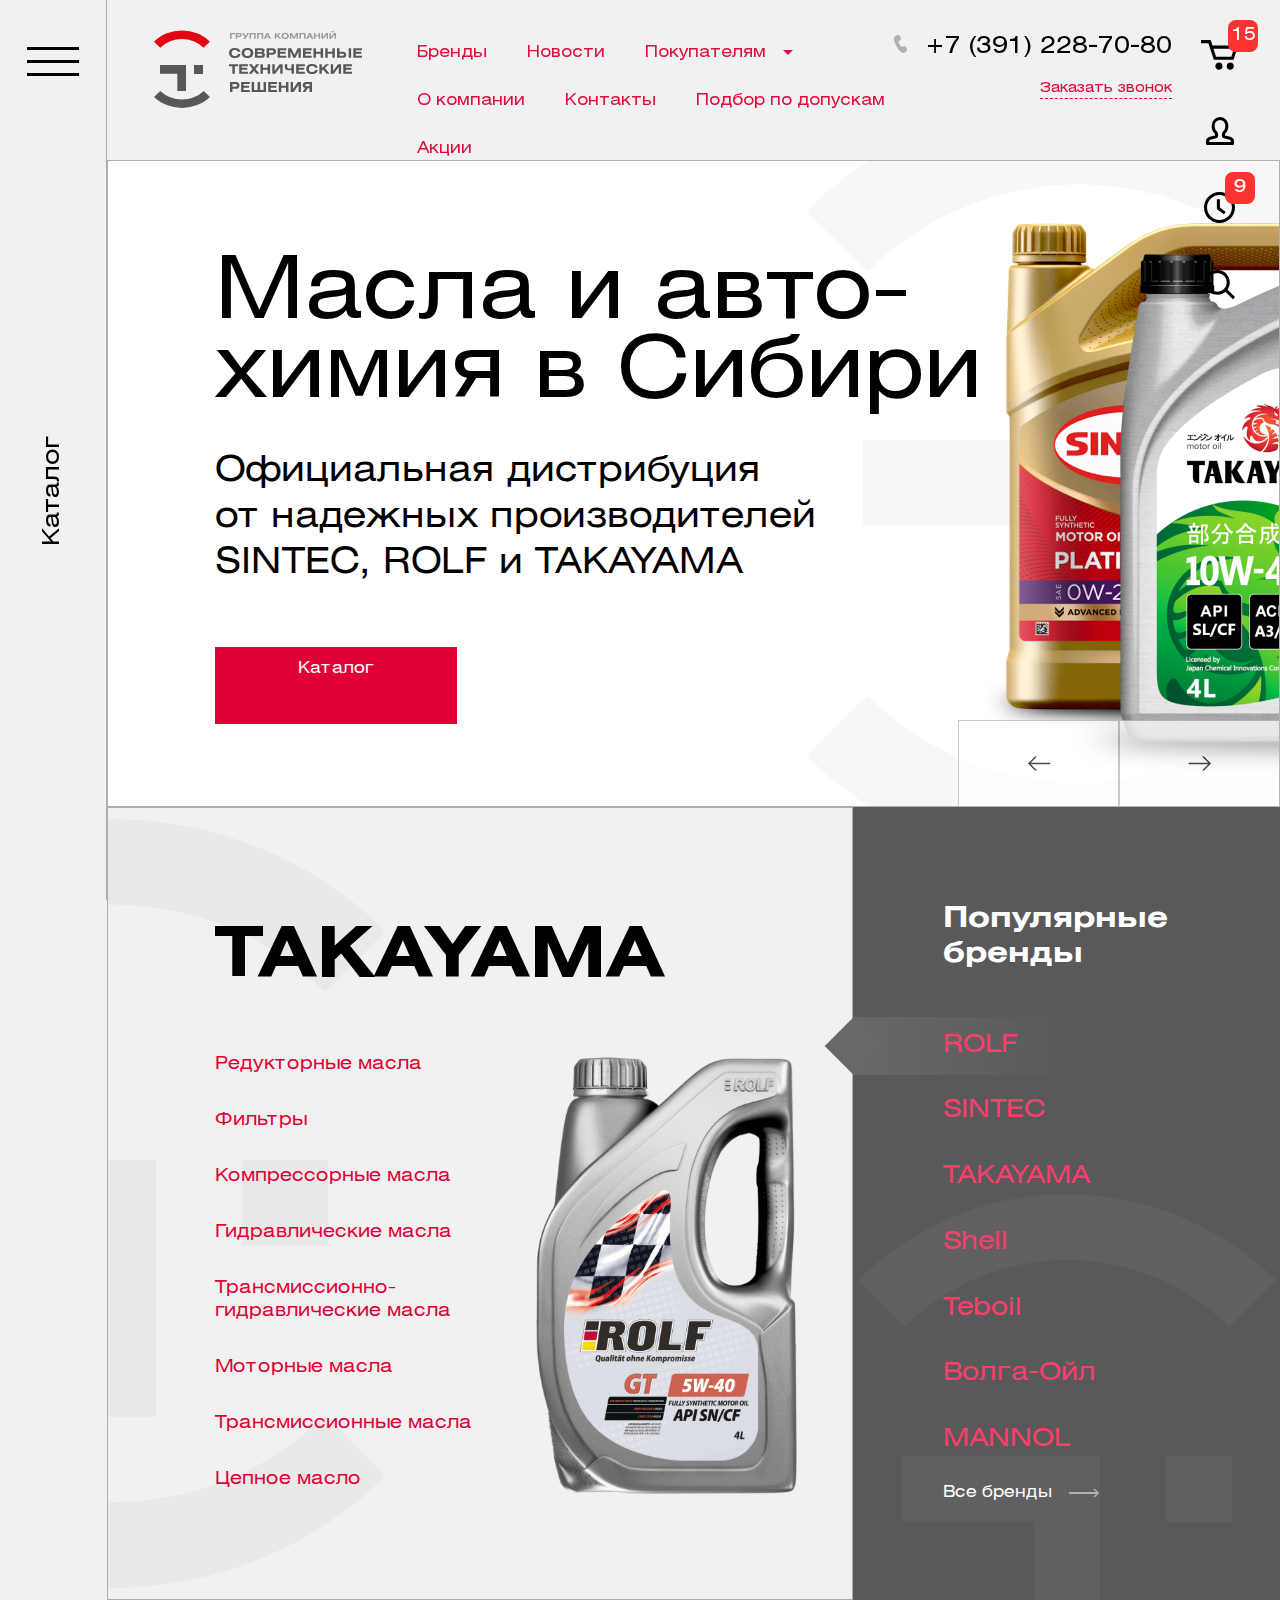
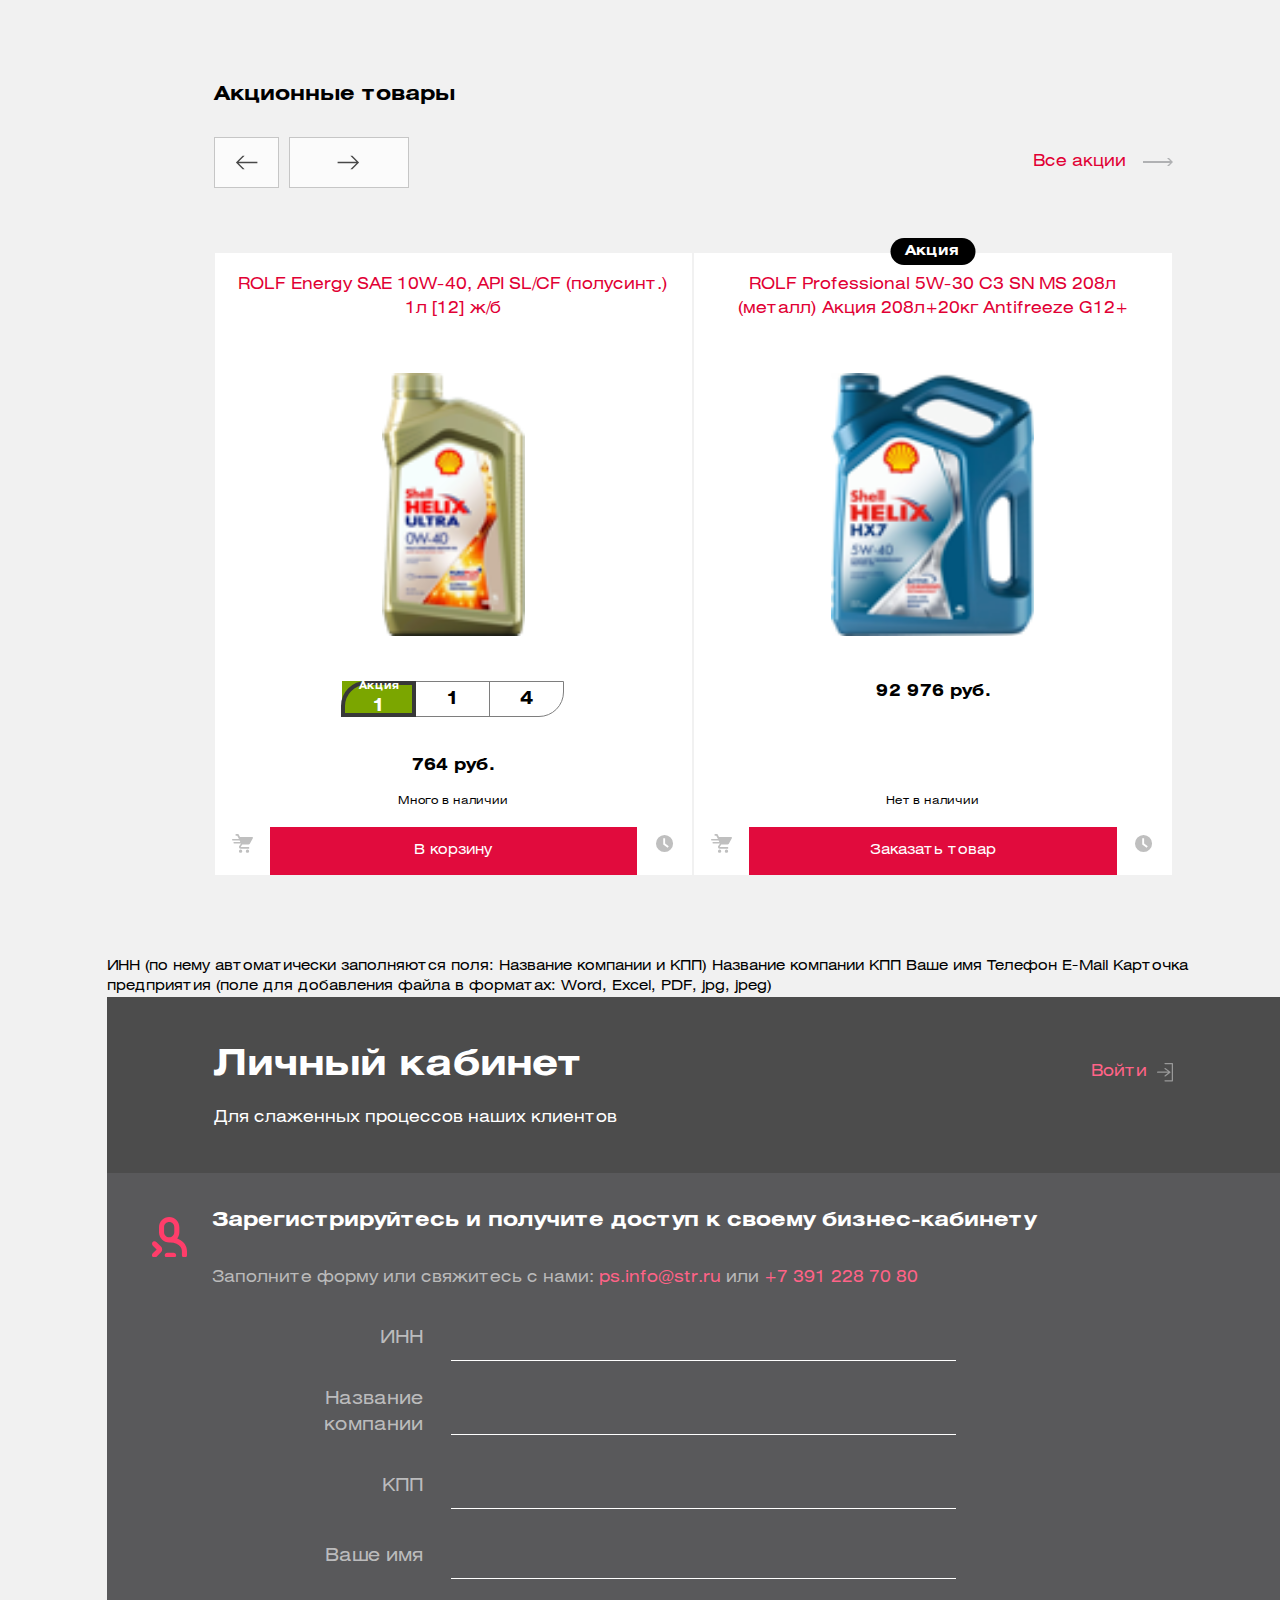
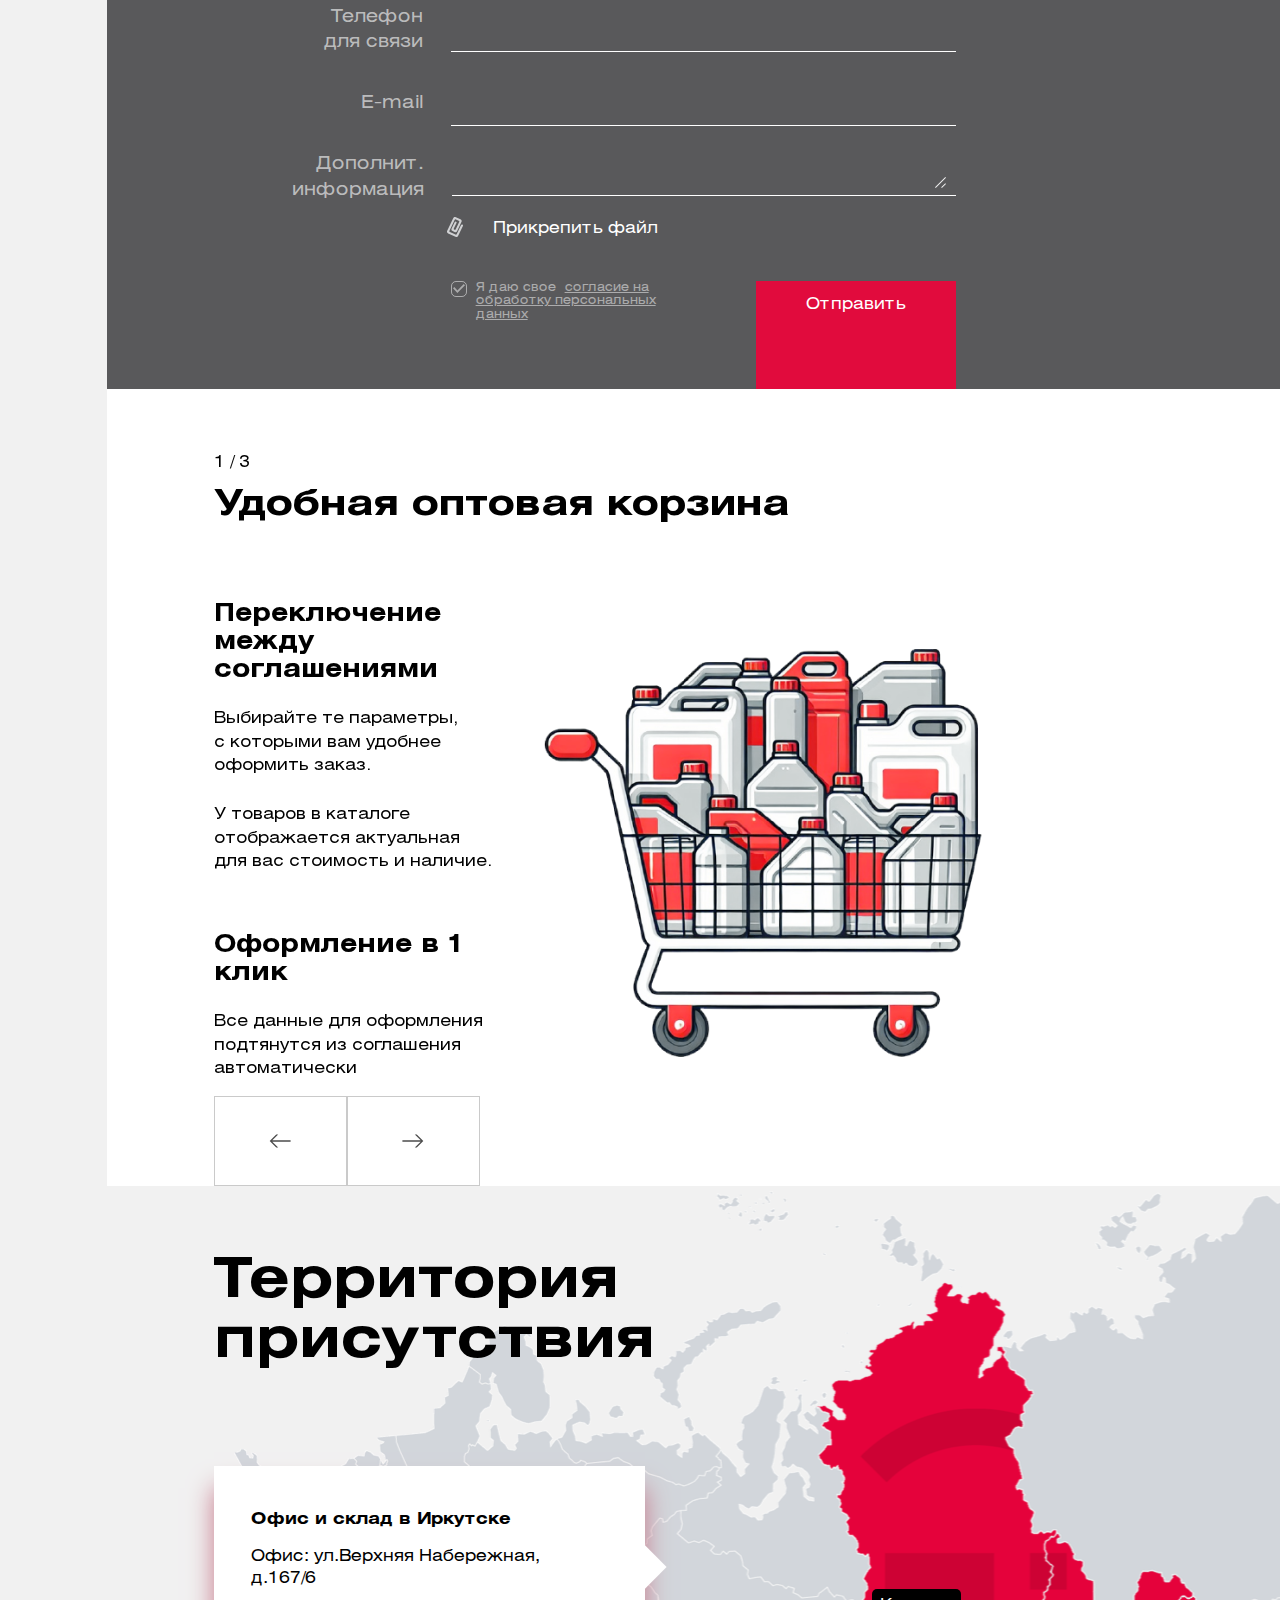
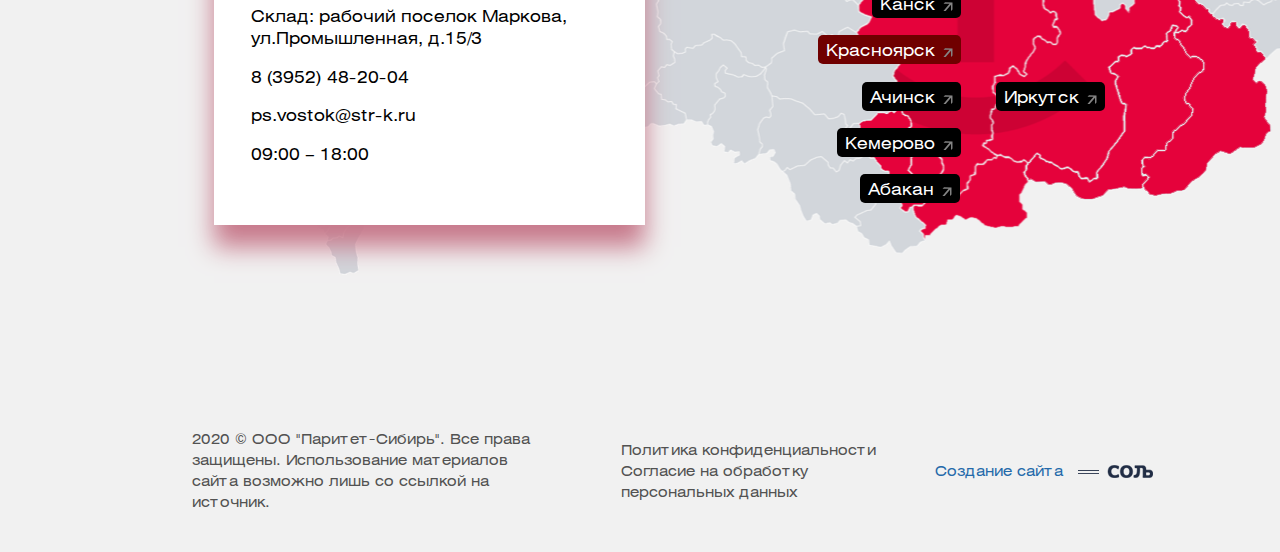
<file: index.html>
<!DOCTYPE html>
<html lang="ru">

<head>
   <meta charset="UTF-8">
   <meta http-equiv="X-UA-Compatible" content="IE=edge">
   <meta name="viewport" content="width=device-width, initial-scale=1.0">
   <link href="css/bootstrap.min.css" type="text/css" rel="stylesheet">
   <link rel="stylesheet" href="css/style.css">
   <link rel="stylesheet" href="css/main.css">
   <link href="https://fonts.googleapis.com/css?family=Marmelad&amp;display=swap&amp;subset=cyrillic" rel="stylesheet">
   <link href="https://fonts.googleapis.com/css?family=Montserrat:400,700&amp;display=swap&amp;subset=cyrillic" rel="stylesheet">
   <title>Document</title>
   <!-- новые стили -->
   <link rel="stylesheet" href="https://cdn.jsdelivr.net/npm/swiper@11/swiper-bundle.min.css" />
   <link rel="stylesheet" href="css/index-page.css">
</head>

<body>
   <header id="header">
      <div class="wrapper ">
         <div class="header header_page">
            <a class="menu_mobile js-catalog-open" id="menu_mobile" data-fancybox="" data-src="#catalog-modal" href="javascript:;">
               <div class="needtohide">
                  <svg xmlns="http://www.w3.org/2000/svg" width="52" height="29" viewBox="0 0 52 29">
                     <path fill="#000" fill-rule="nonzero" d="M0 0h52v3H0V0zm0 13h52v3H0v-3zm0 13h52v3H0v-3z"></path>
                  </svg>
               </div>
            </a>

            <!-- logo -->
            <a class="logo" id="logo" href="/">
               <img class="logo_media" src="img/logo-grey.svg" alt="" title="">
               <img class="logo_search" src="img/logo.svg" alt="" title="">
            </a>

            <!-- menu top -->

            <div class="nav nav_desktop nav_page" id="nav">
               <ul>
                  <li class="nav_block">
                     <a class="nav_link" href="/brends/">Бренды</a>
                  </li>
                  <li class="nav_block">
                     <a class="nav_link" href="/news/">Новости</a>
                  </li>
                  <li class="nav_block nav_submenu nav_submenu_hover">
                     <a class="nav_link">Покупателям<i class="icon-triangle"></i></a>
                     <div class="submenu">
                        <ul>
                           <li>
                              <a class="submenu_link" href="/how_to_buy/">Как купить</a>
                           </li>
                           <li>
                              <a class="submenu_link" href="/payment_and_delivery/">Оплата и доставка</a>
                           </li>
                           <li>
                              <a class="submenu_link" href="/articles/">Статьи</a>
                           </li>
                        </ul>
                     </div>
                  </li>
                  <li class="nav_block">
                     <a class="nav_link" href="/about/">О&nbsp;компании</a>
                  </li>
                  <li class="nav_block">
                     <a class="nav_link" href="/contacts/">Контакты</a>
                  </li>
                  <li class="nav_block">
                     <a class="nav_link" href="/tolerances/">Подбор по допускам</a>
                  </li>
                  <li class="nav_block">
                     <a class="nav_link" href="/catalog/sale/">Акции</a>
                  </li>
               </ul>
            </div>

            <!-- phone -->
            <div class="phone_wrapper" id="phone">
               <a class="phone_link" href="tel:+7 (391) 228-70-80">
                  +7 (391) 228-70-80 </a>
               <a class="phone_modal" data-fancybox="" href="#call">Заказать звонок</a>
            </div>
            <a class="main-mobile_phone main-mobile_phone_page" href=""></a>
         </div>
      </div>
   </header>
   <div class="catalog-modal" id="catalog-modal">
      <div class="header header_main">
         <!-- logo grey -->
         <a class="logo" id="logo" href="/">
            <img class="logo_media" src="img/logo-grey.svg" alt="" title="">
            <img class="logo_search" src="img/logo.svg" alt="" title="">
         </a>
         <!-- menu top -->

         <div class="nav nav_desktop ">
            <ul>
               <li class="nav_block">
                  <a class="nav_link" href="/brends/">Бренды</a>
               </li>
               <li class="nav_block">
                  <a class="nav_link" href="/news/">Новости</a>
               </li>
               <li class="nav_block nav_submenu nav_submenu_hover">
                  <a class="nav_link">Покупателям<i class="icon-triangle"></i></a>
                  <div class="submenu">
                     <ul>
                        <li>
                           <a class="submenu_link" href="/how_to_buy/">Как купить</a>
                        </li>
                        <li>
                           <a class="submenu_link" href="/payment_and_delivery/">Оплата и доставка</a>
                        </li>
                        <li>
                           <a class="submenu_link" href="/articles/">Статьи</a>
                        </li>
                     </ul>
                  </div>
               </li>
               <li class="nav_block">
                  <a class="nav_link" href="/about/">О&nbsp;компании</a>
               </li>
               <li class="nav_block">
                  <a class="nav_link" href="/contacts/">Контакты</a>
               </li>
               <li class="nav_block">
                  <a class="nav_link" href="/tolerances/">Подбор по допускам</a>
               </li>
               <li class="nav_block">
                  <a class="nav_link" href="/catalog/sale/">Акции</a>
               </li>
            </ul>
         </div>
         <div class="phone_wrapper" id="phone">
            <a class="phone_link" href="tel:+7 (391) 228-70-80">
               +7 (391) 228-70-80 </a>
            <a class="phone_modal" href="">Заказать звонок</a>
         </div>
         <!-- menu right -->
      </div>

      <a class="form_close form_close__left form_close--catalog" id="menuleftClose" data-fancybox-close="" title="Close">
         <div class="catalog-line--left__wrapper catalog-line--left__wrapper__1">
            <div class="needtohide" data-fancybox-close="" title="Close">
               <svg xmlns="http://www.w3.org/2000/svg" width="52" height="29" viewBox="0 0 52 29">
                  <path fill="#000" fill-rule="nonzero" d="M0 0h52v3H0V0zm0 13h52v3H0v-3zm0 13h52v3H0v-3z"></path>
               </svg>
            </div>
         </div>
         <div class="catalog-line--left__wrapper__2">
            <span class="catalog-line--left__text catalog-line--left__text__white">Каталог</span>
         </div>
      </a>
      <div class="form_close form_close__right formCloseRight">
         <a class="form_close--catalog fancybox-close-small" data-fancybox-close="" title="Close">
            <svg xmlns="http://www.w3.org/2000/svg" width="39" height="39" viewBox="0 0 39 39">
               <path fill="#59595B" fill-rule="nonzero" d="M19.5 17.373L36.873 0 39 2.127 21.627 19.5 39 36.873 36.873 39 19.5 21.627 2.127 39 0 36.873 17.373 19.5 0 2.127 2.127 0 19.5 17.373z"></path>
            </svg>
         </a>
      </div>

      <div class="fancy">
         <div class="fancy-inner">
            <div class="catalog-double content custom-scroll--container">
               <div class="catalog-double__left">
                  <div class="catalog-double__list">

                     <div class="modal-catalog" data-simplebar="init">
                        <div class="simplebar-track vertical" style="visibility: hidden;">
                           <div class="simplebar-scrollbar"></div>
                        </div>
                        <div class="simplebar-track horizontal" style="visibility: hidden;">
                           <div class="simplebar-scrollbar"></div>
                        </div>
                        <div class="simplebar-scroll-content" style="padding-right: 17px; margin-bottom: -34px;">
                           <div class="simplebar-content" style="padding-bottom: 17px; margin-right: -17px;">
                              <div class="modal-catalog__item">
                                 <div class="accordion ui-accordion ui-widget ui-helper-reset" id="accordion" role="tablist">
                                    <div class="accordion_label ui-accordion-header ui-corner-top ui-accordion-header-collapsed ui-corner-all ui-state-default ui-accordion-icons" onclick="" role="tab" id="ui-id-1" aria-controls="ui-id-2" aria-selected="false" aria-expanded="false" tabindex="0"><span class="ui-accordion-header-icon ui-icon ui-icon-triangle-1-e"></span>ROLF <div class="accordion_brand" style="background-image: url('/upload/iblock/e63/bzl72766vr70h9r8qvvwmvlaq57qu34h.png');"></div>
                                       <!--  background-position: 95px 90px; width: 250px; height: 180px; background-size: contain; -->
                                    </div>
                                    <div class="accordion_block ui-accordion-content ui-corner-bottom ui-helper-reset ui-widget-content" id="ui-id-2" aria-labelledby="ui-id-1" role="tabpanel" aria-hidden="true" style="display: none;">
                                       <ul>
                                          <li><a href="/catalog/rolf/transmissionno-gidravlicheskie-masla/">Трансмиссионно-гидравлические масла (3)</a></li>
                                          <li><a href="/catalog/rolf/motornye-masla/">Моторные масла (47)</a></li>
                                          <li><a href="/catalog/rolf/transmissionnye-masla/">Трансмиссионные масла (30)</a></li>
                                          <li><a href="/catalog/rolf/tsepnoe-maslo/">Цепное масло (2)</a></li>
                                          <li><a href="/catalog/rolf/masla-dlya-dvukhtaktnykh-dvigateley/">Масла для двухтактных двигателей (2)</a></li>
                                          <li><a href="/catalog/rolf/universalnoe-traktornoe-maslo/">Универсальное тракторное масло (1)</a></li>
                                          <li><a href="/catalog/rolf/masla-dlya-tyazhelonagruzhennykh-dizelnykh-dvs/">Масла для тяжелонагруженных дизельных ДВС (15)</a></li>
                                          <li><a href="/catalog/rolf/tormoznye-zhidkosti/">Тормозные жидкости (1)</a></li>
                                          <li><a href="/catalog/rolf/masla-dlya-pnevmoinstrumenta/">Масла для пневмоинструмента (1)</a></li>
                                          <li><a href="/catalog/rolf/smazki-plastichnye/">Смазки пластичные (25)</a></li>
                                          <li><a href="/catalog/rolf/okhlazhdayushchie-zhidkosti/">Охлаждающие жидкости (9)</a></li>
                                          <li><a href="/catalog/rolf/reduktornye-masla/">Редукторные масла (5)</a></li>
                                          <li><a href="/catalog/rolf/filtry/">Фильтры (40)</a></li>
                                          <li><a href="/catalog/rolf/kompressornye-masla/">Компрессорные масла (11)</a></li>
                                          <li><a href="/catalog/rolf/gidravlicheskie-masla/">Гидравлические масла (16)</a></li>
                                       </ul>
                                       <!-- background-position: 95px 90px; width: 250px; height: 180px; background-size: contain; -->
                                       <div class="accordion_brand" style="background-image: url('/upload/iblock/e63/bzl72766vr70h9r8qvvwmvlaq57qu34h.png');"></div>
                                    </div>
                                    <div class="accordion_label ui-accordion-header ui-corner-top ui-accordion-header-collapsed ui-corner-all ui-state-default ui-accordion-icons" onclick="" role="tab" id="ui-id-3" aria-controls="ui-id-4" aria-selected="false" aria-expanded="false" tabindex="-1"><span class="ui-accordion-header-icon ui-icon ui-icon-triangle-1-e"></span>SINTEC <div class="accordion_brand" style="background-image: url('/upload/iblock/61f/c34vgbc39ecd5adfi72d6p9bfgqpu0je.png');"></div>
                                       <!--  background-position: 95px 90px; width: 250px; height: 180px; background-size: contain; -->
                                    </div>
                                    <div class="accordion_block ui-accordion-content ui-corner-bottom ui-helper-reset ui-widget-content" id="ui-id-4" aria-labelledby="ui-id-3" role="tabpanel" aria-hidden="true" style="display: none;">
                                       <ul>
                                          <li><a href="/catalog/sintec/tormoznye-zhidkosti/">Тормозные жидкости (3)</a></li>
                                          <li><a href="/catalog/sintec/zhidkosti-spetsialnye-adblue/">Жидкости специальные AdBlue (1)</a></li>
                                          <li><a href="/catalog/sintec/okhlazhdayushchie-zhidkosti/">Охлаждающие жидкости (21)</a></li>
                                          <li><a href="/catalog/sintec/prochee/">Прочее (6)</a></li>
                                          <li><a href="/catalog/sintec/gidravlicheskie-masla/">Гидравлические масла (10)</a></li>
                                          <li><a href="/catalog/sintec/masla-dlya-dvukhtaktnykh-dvigateley/">Масла для двухтактных двигателей (3)</a></li>
                                          <li><a href="/catalog/sintec/smazki-plastichnye/">Смазки пластичные (19)</a></li>
                                          <li><a href="/catalog/sintec/avtokhimiya/">Автохимия (1)</a></li>
                                          <li><a href="/catalog/sintec/promyvochnye-zhidkosti/">Промывочные жидкости (3)</a></li>
                                          <li><a href="/catalog/sintec/transmissionnye-masla/">Трансмиссионные масла (11)</a></li>
                                          <li><a href="/catalog/sintec/motornye-masla/">Моторные масла (59)</a></li>
                                          <li><a href="/catalog/sintec/omyvateli-stekol/">Омыватели стекол (7)</a></li>
                                          <li><a href="/catalog/sintec/leto/">Лето (2)</a></li>
                                       </ul>
                                       <!-- background-position: 95px 90px; width: 250px; height: 180px; background-size: contain; -->
                                       <div class="accordion_brand" style="background-image: url('/upload/iblock/61f/c34vgbc39ecd5adfi72d6p9bfgqpu0je.png');"></div>
                                    </div>
                                    <div class="accordion_label ui-accordion-header ui-corner-top ui-accordion-header-collapsed ui-corner-all ui-state-default ui-accordion-icons" onclick="" role="tab" id="ui-id-5" aria-controls="ui-id-6" aria-selected="false" aria-expanded="false" tabindex="-1"><span class="ui-accordion-header-icon ui-icon ui-icon-triangle-1-e"></span>TAKAYAMA <div class="accordion_brand" style="background-image: url('/upload/iblock/2e7/bnvfd69njkq4ispcstbizs2m6wehlpcd.png');"></div>
                                       <!--  background-position: 95px 90px; width: 250px; height: 180px; background-size: contain; -->
                                    </div>
                                    <div class="accordion_block ui-accordion-content ui-corner-bottom ui-helper-reset ui-widget-content" id="ui-id-6" aria-labelledby="ui-id-5" role="tabpanel" aria-hidden="true" style="display: none;">
                                       <ul>
                                          <li><a href="/catalog/takayama/transmissionnye-masla/">Трансмиссионные масла (12)</a></li>
                                          <li><a href="/catalog/takayama/okhlazhdayushchie-zhidkosti/">Охлаждающие жидкости (3)</a></li>
                                          <li><a href="/catalog/takayama/gidravlicheskie-masla/">Гидравлические масла (1)</a></li>
                                          <li><a href="/catalog/takayama/motornye-masla-dlya-mototekhniki/">Моторные масла для мототехники (6)</a></li>
                                          <li><a href="/catalog/takayama/motornye-masla/">Моторные масла (27)</a></li>
                                       </ul>
                                       <!-- background-position: 95px 90px; width: 250px; height: 180px; background-size: contain; -->
                                       <div class="accordion_brand" style="background-image: url('/upload/iblock/2e7/bnvfd69njkq4ispcstbizs2m6wehlpcd.png');"></div>
                                    </div>
                                    <div class="accordion_label ui-accordion-header ui-corner-top ui-accordion-header-collapsed ui-corner-all ui-state-default ui-accordion-icons" onclick="" role="tab" id="ui-id-7" aria-controls="ui-id-8" aria-selected="false" aria-expanded="false" tabindex="-1"><span class="ui-accordion-header-icon ui-icon ui-icon-triangle-1-e"></span>Shell <div class="accordion_brand" style="background-image: url('/upload/iblock/8c6/tdwxzyimebta3nls9to8oud3n1empjwz.png');"></div>
                                       <!--  background-position: 95px 90px; width: 250px; height: 180px; background-size: contain; -->
                                    </div>
                                    <div class="accordion_block ui-accordion-content ui-corner-bottom ui-helper-reset ui-widget-content" id="ui-id-8" aria-labelledby="ui-id-7" role="tabpanel" aria-hidden="true" style="display: none;">
                                       <ul>
                                          <li><a href="/catalog/shell/motornye-masla/">Моторные масла (38)</a></li>
                                          <li><a href="/catalog/shell/transmissionnye-masla/">Трансмиссионные масла (13)</a></li>
                                          <li><a href="/catalog/shell/smazki-plastichnye/">Смазки пластичные (3)</a></li>
                                       </ul>
                                       <!-- background-position: 95px 90px; width: 250px; height: 180px; background-size: contain; -->
                                       <div class="accordion_brand" style="background-image: url('/upload/iblock/8c6/tdwxzyimebta3nls9to8oud3n1empjwz.png');"></div>
                                    </div>
                                    <div class="accordion_label ui-accordion-header ui-corner-top ui-accordion-header-collapsed ui-corner-all ui-state-default ui-accordion-icons" onclick="" role="tab" id="ui-id-9" aria-controls="ui-id-10" aria-selected="false" aria-expanded="false" tabindex="-1"><span class="ui-accordion-header-icon ui-icon ui-icon-triangle-1-e"></span>Teboil <div class="accordion_brand" style="background-image: url('/upload/iblock/f42/sefpqhua032m9eej0hbwolj9mjkvirb2.jpg');"></div>
                                       <!--  background-position: 95px 90px; width: 250px; height: 180px; background-size: contain; -->
                                    </div>
                                    <div class="accordion_block ui-accordion-content ui-corner-bottom ui-helper-reset ui-widget-content" id="ui-id-10" aria-labelledby="ui-id-9" role="tabpanel" aria-hidden="true" style="display: none;">
                                       <ul>
                                          <li><a href="/catalog/teboil/motornye-masla/">Моторные масла (28)</a></li>
                                          <li><a href="/catalog/teboil/transmissionnye-masla/">Трансмиссионные масла (9)</a></li>
                                          <li><a href="/catalog/teboil/gidravlicheskie-masla/">Гидравлические масла (6)</a></li>
                                       </ul>
                                       <!-- background-position: 95px 90px; width: 250px; height: 180px; background-size: contain; -->
                                       <div class="accordion_brand" style="background-image: url('/upload/iblock/f42/sefpqhua032m9eej0hbwolj9mjkvirb2.jpg');"></div>
                                    </div>
                                    <div class="accordion_label ui-accordion-header ui-corner-top ui-accordion-header-collapsed ui-corner-all ui-state-default ui-accordion-icons" onclick="" role="tab" id="ui-id-11" aria-controls="ui-id-12" aria-selected="false" aria-expanded="false" tabindex="-1"><span class="ui-accordion-header-icon ui-icon ui-icon-triangle-1-e"></span>Волга-Ойл <div class="accordion_brand" style="background-image: url('/upload/iblock/84f/zk16r83cfraciv1bpcyqnx4d2cgxgaog.png');"></div>
                                       <!--  background-position: 95px 90px; width: 250px; height: 180px; background-size: contain; -->
                                    </div>
                                    <div class="accordion_block ui-accordion-content ui-corner-bottom ui-helper-reset ui-widget-content" id="ui-id-12" aria-labelledby="ui-id-11" role="tabpanel" aria-hidden="true" style="display: none;">
                                       <ul>
                                          <li><a href="/catalog/volga-oyl/gidravlicheskie-masla/">Гидравлические масла (3)</a></li>
                                          <li><a href="/catalog/volga-oyl/promyvochnye-masla/">Промывочные масла (1)</a></li>
                                          <li><a href="/catalog/volga-oyl/industrialnye-masla/">Индустриальные масла (2)</a></li>
                                          <li><a href="/catalog/volga-oyl/transmissionnye-masla/">Трансмиссионные масла (2)</a></li>
                                          <li><a href="/catalog/volga-oyl/okhlazhdayushchie-zhidkosti/">Охлаждающие жидкости (1)</a></li>
                                          <li><a href="/catalog/volga-oyl/motornye-masla/">Моторные масла (12)</a></li>
                                       </ul>
                                       <!-- background-position: 95px 90px; width: 250px; height: 180px; background-size: contain; -->
                                       <div class="accordion_brand" style="background-image: url('/upload/iblock/84f/zk16r83cfraciv1bpcyqnx4d2cgxgaog.png');"></div>
                                    </div>
                                    <div class="accordion_label ui-accordion-header ui-corner-top ui-accordion-header-collapsed ui-corner-all ui-state-default ui-accordion-icons" onclick="" role="tab" id="ui-id-13" aria-controls="ui-id-14" aria-selected="false" aria-expanded="false" tabindex="-1"><span class="ui-accordion-header-icon ui-icon ui-icon-triangle-1-e"></span>MANNOL <div class="accordion_brand" style="background-image: url('/upload/iblock/c6f/obeon14c7n074cvjlpaupvo0t5nvx8wi.png');"></div>
                                       <!--  background-position: 95px 90px; width: 250px; height: 180px; background-size: contain; -->
                                    </div>
                                    <div class="accordion_block ui-accordion-content ui-corner-bottom ui-helper-reset ui-widget-content" id="ui-id-14" aria-labelledby="ui-id-13" role="tabpanel" aria-hidden="true" style="display: none;">
                                       <ul>
                                          <li><a href="/catalog/mannol/sct-lampy/">SCT Лампы (34)</a></li>
                                          <li><a href="/catalog/mannol/avtokhimiya-i-avtokosmetika/">Автохимия и автокосметика (88)</a></li>
                                          <li><a href="/catalog/mannol/sct-zapasnye-chasti-i-raskhodnye-materialy/">SCT Запасные части и расходные материалы (20)</a></li>
                                          <li><a href="/catalog/mannol/motornye-masla/">Моторные масла (49)</a></li>
                                          <li><a href="/catalog/mannol/transmissionnye-masla/">Трансмиссионные масла (20)</a></li>
                                          <li><a href="/catalog/mannol/sct-filtr/">SCT фильтр (547)</a></li>
                                       </ul>
                                       <!-- background-position: 95px 90px; width: 250px; height: 180px; background-size: contain; -->
                                       <div class="accordion_brand" style="background-image: url('/upload/iblock/c6f/obeon14c7n074cvjlpaupvo0t5nvx8wi.png');"></div>
                                    </div>
                                    <div class="accordion_label ui-accordion-header ui-corner-top ui-accordion-header-collapsed ui-corner-all ui-state-default ui-accordion-icons" onclick="" role="tab" id="ui-id-15" aria-controls="ui-id-16" aria-selected="false" aria-expanded="false" tabindex="-1"><span class="ui-accordion-header-icon ui-icon ui-icon-triangle-1-e"></span>MIRAX <div class="accordion_brand" style="background-image: url('/upload/iblock/148/7gct3fatzo41shzfzs044ccclivh8uvz.jpg');"></div>
                                       <!--  background-position: 95px 90px; width: 250px; height: 180px; background-size: contain; -->
                                    </div>
                                    <div class="accordion_block ui-accordion-content ui-corner-bottom ui-helper-reset ui-widget-content" id="ui-id-16" aria-labelledby="ui-id-15" role="tabpanel" aria-hidden="true" style="display: none;">
                                       <ul>
                                          <li><a href="/catalog/mirax/motornye-masla/">Моторные масла (9)</a></li>
                                       </ul>
                                       <!-- background-position: 95px 90px; width: 250px; height: 180px; background-size: contain; -->
                                       <div class="accordion_brand" style="background-image: url('/upload/iblock/148/7gct3fatzo41shzfzs044ccclivh8uvz.jpg');"></div>
                                    </div>
                                    <div class="accordion_label ui-accordion-header ui-corner-top ui-accordion-header-collapsed ui-corner-all ui-state-default ui-accordion-icons" onclick="" role="tab" id="ui-id-17" aria-controls="ui-id-18" aria-selected="false" aria-expanded="false" tabindex="-1"><span class="ui-accordion-header-icon ui-icon ui-icon-triangle-1-e"></span>HighWay <div class="accordion_brand" style="background-image: url('/upload/iblock/d45/3vd8dwdhmkyk9ljyp87lz09qsvizmnw3.jpg');"></div>
                                       <!--  background-position: 95px 90px; width: 250px; height: 180px; background-size: contain; -->
                                    </div>
                                    <div class="accordion_block ui-accordion-content ui-corner-bottom ui-helper-reset ui-widget-content" id="ui-id-18" aria-labelledby="ui-id-17" role="tabpanel" aria-hidden="true" style="display: none;">
                                       <ul>
                                          <li><a href="/catalog/highway/transmissionnye-masla/">Трансмиссионные масла (7)</a></li>
                                          <li><a href="/catalog/highway/smazki-i-drugie-zhidkosti/">Смазки и другие жидкости (9)</a></li>
                                          <li><a href="/catalog/highway/motornye-masla/">Моторные масла (20)</a></li>
                                       </ul>
                                       <!-- background-position: 95px 90px; width: 250px; height: 180px; background-size: contain; -->
                                       <div class="accordion_brand" style="background-image: url('/upload/iblock/d45/3vd8dwdhmkyk9ljyp87lz09qsvizmnw3.jpg');"></div>
                                    </div>
                                    <div class="accordion_label ui-accordion-header ui-corner-top ui-accordion-header-collapsed ui-corner-all ui-state-default ui-accordion-icons" onclick="" role="tab" id="ui-id-19" aria-controls="ui-id-20" aria-selected="false" aria-expanded="false" tabindex="-1"><span class="ui-accordion-header-icon ui-icon ui-icon-triangle-1-e"></span>LUXE <div class="accordion_brand" style="background-image: url('/upload/iblock/2ac/2vfnykv7b4dtsetmg3kpiqznhf493ce8.png');"></div>
                                       <!--  background-position: 95px 90px; width: 250px; height: 180px; background-size: contain; -->
                                    </div>
                                    <div class="accordion_block ui-accordion-content ui-corner-bottom ui-helper-reset ui-widget-content" id="ui-id-20" aria-labelledby="ui-id-19" role="tabpanel" aria-hidden="true" style="display: none;">
                                       <ul>
                                          <li><a href="/catalog/luxe/gidravlicheskie-masla/">Гидравлические масла (5)</a></li>
                                          <li><a href="/catalog/luxe/transmissionnye-masla/">Трансмиссионные масла (4)</a></li>
                                          <li><a href="/catalog/luxe/motornye-masla/">Моторные масла (18)</a></li>
                                          <li><a href="/catalog/luxe/okhlazhdayushchie-zhidkosti/">Охлаждающие жидкости (3)</a></li>
                                          <li><a href="/catalog/luxe/smazki-plastichnye/">Смазки пластичные (1)</a></li>
                                          <li><a href="/catalog/luxe/tormoznye-zhidkosti/">Тормозные жидкости (3)</a></li>
                                          <li><a href="/catalog/luxe/spetsialnye-zhidkosti/">Специальные жидкости (3)</a></li>
                                          <li><a href="/catalog/luxe/dizelnye-masla/">Дизельные масла (5)</a></li>
                                       </ul>
                                       <!-- background-position: 95px 90px; width: 250px; height: 180px; background-size: contain; -->
                                       <div class="accordion_brand" style="background-image: url('/upload/iblock/2ac/2vfnykv7b4dtsetmg3kpiqznhf493ce8.png');"></div>
                                    </div>
                                    <div class="accordion_label ui-accordion-header ui-corner-top ui-accordion-header-collapsed ui-corner-all ui-state-default ui-accordion-icons" onclick="" role="tab" id="ui-id-21" aria-controls="ui-id-22" aria-selected="false" aria-expanded="false" tabindex="-1"><span class="ui-accordion-header-icon ui-icon ui-icon-triangle-1-e"></span>COUNTRY <div class="accordion_brand" style="background-image: url('/upload/iblock/36c/lbfogmunmtgbot1bu1zohb0i4lopuubc.png');"></div>
                                       <!--  background-position: 95px 90px; width: 250px; height: 180px; background-size: contain; -->
                                    </div>
                                    <div class="accordion_block ui-accordion-content ui-corner-bottom ui-helper-reset ui-widget-content" id="ui-id-22" aria-labelledby="ui-id-21" role="tabpanel" aria-hidden="true" style="display: none;">
                                       <ul>
                                          <li><a href="/catalog/country/motornye-masla/">Моторные масла (16)</a></li>
                                          <li><a href="/catalog/country/tsepnoe-maslo/">Цепное масло (2)</a></li>
                                       </ul>
                                       <!-- background-position: 95px 90px; width: 250px; height: 180px; background-size: contain; -->
                                       <div class="accordion_brand" style="background-image: url('/upload/iblock/36c/lbfogmunmtgbot1bu1zohb0i4lopuubc.png');"></div>
                                    </div>
                                    <div class="accordion_label ui-accordion-header ui-corner-top ui-accordion-header-collapsed ui-corner-all ui-state-default ui-accordion-icons" onclick="" role="tab" id="ui-id-23" aria-controls="ui-id-24" aria-selected="false" aria-expanded="false" tabindex="-1"><span class="ui-accordion-header-icon ui-icon ui-icon-triangle-1-e"></span>Siboil <div class="accordion_brand" style="background-image: url('/upload/iblock/9f7/857vzfjirfqyn17yepmmbf61pvf20f0x.png');"></div>
                                       <!--  background-position: 95px 90px; width: 250px; height: 180px; background-size: contain; -->
                                    </div>
                                    <div class="accordion_block ui-accordion-content ui-corner-bottom ui-helper-reset ui-widget-content" id="ui-id-24" aria-labelledby="ui-id-23" role="tabpanel" aria-hidden="true" style="display: none;">
                                       <ul>
                                          <li><a href="/catalog/siboil/smazki-plastichnye/">Смазки пластичные (1)</a></li>
                                          <li><a href="/catalog/siboil/gidravlicheskie-masla/">Гидравлические масла (1)</a></li>
                                       </ul>
                                       <!-- background-position: 95px 90px; width: 250px; height: 180px; background-size: contain; -->
                                       <div class="accordion_brand" style="background-image: url('/upload/iblock/9f7/857vzfjirfqyn17yepmmbf61pvf20f0x.png');"></div>
                                    </div>
                                    <div class="accordion_label ui-accordion-header ui-corner-top ui-accordion-header-collapsed ui-corner-all ui-state-default ui-accordion-icons" onclick="" role="tab" id="ui-id-25" aria-controls="ui-id-26" aria-selected="false" aria-expanded="false" tabindex="-1"><span class="ui-accordion-header-icon ui-icon ui-icon-triangle-1-e"></span>SIBIRIA <div class="accordion_brand" style="background-image: url('/upload/iblock/8cc/ophm1fke4g0b67m2q2hj38jlvhz7u98l.png');"></div>
                                       <!--  background-position: 95px 90px; width: 250px; height: 180px; background-size: contain; -->
                                    </div>
                                    <div class="accordion_block ui-accordion-content ui-corner-bottom ui-helper-reset ui-widget-content" id="ui-id-26" aria-labelledby="ui-id-25" role="tabpanel" aria-hidden="true" style="display: none;">
                                       <ul>
                                          <li><a href="/catalog/sibiria/okhlazhdayushchie-zhidkosti/">Охлаждающие жидкости (7)</a></li>
                                          <li><a href="/catalog/sibiria/tormoznye-zhidkosti/">Тормозные жидкости (2)</a></li>
                                       </ul>
                                       <!-- background-position: 95px 90px; width: 250px; height: 180px; background-size: contain; -->
                                       <div class="accordion_brand" style="background-image: url('/upload/iblock/8cc/ophm1fke4g0b67m2q2hj38jlvhz7u98l.png');"></div>
                                    </div>
                                    <div class="accordion_label ui-accordion-header ui-corner-top ui-accordion-header-collapsed ui-corner-all ui-state-default ui-accordion-icons" onclick="" role="tab" id="ui-id-27" aria-controls="ui-id-28" aria-selected="false" aria-expanded="false" tabindex="-1"><span class="ui-accordion-header-icon ui-icon ui-icon-triangle-1-e"></span>Аляска <div class="accordion_brand" style="background-image: url('/upload/iblock/756/sb79k69jng05rpl0ot30gsgzcktp18yk.png');"></div>
                                       <!--  background-position: 95px 90px; width: 250px; height: 180px; background-size: contain; -->
                                    </div>
                                    <div class="accordion_block ui-accordion-content ui-corner-bottom ui-helper-reset ui-widget-content" id="ui-id-28" aria-labelledby="ui-id-27" role="tabpanel" aria-hidden="true" style="display: none;">
                                       <ul>
                                          <li><a href="/catalog/alyaska/okhlazhdayushchie-zhidkosti/">Охлаждающие жидкости (8)</a></li>
                                          <li><a href="/catalog/alyaska/omyvateli-stekol/">Омыватели стекол (2)</a></li>
                                          <li><a href="/catalog/alyaska/spetsialnye-zhidkosti/">Специальные жидкости (2)</a></li>
                                       </ul>
                                       <!-- background-position: 95px 90px; width: 250px; height: 180px; background-size: contain; -->
                                       <div class="accordion_brand" style="background-image: url('/upload/iblock/756/sb79k69jng05rpl0ot30gsgzcktp18yk.png');"></div>
                                    </div>
                                    <div class="accordion_label ui-accordion-header ui-corner-top ui-accordion-header-collapsed ui-corner-all ui-state-default ui-accordion-icons" onclick="" role="tab" id="ui-id-29" aria-controls="ui-id-30" aria-selected="false" aria-expanded="false" tabindex="-1"><span class="ui-accordion-header-icon ui-icon ui-icon-triangle-1-e"></span>ГОСТ <div class="accordion_brand" style="background-image: url('/upload/iblock/c97/vcsq9m1dsq245ty8iizx3175zqlfpsgo.jpg');"></div>
                                       <!--  background-position: 95px 90px; width: 250px; height: 180px; background-size: contain; -->
                                    </div>
                                    <div class="accordion_block ui-accordion-content ui-corner-bottom ui-helper-reset ui-widget-content" id="ui-id-30" aria-labelledby="ui-id-29" role="tabpanel" aria-hidden="true" style="display: none;">
                                       <ul>
                                          <li><a href="/catalog/gost/okhlazhdayushchie-zhidkosti/">Охлаждающие жидкости (3)</a></li>
                                       </ul>
                                       <!-- background-position: 95px 90px; width: 250px; height: 180px; background-size: contain; -->
                                       <div class="accordion_brand" style="background-image: url('/upload/iblock/c97/vcsq9m1dsq245ty8iizx3175zqlfpsgo.jpg');"></div>
                                    </div>
                                    <div class="accordion_label ui-accordion-header ui-corner-top ui-accordion-header-collapsed ui-corner-all ui-state-default ui-accordion-icons" onclick="" role="tab" id="ui-id-31" aria-controls="ui-id-32" aria-selected="false" aria-expanded="false" tabindex="-1"><span class="ui-accordion-header-icon ui-icon ui-icon-triangle-1-e"></span>LUMIX <div class="accordion_brand" style="background-image: url('/upload/iblock/349/33gwi3g2v1rychqh89mbzjmroxhmuurc.jpg');"></div>
                                       <!--  background-position: 95px 90px; width: 250px; height: 180px; background-size: contain; -->
                                    </div>
                                    <div class="accordion_block ui-accordion-content ui-corner-bottom ui-helper-reset ui-widget-content" id="ui-id-32" aria-labelledby="ui-id-31" role="tabpanel" aria-hidden="true" style="display: none;">
                                       <ul>
                                          <li><a href="/catalog/lumix/okhlazhdayushchie-zhidkosti/">Охлаждающие жидкости (2)</a></li>
                                       </ul>
                                       <!-- background-position: 95px 90px; width: 250px; height: 180px; background-size: contain; -->
                                       <div class="accordion_brand" style="background-image: url('/upload/iblock/349/33gwi3g2v1rychqh89mbzjmroxhmuurc.jpg');"></div>
                                    </div>
                                    <div class="accordion_label ui-accordion-header ui-corner-top ui-accordion-header-collapsed ui-corner-all ui-state-default ui-accordion-icons" onclick="" role="tab" id="ui-id-33" aria-controls="ui-id-34" aria-selected="false" aria-expanded="false" tabindex="-1"><span class="ui-accordion-header-icon ui-icon ui-icon-triangle-1-e"></span>Бытовая химия <div class="accordion_brand" style="background-image: url('/upload/iblock/cd3/fkbhrvbplegrn98dku760akx4h8407ck.jpg');"></div>
                                       <!--  background-position: 95px 90px; width: 250px; height: 180px; background-size: contain; -->
                                    </div>
                                    <div class="accordion_block ui-accordion-content ui-corner-bottom ui-helper-reset ui-widget-content" id="ui-id-34" aria-labelledby="ui-id-33" role="tabpanel" aria-hidden="true" style="display: none;">
                                       <ul>
                                          <li><a href="/catalog/bytovaya-khimiya/haus-herz/">Haus Herz (16)</a></li>
                                          <li><a href="/catalog/bytovaya-khimiya/lamm/">Lamm (42)</a></li>
                                       </ul>
                                       <!-- background-position: 95px 90px; width: 250px; height: 180px; background-size: contain; -->
                                       <div class="accordion_brand" style="background-image: url('/upload/iblock/cd3/fkbhrvbplegrn98dku760akx4h8407ck.jpg');"></div>
                                    </div>
                                    <div class="accordion_label ui-accordion-header ui-corner-top ui-accordion-header-collapsed ui-corner-all ui-state-default ui-accordion-icons" onclick="" role="tab" id="ui-id-35" aria-controls="ui-id-36" aria-selected="false" aria-expanded="false" tabindex="-1"><span class="ui-accordion-header-icon ui-icon ui-icon-triangle-1-e"></span>WYNN`S <div class="accordion_brand" style="background-image: url('/upload/iblock/a3c/w3vsxrl7x8b7pidozhh70xyj60yl5000.jpg');"></div>
                                       <!--  background-position: 95px 90px; width: 250px; height: 180px; background-size: contain; -->
                                    </div>
                                    <div class="accordion_block ui-accordion-content ui-corner-bottom ui-helper-reset ui-widget-content" id="ui-id-36" aria-labelledby="ui-id-35" role="tabpanel" aria-hidden="true" style="display: none;">
                                       <ul>
                                          <li><a href="/catalog/wynn-s/khimiya/">Химия (37)</a></li>
                                       </ul>
                                       <!-- background-position: 95px 90px; width: 250px; height: 180px; background-size: contain; -->
                                       <div class="accordion_brand" style="background-image: url('/upload/iblock/a3c/w3vsxrl7x8b7pidozhh70xyj60yl5000.jpg');"></div>
                                    </div>
                                    <div class="accordion_label ui-accordion-header ui-corner-top ui-accordion-header-collapsed ui-corner-all ui-state-default ui-accordion-icons" onclick="" role="tab" id="ui-id-37" aria-controls="ui-id-38" aria-selected="false" aria-expanded="false" tabindex="-1"><span class="ui-accordion-header-icon ui-icon ui-icon-triangle-1-e"></span>Dr. Active <div class="accordion_brand" style="background-image: url('/upload/iblock/370/n44zj8m5pmhxcbisptf4jkayr3q5owpk.jpg');"></div>
                                       <!--  background-position: 95px 90px; width: 250px; height: 180px; background-size: contain; -->
                                    </div>
                                    <div class="accordion_block ui-accordion-content ui-corner-bottom ui-helper-reset ui-widget-content" id="ui-id-38" aria-labelledby="ui-id-37" role="tabpanel" aria-hidden="true" style="display: none;">
                                       <ul>
                                          <li><a href="/catalog/dr-active/avtokosmetika/">Автокосметика (25)</a></li>
                                          <li><a href="/catalog/dr-active/avtokhimiya/">Автохимия (31)</a></li>
                                          <li><a href="/catalog/dr-active/bytovaya-khimiya/">Бытовая Химия (15)</a></li>
                                          <li><a href="/catalog/dr-active/avtoshampuni/">Автошампуни (49)</a></li>
                                       </ul>
                                       <!-- background-position: 95px 90px; width: 250px; height: 180px; background-size: contain; -->
                                       <div class="accordion_brand" style="background-image: url('/upload/iblock/370/n44zj8m5pmhxcbisptf4jkayr3q5owpk.jpg');"></div>
                                    </div>
                                    <div class="accordion_label ui-accordion-header ui-corner-top ui-accordion-header-collapsed ui-corner-all ui-state-default ui-accordion-icons" onclick="" role="tab" id="ui-id-39" aria-controls="ui-id-40" aria-selected="false" aria-expanded="false" tabindex="-1"><span class="ui-accordion-header-icon ui-icon ui-icon-triangle-1-e"></span>3-ton <div class="accordion_brand" style="background-image: url('/upload/iblock/3c9/pfvzkvj7f9n3flgzb2wiavb57tcvudop.png');"></div>
                                       <!--  background-position: 95px 90px; width: 250px; height: 180px; background-size: contain; -->
                                    </div>
                                    <div class="accordion_block ui-accordion-content ui-corner-bottom ui-helper-reset ui-widget-content" id="ui-id-40" aria-labelledby="ui-id-39" role="tabpanel" aria-hidden="true" style="display: none;">
                                       <ul>
                                          <li><a href="/catalog/3-ton/soputstvuyushchie-tovary/">Сопутствующие товары (40)</a></li>
                                          <li><a href="/catalog/3-ton/sredstva-dlya-salona/">Средства для салона (4)</a></li>
                                          <li><a href="/catalog/3-ton/sredstva-dlya-stekol/">Средства для стекол (7)</a></li>
                                          <li><a href="/catalog/3-ton/universalnye-smazki/">Универсальные смазки (11)</a></li>
                                          <li><a href="/catalog/3-ton/kanistry/">Канистры (2)</a></li>
                                          <li><a href="/catalog/3-ton/sredstva-dlya-toplivnoy-sistemy/">Средства для топливной системы (6)</a></li>
                                          <li><a href="/catalog/3-ton/spetsialnye-masla-i-prisadki/">Специальные масла и присадки (6)</a></li>
                                          <li><a href="/catalog/3-ton/sredstva-dlya-kuzova/">Средства для кузова (17)</a></li>
                                          <li><a href="/catalog/3-ton/sredstva-dlya-dvigatelya/">Средства для двигателя (7)</a></li>
                                          <li><a href="/catalog/3-ton/avtokhimiya/">Автохимия (32)</a></li>
                                       </ul>
                                       <!-- background-position: 95px 90px; width: 250px; height: 180px; background-size: contain; -->
                                       <div class="accordion_brand" style="background-image: url('/upload/iblock/3c9/pfvzkvj7f9n3flgzb2wiavb57tcvudop.png');"></div>
                                    </div>
                                    <div class="accordion_label ui-accordion-header ui-corner-top ui-accordion-header-collapsed ui-corner-all ui-state-default ui-accordion-icons" onclick="" role="tab" id="ui-id-41" aria-controls="ui-id-42" aria-selected="false" aria-expanded="false" tabindex="-1"><span class="ui-accordion-header-icon ui-icon ui-icon-triangle-1-e"></span>PHANTOM <div class="accordion_brand" style="background-image: url('/upload/iblock/5f3/rike4rb9g14slnbsb5l87sdrd0r6hmz6.png');"></div>
                                       <!--  background-position: 95px 90px; width: 250px; height: 180px; background-size: contain; -->
                                    </div>
                                    <div class="accordion_block ui-accordion-content ui-corner-bottom ui-helper-reset ui-widget-content" id="ui-id-42" aria-labelledby="ui-id-41" role="tabpanel" aria-hidden="true" style="display: none;">
                                       <ul>
                                          <li><a href="/catalog/phantom/lampy-avtomobilnye/">Лампы автомобильные (10)</a></li>
                                          <li><a href="/catalog/phantom/aromatizatory/">Ароматизаторы (49)</a></li>
                                          <li><a href="/catalog/phantom/shchetki-st-ochistitelya/">Щетки ст/очистителя (41)</a></li>
                                          <li><a href="/catalog/phantom/aksessuary/">Аксессуары (71)</a></li>
                                          <li><a href="/catalog/phantom/avtokhimiya/">Автохимия (21)</a></li>
                                       </ul>
                                       <!-- background-position: 95px 90px; width: 250px; height: 180px; background-size: contain; -->
                                       <div class="accordion_brand" style="background-image: url('/upload/iblock/5f3/rike4rb9g14slnbsb5l87sdrd0r6hmz6.png');"></div>
                                    </div>
                                    <div class="accordion_label ui-accordion-header ui-corner-top ui-accordion-header-collapsed ui-corner-all ui-state-default ui-accordion-icons" onclick="" role="tab" id="ui-id-43" aria-controls="ui-id-44" aria-selected="false" aria-expanded="false" tabindex="-1"><span class="ui-accordion-header-icon ui-icon ui-icon-triangle-1-e"></span>AROMA CAR <div class="accordion_brand" style="background-image: url('/upload/iblock/4b2/u65dnojwtyzc4mkrsx03nxoo30xafuj7.png');"></div>
                                       <!--  background-position: 95px 90px; width: 250px; height: 180px; background-size: contain; -->
                                    </div>
                                    <div class="accordion_block ui-accordion-content ui-corner-bottom ui-helper-reset ui-widget-content" id="ui-id-44" aria-labelledby="ui-id-43" role="tabpanel" aria-hidden="true" style="display: none;">
                                       <ul>
                                          <li><a href="/catalog/aroma-car/aromatizatory/">Ароматизаторы (35)</a></li>
                                       </ul>
                                       <!-- background-position: 95px 90px; width: 250px; height: 180px; background-size: contain; -->
                                       <div class="accordion_brand" style="background-image: url('/upload/iblock/4b2/u65dnojwtyzc4mkrsx03nxoo30xafuj7.png');"></div>
                                    </div>
                                    <div class="accordion_label ui-accordion-header ui-corner-top ui-accordion-header-collapsed ui-corner-all ui-state-default ui-accordion-icons" onclick="" role="tab" id="ui-id-45" aria-controls="ui-id-46" aria-selected="false" aria-expanded="false" tabindex="-1"><span class="ui-accordion-header-icon ui-icon ui-icon-triangle-1-e"></span>MEILLEUR <div class="accordion_brand" style="background-image: url('/upload/iblock/3be/hq8kmwd950cwylfbw5hi17fk26i1tdso.jpg');"></div>
                                       <!--  background-position: 95px 90px; width: 250px; height: 180px; background-size: contain; -->
                                    </div>
                                    <div class="accordion_block ui-accordion-content ui-corner-bottom ui-helper-reset ui-widget-content" id="ui-id-46" aria-labelledby="ui-id-45" role="tabpanel" aria-hidden="true" style="display: none;">
                                       <ul>
                                          <li><a href="/catalog/meilleur/aromatizatory/">Ароматизаторы (21)</a></li>
                                       </ul>
                                       <!-- background-position: 95px 90px; width: 250px; height: 180px; background-size: contain; -->
                                       <div class="accordion_brand" style="background-image: url('/upload/iblock/3be/hq8kmwd950cwylfbw5hi17fk26i1tdso.jpg');"></div>
                                    </div>
                                    <div class="accordion_label ui-accordion-header ui-corner-top ui-accordion-header-collapsed ui-corner-all ui-state-default ui-accordion-icons" onclick="" role="tab" id="ui-id-47" aria-controls="ui-id-48" aria-selected="false" aria-expanded="false" tabindex="-1"><span class="ui-accordion-header-icon ui-icon ui-icon-triangle-1-e"></span>Driver <div class="accordion_brand" style="background-image: url('/upload/iblock/5af/0o4vf963abw0l1q898x4x5jlhlvwt4xr.png');"></div>
                                       <!--  background-position: 95px 90px; width: 250px; height: 180px; background-size: contain; -->
                                    </div>
                                    <div class="accordion_block ui-accordion-content ui-corner-bottom ui-helper-reset ui-widget-content" id="ui-id-48" aria-labelledby="ui-id-47" role="tabpanel" aria-hidden="true" style="display: none;">
                                       <ul>
                                          <li><a href="/catalog/driver/avtooblozhki-portmone-kreditnitsy/">Автообложки, портмоне, кредитницы (24)</a></li>
                                          <li><a href="/catalog/driver/sumki-ryukzaki/">Сумки,рюкзаки (31)</a></li>
                                          <li><a href="/catalog/driver/aksessuary/">Аксессуары (8)</a></li>
                                       </ul>
                                       <!-- background-position: 95px 90px; width: 250px; height: 180px; background-size: contain; -->
                                       <div class="accordion_brand" style="background-image: url('/upload/iblock/5af/0o4vf963abw0l1q898x4x5jlhlvwt4xr.png');"></div>
                                    </div>
                                    <div class="accordion_label ui-accordion-header ui-corner-top ui-accordion-header-collapsed ui-corner-all ui-state-default ui-accordion-icons" onclick="" role="tab" id="ui-id-49" aria-controls="ui-id-50" aria-selected="false" aria-expanded="false" tabindex="-1"><span class="ui-accordion-header-icon ui-icon ui-icon-triangle-1-e"></span>Discovery <div class="accordion_brand" style="background-image: url('/upload/iblock/ee6/xkr7ge14qa6ve40bhq4yz2pdj4qq6sx7.jpg');"></div>
                                       <!--  background-position: 95px 90px; width: 250px; height: 180px; background-size: contain; -->
                                    </div>
                                    <div class="accordion_block ui-accordion-content ui-corner-bottom ui-helper-reset ui-widget-content" id="ui-id-50" aria-labelledby="ui-id-49" role="tabpanel" aria-hidden="true" style="display: none;">
                                       <ul>
                                          <li><a href="/catalog/discovery/avtooblozhki-portmone-kreditnitsy/">Автообложки, портмоне, кредитницы (5)</a></li>
                                          <li><a href="/catalog/discovery/sumki-ryukzaki/">Сумки,рюкзаки (8)</a></li>
                                          <li><a href="/catalog/discovery/ochki-polyarizatsionnye-discovery/">Очки поляризационные Discovery (5)</a></li>
                                       </ul>
                                       <!-- background-position: 95px 90px; width: 250px; height: 180px; background-size: contain; -->
                                       <div class="accordion_brand" style="background-image: url('/upload/iblock/ee6/xkr7ge14qa6ve40bhq4yz2pdj4qq6sx7.jpg');"></div>
                                    </div>
                                    <div class="accordion_label ui-accordion-header ui-corner-top ui-accordion-header-collapsed ui-corner-all ui-state-default ui-accordion-icons" onclick="" role="tab" id="ui-id-51" aria-controls="ui-id-52" aria-selected="false" aria-expanded="false" tabindex="-1"><span class="ui-accordion-header-icon ui-icon ui-icon-triangle-1-e"></span>Очки Cafa France <div class="accordion_brand" style="background-image: url('/upload/iblock/ede/fvmu0eo5g6opoz56g2ziv0ua63fwg3c3.png');"></div>
                                       <!--  background-position: 95px 90px; width: 250px; height: 180px; background-size: contain; -->
                                    </div>
                                    <div class="accordion_block ui-accordion-content ui-corner-bottom ui-helper-reset ui-widget-content" id="ui-id-52" aria-labelledby="ui-id-51" role="tabpanel" aria-hidden="true" style="display: none;">
                                       <ul>
                                          <li><a href="/catalog/ochki-cafa-france/ochki-detskie-kids/">Очки детские Kids (9)</a></li>
                                          <li><a href="/catalog/ochki-cafa-france/derzhatel-dlya-ochkov/">Держатель для очков (2)</a></li>
                                          <li><a href="/catalog/ochki-cafa-france/ochki-polyarizatsionnye-cafa-france/">Очки поляризационные "Cafa France" (64)</a></li>
                                       </ul>
                                       <!-- background-position: 95px 90px; width: 250px; height: 180px; background-size: contain; -->
                                       <div class="accordion_brand" style="background-image: url('/upload/iblock/ede/fvmu0eo5g6opoz56g2ziv0ua63fwg3c3.png');"></div>
                                    </div>
                                    <div class="accordion_label ui-accordion-header ui-corner-top ui-accordion-header-collapsed ui-corner-all ui-state-default ui-accordion-icons" onclick="" role="tab" id="ui-id-53" aria-controls="ui-id-54" aria-selected="false" aria-expanded="false" tabindex="-1"><span class="ui-accordion-header-icon ui-icon ui-icon-triangle-1-e"></span>Прочие продукты <div class="accordion_brand" style="background-image: url('/upload/iblock/c86/6khdn4aie8cv2jbpo49a0jnkfp1toitk.png');"></div>
                                       <!--  background-position: 95px 90px; width: 250px; height: 180px; background-size: contain; -->
                                    </div>
                                    <div class="accordion_block ui-accordion-content ui-corner-bottom ui-helper-reset ui-widget-content" id="ui-id-54" aria-labelledby="ui-id-53" role="tabpanel" aria-hidden="true" style="display: none;">
                                       <ul>
                                          <li><a href="/catalog/prochie-produkty/tormoznye-zhidkosti/">Тормозные жидкости (4)</a></li>
                                       </ul>
                                       <!-- background-position: 95px 90px; width: 250px; height: 180px; background-size: contain; -->
                                       <div class="accordion_brand" style="background-image: url('/upload/iblock/c86/6khdn4aie8cv2jbpo49a0jnkfp1toitk.png');"></div>
                                    </div>
                                    <div class="accordion_label ui-accordion-header ui-corner-top ui-accordion-header-collapsed ui-corner-all ui-state-default ui-accordion-icons" onclick="" role="tab" id="ui-id-55" aria-controls="ui-id-56" aria-selected="false" aria-expanded="false" tabindex="-1"><span class="ui-accordion-header-icon ui-icon ui-icon-triangle-1-e"></span>Стеклоомывающие жидкости <div class="accordion_brand" style="background-image: url('/upload/iblock/ced/odkbow3jud4zm904uyyr2rqo7vbkfhw1.webp');"></div>
                                       <!--  background-position: 95px 90px; width: 250px; height: 180px; background-size: contain; -->
                                    </div>
                                    <div class="accordion_block ui-accordion-content ui-corner-bottom ui-helper-reset ui-widget-content" id="ui-id-56" aria-labelledby="ui-id-55" role="tabpanel" aria-hidden="true" style="display: none;">
                                       <ul>
                                          <li><a href="/catalog/stekloomyvayushchie-zhidkosti/zima/">Зима (8)</a></li>
                                       </ul>
                                       <!-- background-position: 95px 90px; width: 250px; height: 180px; background-size: contain; -->
                                       <div class="accordion_brand" style="background-image: url('/upload/iblock/ced/odkbow3jud4zm904uyyr2rqo7vbkfhw1.webp');"></div>
                                    </div>
                                 </div>
                              </div>
                           </div>
                        </div>
                     </div>

                  </div>
               </div>
               <div class="catalog-double__right">
                  <form class="search-modal search_form" id="form_search" action="/search/" method="get">
                     <div class="search-modal__wrapper">
                        <div class="simplebar-track vertical" style="visibility: hidden;">
                           <div class="simplebar-scrollbar"></div>
                        </div>
                        <div class="simplebar-track horizontal" style="visibility: hidden;">
                           <div class="simplebar-scrollbar"></div>
                        </div>
                        <div class="simplebar-scroll-content" style="padding-right: 17px; margin-bottom: -34px;">
                           <div class="simplebar-content simplebar-content__right" style="padding-bottom: 17px; margin-right: -17px;">
                              <div class="search-modal__item">
                                 <div class="search-modal__tags tags">
                                    <div class="tags__row">
                                       <a href="/search/?q=0w-16&amp;full=Y" class="tags__link">0w-16</a>
                                       <a href="/search/?q=0w-20&amp;full=Y" class="tags__link">0w-20</a>
                                       <a href="/search/?q=0w-30&amp;full=Y" class="tags__link">0w-30</a>
                                       <a href="/search/?q=0w-40&amp;full=Y" class="tags__link">0w-40</a>
                                       <a href="/search/?q=5w-20&amp;full=Y" class="tags__link">5w-20</a>
                                       <a href="/search/?q=5w-30&amp;full=Y" class="tags__link">5w-30</a>
                                       <a href="/search/?q=5w-40&amp;full=Y" class="tags__link">5w-40</a>
                                       <a href="/search/?q=10w-30&amp;full=Y" class="tags__link">10w-30</a>
                                       <a href="/search/?q=10w-40&amp;full=Y" class="tags__link">10w-40</a>
                                       <a href="/search/?q=10w-60&amp;full=Y" class="tags__link">10w-60</a>
                                       <a href="/search/?q=15w-40&amp;full=Y" class="tags__link">15w-40</a>
                                       <a href="/search/?q=20w-20&amp;full=Y" class="tags__link">20w-20</a>
                                       <a href="/search/?q=20w-50&amp;full=Y" class="tags__link">20w-50</a>
                                       <a href="/search/?q=75w-80&amp;full=Y" class="tags__link">75w-80</a>
                                       <a href="/search/?q=75w-85&amp;full=Y" class="tags__link">75w-85</a>
                                       <a href="/search/?q=75w-90&amp;full=Y" class="tags__link">75w-90</a>
                                       <a href="/search/?q=75w-140&amp;full=Y" class="tags__link">75w-140</a>
                                       <a href="/search/?q=80w-85&amp;full=Y" class="tags__link">80w-85</a>
                                       <a href="/search/?q=80w-90&amp;full=Y" class="tags__link">80w-90</a>
                                       <a href="/search/?q=80w-140&amp;full=Y" class="tags__link">80w-140</a>
                                       <a href="/search/?q=85w-140&amp;full=Y" class="tags__link">85w-140</a>
                                       <a href="/search/?q=Моторные+масла&amp;full=Y" class="tags__link">Моторные масла</a>
                                       <a href="/search/?q=Трансмиссионные+масла&amp;full=Y" class="tags__link">Трансмиссионные масла</a>
                                       <a href="/search/?q=Гидравлические+масла&amp;full=Y" class="tags__link">Гидравлические масла</a>
                                       <a href="/search/?q=Охлаждающие+жидкости&amp;full=Y" class="tags__link">Охлаждающие жидкости</a>
                                       <a href="/search/?q=Тормозная+Жидкость&amp;full=Y" class="tags__link">Тормозная Жидкость</a>
                                       <a href="/search/?q=Стеклоомывающие+жидкости&amp;full=Y" class="tags__link">Стеклоомывающие жидкости</a>
                                       <a href="/search/?q=Смазки+пластичные&amp;full=Y" class="tags__link">Смазки пластичные</a>
                                       <a href="/search/?q=Автохимия&amp;full=Y" class="tags__link">Автохимия</a>
                                    </div>
                                 </div>
                                 <h3>Что ищем?</h3>
                                 <div class="search_menuleft">
                                    <label class="txt-input txt-input_search">
                                       <span class="txt-input__wrap">
                                          <input name="q" required="" id="search_input" class="txt-input__field" type="text" placeholder="" autocomplete="off">
                                          <a class="input-clear" href="javascript:void(0);" id="btn_search_delete"></a>
                                       </span>
                                    </label>
                                 </div>
                                 <div class="resalt_wrapper" id="resalt" style="display: none;">
                                 </div>
                              </div>
                           </div>
                        </div>
                     </div>
                     <button class="button button_red"><span>Найти всё</span></button>
                  </form>
               </div>
            </div>
         </div>
      </div>
   </div>
   <div class="menuleft" id="menulefttrigger">
      <div class="menuleft_page catalog-line--left__link" id="menuleft">
         <a class="js-catalog-open catalog-line--left__wrapper catalog-line--left__wrapper__1" data-touch="false" data-fancybox="" data-src="#catalog-modal" href="javascript:;">
            <div class="needtohide">
               <svg xmlns="http://www.w3.org/2000/svg" width="52" height="29" viewBox="0 0 52 29">
                  <path fill="#000" fill-rule="nonzero" d="M0 0h52v3H0V0zm0 13h52v3H0v-3zm0 13h52v3H0v-3z"></path>
               </svg>
            </div>
         </a>
         <a class="js-catalog-open catalog-line--left__wrapper__2" data-fancybox="" data-src="#catalog-modal" href="javascript:;">
            <span class="catalog-line--left__text catalog-line--left__text__white">Каталог</span>
         </a>
      </div>
   </div>
   <div class="menuright menuright_page" id="menurighttrigger">
      <a class="menuright_link menuright_link_basket" data-fancybox="" href="#basket" data-options="{&quot;touch&quot;:false}">
         <div class="menuright_icon">
            <svg xmlns="http://www.w3.org/2000/svg" width="37" height="30">
               <path d="M7.436 3.137H0V0h9.668l1.808 5.62H37l-4.361 14.25H12.822L7.436 3.137zm7.617 13.596h15.32l2.44-7.976H12.487l2.567 7.976zm2.914 13.073c1.984 0 3.593-1.64 3.593-3.66 0-2.022-1.609-3.661-3.593-3.661-1.985 0-3.594 1.639-3.594 3.66 0 2.022 1.61 3.66 3.594 3.66zm11.293 0c1.985 0 3.593-1.64 3.593-3.66 0-2.022-1.608-3.661-3.593-3.661-1.984 0-3.593 1.639-3.593 3.66 0 2.022 1.609 3.66 3.593 3.66z"></path>
            </svg>
         </div>
         <span class="menuright_count" id="countItems">15</span>
      </a>
      <a class="menuright_link" data-fancybox="" data-src="#form_autorize" href="javascript:;" id="auth_false">
         <div class="menuright_icon">
            <svg xmlns="http://www.w3.org/2000/svg" width="28" height="28">
               <path d="M24.285 19.855A4.904 4.904 0 0 1 28 24.612V26.5a1.5 1.5 0 0 1-1.5 1.5h-25A1.5 1.5 0 0 1 0 26.5v-1.888a4.906 4.906 0 0 1 3.715-4.758l5.364-1.34-.007-.685c-.006-.614-.262-1.226-.727-1.735-1.53-1.678-2.277-3.295-2.52-5.176-.09-.707-.108-1.244-.108-2.458A8.417 8.417 0 0 1 14.027 0c4.604.085 8.256 3.82 8.256 8.461 0 1.214-.017 1.75-.108 2.458-.243 1.88-.99 3.498-2.52 5.176-.465.51-.72 1.121-.727 1.735l-.007.684 5.364 1.34zM25 24.612c0-.873-.595-1.635-1.442-1.847l-5.643-1.41a2.634 2.634 0 0 1-1.997-2.585l.01-.97c.014-1.374.562-2.688 1.51-3.727 1.115-1.222 1.597-2.267 1.761-3.538.07-.537.084-.989.084-2.074 0-3.008-2.345-5.407-5.255-5.461-2.966.054-5.311 2.453-5.311 5.46 0 1.085.014 1.537.084 2.074.164 1.271.646 2.316 1.76 3.538.949 1.04 1.497 2.352 1.51 3.726l.01.97a2.635 2.635 0 0 1-1.996 2.586l-5.642 1.41A1.906 1.906 0 0 0 3 24.612V25h22v-.388z"></path>
            </svg>
         </div>
      </a>
      <a class="menuright_link" href="/favorite/">
         <div class="menuright_icon">
            <svg width="31" height="31" xmlns="http://www.w3.org/2000/svg">
               <path d="M15.5 3.024C8.61 3.024 3.024 8.61 3.024 15.5c0 6.89 5.586 12.476 12.476 12.476 6.89 0 12.476-5.586 12.476-12.476 0-6.89-5.586-12.476-12.476-12.476zM15.5 0C24.06 0 31 6.94 31 15.5 31 24.06 24.06 31 15.5 31 6.94 31 0 24.06 0 15.5 0 6.94 6.94 0 15.5 0zm6.217 19.954l-1.822 2.413-7.013-5.294V7.178h3.024v8.388l5.811 4.388z"></path>
            </svg>
         </div>
         <span class="menuright_count" id="favorite_count" style="">9</span>
      </a>
      <a class="js-catalog-open menuright_link" id="search" data-fancybox="" data-src="#catalog-modal" href="javascript:;">
         <div class="menuright_icon">
            <svg xmlns="http://www.w3.org/2000/svg" width="30" height="30">
               <path d="M12.375 24.75C5.54 24.75 0 19.21 0 12.375S5.54 0 12.375 0 24.75 5.54 24.75 12.375 19.21 24.75 12.375 24.75zm0-3a9.375 9.375 0 1 0 0-18.75 9.375 9.375 0 0 0 0 18.75zm6.375-1.58L20.8 18l9.2 9.08-2.05 2.17-9.2-9.08z"></path>
            </svg>
         </div>
      </a>
   </div>
   <div class="basket" id="basket" style="display: none;">
      <div class="form_close form_close__right formCloseRight">
         <a class="form_close--catalog fancybox-close-small" data-fancybox-close="" title="Close">
            <svg xmlns="http://www.w3.org/2000/svg" width="39" height="39" viewBox="0 0 39 39">
               <path fill="#525252" fill-rule="nonzero" d="M19.5 17.373L36.873 0 39 2.127 21.627 19.5 39 36.873 36.873 39 19.5 21.627 2.127 39 0 36.873 17.373 19.5 0 2.127 2.127 0 19.5 17.373z"></path>
            </svg>
         </a>
      </div>
      <div class="fancy">
         <div class="fancy-inner">
            <div class="catalog-double__left animated slideInLeft fastest media" id="basketquickorderLeft">
               <div id="basketquickorder" style="display: none;">
                  <div class="form_close" id="basketquickorderCloseLeft">
                     <a class="form_close--catalog fancybox-close-small" title="Close">
                        <svg xmlns="http://www.w3.org/2000/svg" width="39" height="39" viewBox="0 0 39 39">
                           <path fill="#ffffff" fill-rule="nonzero" d="M19.5 17.373L36.873 0 39 2.127 21.627 19.5 39 36.873 36.873 39 19.5 21.627 2.127 39 0 36.873 17.373 19.5 0 2.127 2.127 0 19.5 17.373z"></path>
                        </svg>
                     </a>
                  </div>
                  <h3>Оформление заказа</h3>
                  <div class="basket-modal__wrapper">
                     <div class="basket-modal__wrapper__left-bg"></div>
                     <div class="simplebar-track vertical" style="visibility: hidden;">
                        <div class="simplebar-scrollbar"></div>
                     </div>
                     <div class="simplebar-track horizontal" style="visibility: hidden;">
                        <div class="simplebar-scrollbar"></div>
                     </div>
                     <div class="simplebar-scroll-content" style="padding-right: 17px; margin-bottom: -34px;">
                        <div class="simplebar-content">
                           <div class="basketquickorder-modal">
                              <div class="modal_wrapper">
                                 <div class="modal_right">
                                    <div class="modal_content">
                                       <div class="tabs">
                                          <!-- order -->
                                          <div style="display:none">
                                             <div id="sls-51302" class="bx-slst">



                                                <input type="hidden" name="SALE_LOCATION_SELECTOR_RESOURCES" value="" class="bx-ui-slst-target">

                                                <div class="bx-ui-slst-pool">
                                                   <div class="dropdown-block bx-ui-slst-input-block">
                                                      <span class="dropdown-icon"></span>
                                                      <input type="text" name="" value="" autocomplete="off" class="dropdown-field" style="display: none;">
                                                      <div class="bx-ui-combobox-container" style="margin: 0; padding: 0; border: none; position: relative;">
                                                         <input type="text" value="" autocomplete="off" class="bx-ui-combobox-fake" placeholder="Выберите местоположение ...">
                                                      </div>
                                                      <div class="dropdown-fade2white"></div>
                                                      <div class="bx-ui-combobox-loader" data-bx-ui-id="combobox-loader"></div>
                                                      <div class="bx-ui-combobox-toggle" title="Открыть / закрыть" data-bx-ui-id="combobox-toggle"></div>

                                                      <div class="bx-ui-combobox-dropdown" data-bx-ui-id="combobox-dropdown" style="display: none;">

                                                         <div data-bx-ui-id="pager-pane">
                                                            <div style="height: 100px;"></div>
                                                            <div></div>
                                                            <div style="height: 100px;"></div>
                                                         </div>
                                                      </div>
                                                   </div>
                                                </div>

                                                <div data-bx-ui-id="slst-error">
                                                </div>



                                                <div class="bx-ui-slst-loader"></div>
                                             </div>

                                          </div> <noscript>
                                             <div style="color:red">Для оформления заказа необходимо включить JavaScript. По-видимому, JavaScript либо не поддерживается браузером, либо отключен. Измените настройки браузера и затем <a href="">повторите попытку</a>.</div>
                                          </noscript>

                                          <!-- Скидка -->


                                          <form action="/about/" method="POST" name="ORDER_FORM" id="bx-soa-order-form" enctype="multipart/form-data" class="shake_btn_parsley_form" data-parsley-validate="" novalidate="">
                                             <input type="hidden" name="sessid" id="sessid" value="afecac11600cbd727ee1e572a0fbe366"> <input type="hidden" name="soa-action" value="saveOrderAjax">
                                             <input type="hidden" name="location_type" value="code">
                                             <input type="hidden" name="BUYER_STORE" id="BUYER_STORE" value="0">

                                             <input type="hidden" name="PERSON_TYPE" id="PERSON_TYPE" value="1">
                                             <input class="tabs__tab" type="radio" id="tabs__tab1" name="tabstab" checked="checked" data-parsley-multiple="tabstab">

                                             <div id="order_block" class="order_block">
                                                <div id="order_type" class="js_person_type order_type order_person_skip"><a for="tabs__tab2" class="tabs__title tabs__title__right active" data-id="2">Юр. лицо</a><input type="hidden" name="PERSON_TYPE_OLD" value="2"></div>

                                                <div class="form_out" id="order_form">
                                                   <div class="form_out-scroll">
                                                      <div class="js_order_profiles"></div>
                                                      <div class="js_order_props"><label class="txt-input txt-input-hidden "> <span class="placeholder">Договор* </span> <span class="txt-input__wrap"> <input type="hidden" name="ORDER_PROP_12" id="soa_property_CONTRACT" value="" class="txt-input__field " data-parsley-required="true" data-parsley-required-message="Введите Договор" data-parsley-trigger="change" required=""> <span class="txt-input-hidden__value"> </span> </span></label><label class="txt-input txt-input-hidden "> <span class="placeholder">Название компании* </span> <span class="txt-input__wrap"> <input type="hidden" name="ORDER_PROP_5" id="soa_property_COMPANY" value="" class="txt-input__field " data-parsley-required="true" data-parsley-required-message="Введите Название компании" data-parsley-trigger="change"> <span class="txt-input-hidden__value"> </span> </span></label><label class="txt-input txt-input-hidden "> <span class="placeholder">ИНН* </span> <span class="txt-input__wrap"> <input type="hidden" name="ORDER_PROP_6" id="soa_property_INN" value="" class="txt-input__field " data-parsley-required="true" data-parsley-required-message="Введите ИНН" data-parsley-trigger="change"> <span class="txt-input-hidden__value"> </span> </span></label><label class="txt-input txt-input-hidden form_input"> <span class="placeholder">КПП </span> <span class="txt-input__wrap"> <input type="hidden" name="ORDER_PROP_14" id="soa_property_KPP" value="" class="txt-input__field " data-parsley-required-message="Введите КПП" data-parsley-trigger="change" required=""> <span class="txt-input-hidden__value"> </span> </span></label><label class="txt-input txt-input-hidden "> <span class="placeholder">Контактное лицо* </span> <span class="txt-input__wrap"> <input type="hidden" name="ORDER_PROP_7" id="soa_property_CONTACT_PERSON" value="" class="txt-input__field " data-parsley-required="true" data-parsley-required-message="Введите Контактное лицо" data-parsley-trigger="change"> <span class="txt-input-hidden__value"> </span> </span></label><label class="txt-input txt-input-hidden "> <span class="placeholder">E-Mail* </span> <span class="txt-input__wrap"> <input data-parsley-type-message="Некорректный E-mail" type="hidden" name="ORDER_PROP_8" id="soa_property_EMAIL" value="" class="txt-input__field " data-parsley-required="true" data-parsley-required-message="Введите E-Mail" data-parsley-trigger="change" required=""> <span class="txt-input-hidden__value"> </span> </span></label><label class="txt-input txt-input-hidden "> <span class="placeholder">Телефон* </span> <span class="txt-input__wrap"> <input type="hidden" name="ORDER_PROP_9" id="soa_property_PHONE" value="" class="txt-input__field phone" data-parsley-required="true" data-parsley-required-message="Введите Телефон" data-parsley-trigger="change"> <span class="txt-input-hidden__value"> </span> </span></label><label class="txt-input txt-input-hidden "> <span class="placeholder">Город* </span> <span class="txt-input__wrap"> <input type="hidden" name="ORDER_PROP_11" id="soa_property_GOROD" value="" class="txt-input__field " data-parsley-required="true" data-parsley-required-message="Введите Город" data-parsley-trigger="change" required=""> <span class="txt-input-hidden__value"> </span> </span></label><label class="txt-input txt-input-hidden "> <span class="placeholder">Адрес доставки* </span> <span class="txt-input__wrap"> <input type="hidden" name="ORDER_PROP_10" id="soa_property_ADDRESS" value="" class="txt-input__field " data-parsley-required="true" data-parsley-required-message="Введите Адрес доставки" data-parsley-trigger="change" required="">
                                                               <div class="txt-input-hidden__value"> </div>
                                                            </span></label><label class="textarea-input">
                                                            <div class="placeholder">Комментарий </div>
                                                            <div class="txt-input__wrap"> <textarea class="txt-input__textarea txt-input__field auto" type="text" name="ORDER_DESCRIPTION" data-parsley-required-message="Введите ORDER_DESCRIPTION" data-parsley-trigger="change click" style="height: 0px"></textarea>
                                                               <di class="txt-input-hidden__value"> </di> <span class="resize"></span>
                                                            </div>
                                                         </label></div>
                                                      <div class="js_order_selects"><label class="select">
                                                            <div class="placeholder" for="DELIVERY_ID">Способ доставки *</div>
                                                            <div class="select-wrap"> <select class="select__field" data-parsley-required="true" data-parsley-min="1" data-parsley-required-message="Выберите способ Способ доставки *" name="DELIVERY_ID" id="DELIVERY_ID">
                                                                  <option value="0" selected="true" disabled="disabled">Выберите доставку</option>
                                                                  <option value="2">Служба доставки компании</option>
                                                                  <option value="3">Самовывоз</option>
                                                               </select></div>
                                                         </label><label class="select">
                                                            <div class="placeholder" for="PAY_SYSTEM_ID">Способ оплаты *</div>
                                                            <div class="select-wrap"> <select class="select__field" data-parsley-required="true" data-parsley-min="1" data-parsley-required-message="Выберите способ Способ оплаты *" name="PAY_SYSTEM_ID" id="PAY_SYSTEM_ID">
                                                                  <option value="0" selected="true" disabled="disabled">Выберите оплату</option>
                                                                  <option value="2">Наличный расчет</option>
                                                                  <option value="4">Счет на оплату</option>
                                                               </select></div>
                                                         </label></div>
                                                   </div>
                                                   <div class="modal_form-buttons js_order_submit">
                                                      <div class="txt-input__checkbox"> <label class="cb-input cb-input__subscription"> <input class="cb-input__checkbox" type="checkbox" name="policy_accept" checked="" required="" data-parsley-checkmin="1" data-parsley-required="true" data-parsley-required-message="Ничем не можем помочь" data-parsley-multiple="policy_accept"> <span class="cb-input__check"></span> <span class="cb-input__label">Я даю свое<a href="/personal_data/" target="_blank">согласие на обработку персональных данных</a></span> </label></div><button class="button button_red" type="submit" onclick="ym(57229399,'reachGoal','buy')"><span>Подтвердить заказ</span></button>
                                                   </div>
                                                </div>
                                             </div>
                                          </form>





                                       </div>
                                    </div>
                                 </div>
                              </div>
                           </div>
                        </div>
                     </div>
                  </div>
               </div>
            </div>

            <!-- basket items -->
            <div id="bx_basketFKauiI" data-role="basket-item-list" class="catalog-double__right animated slideInLeft fastest media">
               <!--'start_frame_cache_bx_basketFKauiI'-->
               <div class="basket-modal_bg"></div>
               <h3 class="basket-modal_title-right">Корзина</h3>
               <div class="basket-modal__wrapper" data-simplebar="init">
                  <div class="simplebar-track vertical" style="visibility: hidden;">
                     <div class="simplebar-scrollbar"></div>
                  </div>
                  <div class="simplebar-track horizontal" style="visibility: hidden;">
                     <div class="simplebar-scrollbar"></div>
                  </div>
                  <div class="simplebar-scroll-content" style="padding-right: 17px; margin-bottom: -34px;">
                     <div class="simplebar-content simplebar-content__right" style="padding-bottom: 17px; margin-right: -17px;">
                        <div class="basket-modal_item">
                           <div class="basket-modal_form basket-form">
                              <div class="basket-form_row">
                                 <div class="basket-form_col" data-id="451936">
                                    <div class="basket-form_img" style="background-image: url('/upload/resize_cache/iblock/aae/104_104_1/v6o88lx2fdid8cl14cb7yi1ec2iklfcy.jpeg');"></div>

                                    <div class="bascet-form_content">
                                       <div class="basket-form_title"><a href="/catalog/sintec/motornye-masla/sintec-platinum-7000-0w-20-gf-6a-4l/">SINTEC PLATINUM 7000 0W-20 GF-6A SP 5л Акция 5л по цене 4л</a></div>
                                       <div class="basket-form_price-block">
                                          <!-- offers -->
                                          <div class="radio_row">
                                             <label class="radio_col radio_col_left">
                                                <input class="radio_input" type="radio" name="liter67289">
                                                <span class="radio_span" data-id_delete="67289" data-id_add="451935">4</span>
                                             </label>
                                             <label class="radio_col radio_col_left">
                                                <input class="radio_input" type="radio" name="liter67289">
                                                <span class="radio_span" data-id_delete="67289" data-id_add="451937">4</span>
                                             </label>
                                             <label class="radio_col radio_col_left">
                                                <input class="radio_input" type="radio" name="liter67289" checked="checked">
                                                <span class="radio_span" data-id_delete="67289" data-id_add="451936">5</span>
                                             </label>
                                          </div>

                                          <!-- change quantity -->
                                          <div class="controlgroup">
                                             <label class="ui-controlgroup-label ui-controlgroup ui-controlgroup-horizontal ui-helper-clearfix" for="horizontalSpinner1" role="toolbar">
                                                <span class="ui-widget ui-widget-content ui-spinner ui-controlgroup-item" data-small-basket-counter="67289">
                                                   <span class="ui-widget ui-widget-content ui-spinner ui-controlgroup-item"><input class="ui-spinner-input" type="number" name="QUANTITY" value="1" aria-valuenow="1" autocomplete="off" role="spinbutton"><a tabindex="-1" aria-hidden="true" class="ui-button ui-widget ui-spinner-button ui-button-icon-only ui-spinner-up" role="button"><span class="ui-button-icon ui-icon ui-icon-triangle-1-n"></span><span class="ui-button-icon-space"> </span></a><a tabindex="-1" aria-hidden="true" class="ui-button ui-widget ui-spinner-button ui-button-icon-only ui-spinner-down" role="button"><span class="ui-button-icon ui-icon ui-icon-triangle-1-s"></span><span class="ui-button-icon-space"> </span></a></span>
                                                   <a data-quantity="up" aria-hidden="true" class="ui-button ui-widget ui-spinner-button ui-button-icon-only ui-spinner-up" role="button" style="cursor: pointer">
                                                      <span class="ui-button-icon ui-icon ui-icon-triangle-1-n"></span>
                                                      <span class="ui-button-icon-space"></span>
                                                   </a>
                                                   <a data-quantity="down" aria-hidden="true" class="ui-button ui-widget ui-spinner-button ui-button-icon-only ui-spinner-down" role="button" style="cursor: pointer;">
                                                      <span class="ui-button-icon ui-icon ui-icon-triangle-1-s"></span>
                                                      <span class="ui-button-icon-space"></span>
                                                   </a>
                                                </span>
                                             </label>
                                          </div>
                                          <div class="basket-form_price">= 1&nbsp;584 руб.</div>

                                          <div class="basket-availability">
                                             <div class="basket-availability__btn">
                                                Наличие на складах
                                             </div>
                                             <div class="basket-availability__content">
                                                <div class="basket-availability__row " data-store="Канск">
                                                   <span class="basket-availability__city-name">
                                                      Канск </span>
                                                   <span class="basket-availability__number">
                                                      12 шт. </span>
                                                </div>
                                                <div class="basket-availability__row " data-store="Ачинск">
                                                   <span class="basket-availability__city-name">
                                                      Ачинск </span>
                                                   <span class="basket-availability__number">
                                                      26 шт. </span>
                                                </div>
                                                <div class="basket-availability__row " data-store="Абакан">
                                                   <span class="basket-availability__city-name">
                                                      Абакан </span>
                                                   <span class="basket-availability__number">
                                                      Нет в наличии </span>
                                                </div>
                                                <div class="basket-availability__row " data-store="Красноярск">
                                                   <span class="basket-availability__city-name">
                                                      Красноярск </span>
                                                   <span class="basket-availability__number">
                                                      370 шт. </span>
                                                </div>
                                                <div class="basket-availability__row " data-store="Иркутск">
                                                   <span class="basket-availability__city-name">
                                                      Иркутск </span>
                                                   <span class="basket-availability__number">
                                                      469 шт. </span>
                                                </div>
                                             </div>
                                          </div>

                                       </div>
                                    </div>

                                    <div class="basket-form_delete" onclick="bx_basketFKauiI.removeItemFromCart(67289)" style="cursor: pointer">
                                       <span style="background-image: url('img/delete.png');"></span>
                                    </div>
                                 </div>
                                 <div class="basket-form_col" data-id="452011">
                                    <div class="basket-form_img" style="background-image: url('/upload/resize_cache/iblock/4d0/104_104_1/2s29ww4n0ab3jdzaug0bahhnbiqnzywp.png');"></div>

                                    <div class="bascet-form_content">
                                       <div class="basket-form_title"><a href="/catalog/takayama/motornye-masla/takayama-zerotec-0w-20-gf-6a-sp-1l-metall/">TAKAYAMA Zerotec 0W-20 GF-6A SP 4л (металл) Акция 4+1</a></div>
                                       <div class="basket-form_price-block">
                                          <!-- offers -->
                                          <div class="radio_row">
                                             <label class="radio_col radio_col_left">
                                                <input class="radio_input" type="radio" name="liter67510">
                                                <span class="radio_span" data-id_delete="67510" data-id_add="452009">1</span>
                                             </label>
                                             <label class="radio_col radio_col_left">
                                                <input class="radio_input" type="radio" name="liter67510">
                                                <span class="radio_span" data-id_delete="67510" data-id_add="452010">4</span>
                                             </label>
                                             <label class="radio_col radio_col_left">
                                                <input class="radio_input" type="radio" name="liter67510" checked="checked">
                                                <span class="radio_span" data-id_delete="67510" data-id_add="452011">4</span>
                                             </label>
                                          </div>

                                          <!-- change quantity -->
                                          <div class="controlgroup">
                                             <label class="ui-controlgroup-label ui-controlgroup ui-controlgroup-horizontal ui-helper-clearfix" for="horizontalSpinner1" role="toolbar">
                                                <span class="ui-widget ui-widget-content ui-spinner ui-controlgroup-item" data-small-basket-counter="67510">
                                                   <span class="ui-widget ui-widget-content ui-spinner ui-controlgroup-item"><input class="ui-spinner-input" type="number" name="QUANTITY" value="1" aria-valuenow="1" autocomplete="off" role="spinbutton"><a tabindex="-1" aria-hidden="true" class="ui-button ui-widget ui-spinner-button ui-button-icon-only ui-spinner-up" role="button"><span class="ui-button-icon ui-icon ui-icon-triangle-1-n"></span><span class="ui-button-icon-space"> </span></a><a tabindex="-1" aria-hidden="true" class="ui-button ui-widget ui-spinner-button ui-button-icon-only ui-spinner-down" role="button"><span class="ui-button-icon ui-icon ui-icon-triangle-1-s"></span><span class="ui-button-icon-space"> </span></a></span>
                                                   <a data-quantity="up" aria-hidden="true" class="ui-button ui-widget ui-spinner-button ui-button-icon-only ui-spinner-up" role="button" style="cursor: pointer">
                                                      <span class="ui-button-icon ui-icon ui-icon-triangle-1-n"></span>
                                                      <span class="ui-button-icon-space"></span>
                                                   </a>
                                                   <a data-quantity="down" aria-hidden="true" class="ui-button ui-widget ui-spinner-button ui-button-icon-only ui-spinner-down" role="button" style="cursor: pointer;">
                                                      <span class="ui-button-icon ui-icon ui-icon-triangle-1-s"></span>
                                                      <span class="ui-button-icon-space"></span>
                                                   </a>
                                                </span>
                                             </label>
                                          </div>
                                          <div class="basket-form_price">= 2&nbsp;596 руб.</div>

                                          <div class="basket-availability">
                                             <div class="basket-availability__btn">
                                                Наличие на складах
                                             </div>
                                             <div class="basket-availability__content">
                                                <div class="basket-availability__row " data-store="Канск">
                                                   <span class="basket-availability__city-name">
                                                      Канск </span>
                                                   <span class="basket-availability__number">
                                                      9 шт. </span>
                                                </div>
                                                <div class="basket-availability__row " data-store="Ачинск">
                                                   <span class="basket-availability__city-name">
                                                      Ачинск </span>
                                                   <span class="basket-availability__number">
                                                      Нет в наличии </span>
                                                </div>
                                                <div class="basket-availability__row " data-store="Абакан">
                                                   <span class="basket-availability__city-name">
                                                      Абакан </span>
                                                   <span class="basket-availability__number">
                                                      96 шт. </span>
                                                </div>
                                                <div class="basket-availability__row " data-store="Красноярск">
                                                   <span class="basket-availability__city-name">
                                                      Красноярск </span>
                                                   <span class="basket-availability__number">
                                                      Нет в наличии </span>
                                                </div>
                                                <div class="basket-availability__row " data-store="Иркутск">
                                                   <span class="basket-availability__city-name">
                                                      Иркутск </span>
                                                   <span class="basket-availability__number">
                                                      158 шт. </span>
                                                </div>
                                             </div>
                                          </div>

                                       </div>
                                    </div>

                                    <div class="basket-form_delete" onclick="bx_basketFKauiI.removeItemFromCart(67510)" style="cursor: pointer">
                                       <span style="background-image: url('img/delete.png');"></span>
                                    </div>
                                 </div>
                                 <div class="basket-form_col" data-id="452010">
                                    <div class="basket-form_img" style="background-image: url('/upload/resize_cache/iblock/533/104_104_1/m5bv3vvxusbzos7k7esr9ed0cfpkau0d.png');"></div>

                                    <div class="bascet-form_content">
                                       <div class="basket-form_title"><a href="/catalog/takayama/motornye-masla/takayama-zerotec-0w-20-gf-6a-sp-1l-metall/">TAKAYAMA Zerotec 0W-20 GF-6A SP 4л (металл)</a></div>
                                       <div class="basket-form_price-block">
                                          <!-- offers -->
                                          <div class="radio_row">
                                             <label class="radio_col radio_col_left">
                                                <input class="radio_input" type="radio" name="liter67511">
                                                <span class="radio_span" data-id_delete="67511" data-id_add="452009">1</span>
                                             </label>
                                             <label class="radio_col radio_col_left">
                                                <input class="radio_input" type="radio" name="liter67511" checked="checked">
                                                <span class="radio_span" data-id_delete="67511" data-id_add="452010">4</span>
                                             </label>
                                             <label class="radio_col radio_col_left">
                                                <input class="radio_input" type="radio" name="liter67511">
                                                <span class="radio_span" data-id_delete="67511" data-id_add="452011">4</span>
                                             </label>
                                          </div>

                                          <!-- change quantity -->
                                          <div class="controlgroup">
                                             <label class="ui-controlgroup-label ui-controlgroup ui-controlgroup-horizontal ui-helper-clearfix" for="horizontalSpinner1" role="toolbar">
                                                <span class="ui-widget ui-widget-content ui-spinner ui-controlgroup-item" data-small-basket-counter="67511">
                                                   <span class="ui-widget ui-widget-content ui-spinner ui-controlgroup-item"><input class="ui-spinner-input" type="number" name="QUANTITY" value="1" aria-valuenow="1" autocomplete="off" role="spinbutton"><a tabindex="-1" aria-hidden="true" class="ui-button ui-widget ui-spinner-button ui-button-icon-only ui-spinner-up" role="button"><span class="ui-button-icon ui-icon ui-icon-triangle-1-n"></span><span class="ui-button-icon-space"> </span></a><a tabindex="-1" aria-hidden="true" class="ui-button ui-widget ui-spinner-button ui-button-icon-only ui-spinner-down" role="button"><span class="ui-button-icon ui-icon ui-icon-triangle-1-s"></span><span class="ui-button-icon-space"> </span></a></span>
                                                   <a data-quantity="up" aria-hidden="true" class="ui-button ui-widget ui-spinner-button ui-button-icon-only ui-spinner-up" role="button" style="cursor: pointer">
                                                      <span class="ui-button-icon ui-icon ui-icon-triangle-1-n"></span>
                                                      <span class="ui-button-icon-space"></span>
                                                   </a>
                                                   <a data-quantity="down" aria-hidden="true" class="ui-button ui-widget ui-spinner-button ui-button-icon-only ui-spinner-down" role="button" style="cursor: pointer;">
                                                      <span class="ui-button-icon ui-icon ui-icon-triangle-1-s"></span>
                                                      <span class="ui-button-icon-space"></span>
                                                   </a>
                                                </span>
                                             </label>
                                          </div>
                                          <div class="basket-form_price">= 2&nbsp;593 руб.</div>

                                          <div class="basket-availability">
                                             <div class="basket-availability__btn">
                                                Наличие на складах
                                             </div>
                                             <div class="basket-availability__content">
                                                <div class="basket-availability__row " data-store="Канск">
                                                   <span class="basket-availability__city-name">
                                                      Канск </span>
                                                   <span class="basket-availability__number">
                                                      35 шт. </span>
                                                </div>
                                                <div class="basket-availability__row " data-store="Ачинск">
                                                   <span class="basket-availability__city-name">
                                                      Ачинск </span>
                                                   <span class="basket-availability__number">
                                                      15 шт. </span>
                                                </div>
                                                <div class="basket-availability__row " data-store="Абакан">
                                                   <span class="basket-availability__city-name">
                                                      Абакан </span>
                                                   <span class="basket-availability__number">
                                                      38 шт. </span>
                                                </div>
                                                <div class="basket-availability__row " data-store="Красноярск">
                                                   <span class="basket-availability__city-name">
                                                      Красноярск </span>
                                                   <span class="basket-availability__number">
                                                      Нет в наличии </span>
                                                </div>
                                                <div class="basket-availability__row " data-store="Иркутск">
                                                   <span class="basket-availability__city-name">
                                                      Иркутск </span>
                                                   <span class="basket-availability__number">
                                                      Нет в наличии </span>
                                                </div>
                                             </div>
                                          </div>

                                       </div>
                                    </div>

                                    <div class="basket-form_delete" onclick="bx_basketFKauiI.removeItemFromCart(67511)" style="cursor: pointer">
                                       <span style="background-image: url('img/delete.png');"></span>
                                    </div>
                                 </div>
                                 <div class="basket-form_col" data-id="452009">
                                    <div class="basket-form_img" style="background-image: url('/upload/resize_cache/iblock/0d1/104_104_1/o4joyvq3t9x8ewd2lfgq96fexdcd7gk4.png');"></div>

                                    <div class="bascet-form_content">
                                       <div class="basket-form_title"><a href="/catalog/takayama/motornye-masla/takayama-zerotec-0w-20-gf-6a-sp-1l-metall/">TAKAYAMA Zerotec 0W-20 GF-6A SP 1л (металл)</a></div>
                                       <div class="basket-form_price-block">
                                          <!-- offers -->
                                          <div class="radio_row">
                                             <label class="radio_col radio_col_left">
                                                <input class="radio_input" type="radio" name="liter67512" checked="checked">
                                                <span class="radio_span" data-id_delete="67512" data-id_add="452009">1</span>
                                             </label>
                                             <label class="radio_col radio_col_left">
                                                <input class="radio_input" type="radio" name="liter67512">
                                                <span class="radio_span" data-id_delete="67512" data-id_add="452010">4</span>
                                             </label>
                                             <label class="radio_col radio_col_left">
                                                <input class="radio_input" type="radio" name="liter67512">
                                                <span class="radio_span" data-id_delete="67512" data-id_add="452011">4</span>
                                             </label>
                                          </div>

                                          <!-- change quantity -->
                                          <div class="controlgroup">
                                             <label class="ui-controlgroup-label ui-controlgroup ui-controlgroup-horizontal ui-helper-clearfix" for="horizontalSpinner1" role="toolbar">
                                                <span class="ui-widget ui-widget-content ui-spinner ui-controlgroup-item" data-small-basket-counter="67512">
                                                   <span class="ui-widget ui-widget-content ui-spinner ui-controlgroup-item"><input class="ui-spinner-input" type="number" name="QUANTITY" value="1" aria-valuenow="1" autocomplete="off" role="spinbutton"><a tabindex="-1" aria-hidden="true" class="ui-button ui-widget ui-spinner-button ui-button-icon-only ui-spinner-up" role="button"><span class="ui-button-icon ui-icon ui-icon-triangle-1-n"></span><span class="ui-button-icon-space"> </span></a><a tabindex="-1" aria-hidden="true" class="ui-button ui-widget ui-spinner-button ui-button-icon-only ui-spinner-down" role="button"><span class="ui-button-icon ui-icon ui-icon-triangle-1-s"></span><span class="ui-button-icon-space"> </span></a></span>
                                                   <a data-quantity="up" aria-hidden="true" class="ui-button ui-widget ui-spinner-button ui-button-icon-only ui-spinner-up" role="button" style="cursor: pointer">
                                                      <span class="ui-button-icon ui-icon ui-icon-triangle-1-n"></span>
                                                      <span class="ui-button-icon-space"></span>
                                                   </a>
                                                   <a data-quantity="down" aria-hidden="true" class="ui-button ui-widget ui-spinner-button ui-button-icon-only ui-spinner-down" role="button" style="cursor: pointer;">
                                                      <span class="ui-button-icon ui-icon ui-icon-triangle-1-s"></span>
                                                      <span class="ui-button-icon-space"></span>
                                                   </a>
                                                </span>
                                             </label>
                                          </div>
                                          <div class="basket-form_price">= 844 руб.</div>

                                          <div class="basket-availability">
                                             <div class="basket-availability__btn">
                                                Наличие на складах
                                             </div>
                                             <div class="basket-availability__content">
                                                <div class="basket-availability__row " data-store="Канск">
                                                   <span class="basket-availability__city-name">
                                                      Канск </span>
                                                   <span class="basket-availability__number">
                                                      9 шт. </span>
                                                </div>
                                                <div class="basket-availability__row " data-store="Ачинск">
                                                   <span class="basket-availability__city-name">
                                                      Ачинск </span>
                                                   <span class="basket-availability__number">
                                                      Нет в наличии </span>
                                                </div>
                                                <div class="basket-availability__row " data-store="Абакан">
                                                   <span class="basket-availability__city-name">
                                                      Абакан </span>
                                                   <span class="basket-availability__number">
                                                      37 шт. </span>
                                                </div>
                                                <div class="basket-availability__row " data-store="Красноярск">
                                                   <span class="basket-availability__city-name">
                                                      Красноярск </span>
                                                   <span class="basket-availability__number">
                                                      93 шт. </span>
                                                </div>
                                                <div class="basket-availability__row " data-store="Иркутск">
                                                   <span class="basket-availability__city-name">
                                                      Иркутск </span>
                                                   <span class="basket-availability__number">
                                                      50 шт. </span>
                                                </div>
                                             </div>
                                          </div>

                                       </div>
                                    </div>

                                    <div class="basket-form_delete" onclick="bx_basketFKauiI.removeItemFromCart(67512)" style="cursor: pointer">
                                       <span style="background-image: url('img/delete.png');"></span>
                                    </div>
                                 </div>
                                 <div class="basket-form_col" data-id="450243">
                                    <div class="basket-form_img" style="background-image: url('/upload/resize_cache/iblock/2a3/104_104_1/lre67ugg7pn5onc6ezrj139odbbwgvwy.png');"></div>

                                    <div class="bascet-form_content">
                                       <div class="basket-form_title"><a href="/catalog/takayama/motornye-masla/takayama-sae-5w-20-ilsac-gf-5-api-sn-1l-zh-b/">TAKAYAMA SAE 5w-20, ILSAC GF-5, API SN 1л ж/б</a></div>
                                       <div class="basket-form_price-block">
                                          <!-- offers -->
                                          <div class="radio_row">
                                             <label class="radio_col radio_col_left">
                                                <input class="radio_input" type="radio" name="liter67513" checked="checked">
                                                <span class="radio_span" data-id_delete="67513" data-id_add="450243">1</span>
                                             </label>
                                             <label class="radio_col radio_col_left">
                                                <input class="radio_input" type="radio" name="liter67513">
                                                <span class="radio_span" data-id_delete="67513" data-id_add="450244">4</span>
                                             </label>
                                          </div>

                                          <!-- change quantity -->
                                          <div class="controlgroup">
                                             <label class="ui-controlgroup-label ui-controlgroup ui-controlgroup-horizontal ui-helper-clearfix" for="horizontalSpinner1" role="toolbar">
                                                <span class="ui-widget ui-widget-content ui-spinner ui-controlgroup-item" data-small-basket-counter="67513">
                                                   <span class="ui-widget ui-widget-content ui-spinner ui-controlgroup-item"><input class="ui-spinner-input" type="number" name="QUANTITY" value="1" aria-valuenow="1" autocomplete="off" role="spinbutton"><a tabindex="-1" aria-hidden="true" class="ui-button ui-widget ui-spinner-button ui-button-icon-only ui-spinner-up" role="button"><span class="ui-button-icon ui-icon ui-icon-triangle-1-n"></span><span class="ui-button-icon-space"> </span></a><a tabindex="-1" aria-hidden="true" class="ui-button ui-widget ui-spinner-button ui-button-icon-only ui-spinner-down" role="button"><span class="ui-button-icon ui-icon ui-icon-triangle-1-s"></span><span class="ui-button-icon-space"> </span></a></span>
                                                   <a data-quantity="up" aria-hidden="true" class="ui-button ui-widget ui-spinner-button ui-button-icon-only ui-spinner-up" role="button" style="cursor: pointer">
                                                      <span class="ui-button-icon ui-icon ui-icon-triangle-1-n"></span>
                                                      <span class="ui-button-icon-space"></span>
                                                   </a>
                                                   <a data-quantity="down" aria-hidden="true" class="ui-button ui-widget ui-spinner-button ui-button-icon-only ui-spinner-down" role="button" style="cursor: pointer;">
                                                      <span class="ui-button-icon ui-icon ui-icon-triangle-1-s"></span>
                                                      <span class="ui-button-icon-space"></span>
                                                   </a>
                                                </span>
                                             </label>
                                          </div>
                                          <div class="basket-form_price">= 561 руб.</div>

                                          <div class="basket-availability">
                                             <div class="basket-availability__btn">
                                                Наличие на складах
                                             </div>
                                             <div class="basket-availability__content">
                                                <div class="basket-availability__row " data-store="Канск">
                                                   <span class="basket-availability__city-name">
                                                      Канск </span>
                                                   <span class="basket-availability__number">
                                                      Нет в наличии </span>
                                                </div>
                                                <div class="basket-availability__row " data-store="Ачинск">
                                                   <span class="basket-availability__city-name">
                                                      Ачинск </span>
                                                   <span class="basket-availability__number">
                                                      Нет в наличии </span>
                                                </div>
                                                <div class="basket-availability__row " data-store="Абакан">
                                                   <span class="basket-availability__city-name">
                                                      Абакан </span>
                                                   <span class="basket-availability__number">
                                                      8 шт. </span>
                                                </div>
                                                <div class="basket-availability__row " data-store="Красноярск">
                                                   <span class="basket-availability__city-name">
                                                      Красноярск </span>
                                                   <span class="basket-availability__number">
                                                      Нет в наличии </span>
                                                </div>
                                                <div class="basket-availability__row " data-store="Иркутск">
                                                   <span class="basket-availability__city-name">
                                                      Иркутск </span>
                                                   <span class="basket-availability__number">
                                                      Нет в наличии </span>
                                                </div>
                                             </div>
                                          </div>

                                       </div>
                                    </div>

                                    <div class="basket-form_delete" onclick="bx_basketFKauiI.removeItemFromCart(67513)" style="cursor: pointer">
                                       <span style="background-image: url('img/delete.png');"></span>
                                    </div>
                                 </div>
                                 <div class="basket-form_col" data-id="450240">
                                    <div class="basket-form_img" style="background-image: url('/upload/resize_cache/iblock/46e/104_104_1/bb1wgjrbjy0eqqu4pqjjjgl676t8o4i3.png');"></div>

                                    <div class="bascet-form_content">
                                       <div class="basket-form_title"><a href="/catalog/takayama/motornye-masla/takayama-sae-0w-20-ilsac-gf-5-api-sn-1l-zh-b/">TAKAYAMA SAE 0w-20, ILSAC GF-5, API SN, 20л </a></div>
                                       <div class="basket-form_price-block">
                                          <!-- offers -->
                                          <div class="radio_row radio-six">
                                             <label class="radio_col radio_col_left">
                                                <input class="radio_input" type="radio" name="liter67514">
                                                <span class="radio_span" data-id_delete="67514" data-id_add="450236">1</span>
                                             </label>
                                             <label class="radio_col radio_col_left">
                                                <input class="radio_input" type="radio" name="liter67514">
                                                <span class="radio_span" data-id_delete="67514" data-id_add="450238">1</span>
                                             </label>
                                             <label class="radio_col radio_col_left">
                                                <input class="radio_input" type="radio" name="liter67514">
                                                <span class="radio_span" data-id_delete="67514" data-id_add="450237">4</span>
                                             </label>
                                             <label class="radio_col radio_col_left">
                                                <input class="radio_input" type="radio" name="liter67514">
                                                <span class="radio_span" data-id_delete="67514" data-id_add="450239">4</span>
                                             </label>
                                             <label class="radio_col radio_col_left">
                                                <input class="radio_input" type="radio" name="liter67514" checked="checked">
                                                <span class="radio_span" data-id_delete="67514" data-id_add="450240">20</span>
                                             </label>
                                             <label class="radio_col radio_col_left">
                                                <input class="radio_input" type="radio" name="liter67514">
                                                <span class="radio_span" data-id_delete="67514" data-id_add="450241">200</span>
                                             </label>
                                          </div>

                                          <!-- change quantity -->
                                          <div class="controlgroup">
                                             <label class="ui-controlgroup-label ui-controlgroup ui-controlgroup-horizontal ui-helper-clearfix" for="horizontalSpinner1" role="toolbar">
                                                <span class="ui-widget ui-widget-content ui-spinner ui-controlgroup-item" data-small-basket-counter="67514">
                                                   <span class="ui-widget ui-widget-content ui-spinner ui-controlgroup-item"><input class="ui-spinner-input" type="number" name="QUANTITY" value="2" aria-valuenow="2" autocomplete="off" role="spinbutton"><a tabindex="-1" aria-hidden="true" class="ui-button ui-widget ui-spinner-button ui-button-icon-only ui-spinner-up" role="button"><span class="ui-button-icon ui-icon ui-icon-triangle-1-n"></span><span class="ui-button-icon-space"> </span></a><a tabindex="-1" aria-hidden="true" class="ui-button ui-widget ui-spinner-button ui-button-icon-only ui-spinner-down" role="button"><span class="ui-button-icon ui-icon ui-icon-triangle-1-s"></span><span class="ui-button-icon-space"> </span></a></span>
                                                   <a data-quantity="up" aria-hidden="true" class="ui-button ui-widget ui-spinner-button ui-button-icon-only ui-spinner-up" role="button" style="cursor: pointer">
                                                      <span class="ui-button-icon ui-icon ui-icon-triangle-1-n"></span>
                                                      <span class="ui-button-icon-space"></span>
                                                   </a>
                                                   <a data-quantity="down" aria-hidden="true" class="ui-button ui-widget ui-spinner-button ui-button-icon-only ui-spinner-down" role="button" style="cursor: pointer;">
                                                      <span class="ui-button-icon ui-icon ui-icon-triangle-1-s"></span>
                                                      <span class="ui-button-icon-space"></span>
                                                   </a>
                                                </span>
                                             </label>
                                          </div>
                                          <div class="basket-form_price">= 10&nbsp;360 руб.</div>

                                          <div class="basket-availability">
                                             <div class="basket-availability__btn">
                                                Наличие на складах
                                             </div>
                                             <div class="basket-availability__content">
                                                <div class="basket-availability__row " data-store="Канск">
                                                   <span class="basket-availability__city-name">
                                                      Канск </span>
                                                   <span class="basket-availability__number">
                                                      Нет в наличии </span>
                                                </div>
                                                <div class="basket-availability__row " data-store="Ачинск">
                                                   <span class="basket-availability__city-name">
                                                      Ачинск </span>
                                                   <span class="basket-availability__number">
                                                      1 шт. </span>
                                                </div>
                                                <div class="basket-availability__row " data-store="Абакан">
                                                   <span class="basket-availability__city-name">
                                                      Абакан </span>
                                                   <span class="basket-availability__number">
                                                      Нет в наличии </span>
                                                </div>
                                                <div class="basket-availability__row " data-store="Красноярск">
                                                   <span class="basket-availability__city-name">
                                                      Красноярск </span>
                                                   <span class="basket-availability__number">
                                                      1 шт. </span>
                                                </div>
                                                <div class="basket-availability__row " data-store="Иркутск">
                                                   <span class="basket-availability__city-name">
                                                      Иркутск </span>
                                                   <span class="basket-availability__number">
                                                      Нет в наличии </span>
                                                </div>
                                             </div>
                                          </div>

                                       </div>
                                    </div>

                                    <div class="basket-form_delete" onclick="bx_basketFKauiI.removeItemFromCart(67514)" style="cursor: pointer">
                                       <span style="background-image: url('img/delete.png');"></span>
                                    </div>
                                 </div>
                                 <div class="basket-form_col" data-id="451977">
                                    <div class="basket-form_img" style="background-image: url('/upload/resize_cache/iblock/55b/104_104_1/clcvmek7nbch39fqbugirin38whbpn6a.png');"></div>

                                    <div class="bascet-form_content">
                                       <div class="basket-form_title"><a href="/catalog/takayama/transmissionnye-masla/takayama-transmission-atf-multi-4l-metall/">TAKAYAMA Transmission ATF Multi 4л (металл)</a></div>
                                       <div class="basket-form_price-block">
                                          <!-- offers -->

                                          <!-- change quantity -->
                                          <div class="controlgroup">
                                             <label class="ui-controlgroup-label ui-controlgroup ui-controlgroup-horizontal ui-helper-clearfix" for="horizontalSpinner1" role="toolbar">
                                                <span class="ui-widget ui-widget-content ui-spinner ui-controlgroup-item" data-small-basket-counter="69109">
                                                   <span class="ui-widget ui-widget-content ui-spinner ui-controlgroup-item"><input class="ui-spinner-input" type="number" name="QUANTITY" value="1" aria-valuenow="1" autocomplete="off" role="spinbutton"><a tabindex="-1" aria-hidden="true" class="ui-button ui-widget ui-spinner-button ui-button-icon-only ui-spinner-up" role="button"><span class="ui-button-icon ui-icon ui-icon-triangle-1-n"></span><span class="ui-button-icon-space"> </span></a><a tabindex="-1" aria-hidden="true" class="ui-button ui-widget ui-spinner-button ui-button-icon-only ui-spinner-down" role="button"><span class="ui-button-icon ui-icon ui-icon-triangle-1-s"></span><span class="ui-button-icon-space"> </span></a></span>
                                                   <a data-quantity="up" aria-hidden="true" class="ui-button ui-widget ui-spinner-button ui-button-icon-only ui-spinner-up" role="button" style="cursor: pointer">
                                                      <span class="ui-button-icon ui-icon ui-icon-triangle-1-n"></span>
                                                      <span class="ui-button-icon-space"></span>
                                                   </a>
                                                   <a data-quantity="down" aria-hidden="true" class="ui-button ui-widget ui-spinner-button ui-button-icon-only ui-spinner-down" role="button" style="cursor: pointer;">
                                                      <span class="ui-button-icon ui-icon ui-icon-triangle-1-s"></span>
                                                      <span class="ui-button-icon-space"></span>
                                                   </a>
                                                </span>
                                             </label>
                                          </div>
                                          <div class="basket-form_price">= 2&nbsp;487 руб.</div>

                                          <div class="basket-availability">
                                             <div class="basket-availability__btn">
                                                Наличие на складах
                                             </div>
                                             <div class="basket-availability__content">
                                                <div class="basket-availability__row " data-store="Канск">
                                                   <span class="basket-availability__city-name">
                                                      Канск </span>
                                                   <span class="basket-availability__number">
                                                      6 шт. </span>
                                                </div>
                                                <div class="basket-availability__row " data-store="Ачинск">
                                                   <span class="basket-availability__city-name">
                                                      Ачинск </span>
                                                   <span class="basket-availability__number">
                                                      Нет в наличии </span>
                                                </div>
                                                <div class="basket-availability__row " data-store="Абакан">
                                                   <span class="basket-availability__city-name">
                                                      Абакан </span>
                                                   <span class="basket-availability__number">
                                                      7 шт. </span>
                                                </div>
                                                <div class="basket-availability__row " data-store="Красноярск">
                                                   <span class="basket-availability__city-name">
                                                      Красноярск </span>
                                                   <span class="basket-availability__number">
                                                      149 шт. </span>
                                                </div>
                                                <div class="basket-availability__row " data-store="Иркутск">
                                                   <span class="basket-availability__city-name">
                                                      Иркутск </span>
                                                   <span class="basket-availability__number">
                                                      Нет в наличии </span>
                                                </div>
                                             </div>
                                          </div>

                                       </div>
                                    </div>

                                    <div class="basket-form_delete" onclick="bx_basketFKauiI.removeItemFromCart(69109)" style="cursor: pointer">
                                       <span style="background-image: url('img/delete.png');"></span>
                                    </div>
                                 </div>
                                 <div class="basket-form_col" data-id="449312">
                                    <div class="basket-form_img" style="background-image: url('/upload/resize_cache/iblock/b6d/104_104_1/box3e7mq4mkqtq5epa505mw98t84pb4v.jpeg');"></div>

                                    <div class="bascet-form_content">
                                       <div class="basket-form_title"><a href="/catalog/shell/motornye-masla/helix-ultra-racing-10w-60-1l-/">Helix Ultra Racing 10W-60, 1л </a></div>
                                       <div class="basket-form_price-block">
                                          <!-- offers -->
                                          <div class="radio_row">
                                             <label class="radio_col radio_col_left">
                                                <input class="radio_input" type="radio" name="liter69112" checked="checked">
                                                <span class="radio_span" data-id_delete="69112" data-id_add="449312">1</span>
                                             </label>
                                             <label class="radio_col radio_col_left">
                                                <input class="radio_input" type="radio" name="liter69112">
                                                <span class="radio_span" data-id_delete="69112" data-id_add="449311">4</span>
                                             </label>
                                          </div>

                                          <!-- change quantity -->
                                          <div class="controlgroup">
                                             <label class="ui-controlgroup-label ui-controlgroup ui-controlgroup-horizontal ui-helper-clearfix" for="horizontalSpinner1" role="toolbar">
                                                <span class="ui-widget ui-widget-content ui-spinner ui-controlgroup-item" data-small-basket-counter="69112">
                                                   <span class="ui-widget ui-widget-content ui-spinner ui-controlgroup-item"><input class="ui-spinner-input" type="number" name="QUANTITY" value="1" aria-valuenow="1" autocomplete="off" role="spinbutton"><a tabindex="-1" aria-hidden="true" class="ui-button ui-widget ui-spinner-button ui-button-icon-only ui-spinner-up" role="button"><span class="ui-button-icon ui-icon ui-icon-triangle-1-n"></span><span class="ui-button-icon-space"> </span></a><a tabindex="-1" aria-hidden="true" class="ui-button ui-widget ui-spinner-button ui-button-icon-only ui-spinner-down" role="button"><span class="ui-button-icon ui-icon ui-icon-triangle-1-s"></span><span class="ui-button-icon-space"> </span></a></span>
                                                   <a data-quantity="up" aria-hidden="true" class="ui-button ui-widget ui-spinner-button ui-button-icon-only ui-spinner-up" role="button" style="cursor: pointer">
                                                      <span class="ui-button-icon ui-icon ui-icon-triangle-1-n"></span>
                                                      <span class="ui-button-icon-space"></span>
                                                   </a>
                                                   <a data-quantity="down" aria-hidden="true" class="ui-button ui-widget ui-spinner-button ui-button-icon-only ui-spinner-down" role="button" style="cursor: pointer;">
                                                      <span class="ui-button-icon ui-icon ui-icon-triangle-1-s"></span>
                                                      <span class="ui-button-icon-space"></span>
                                                   </a>
                                                </span>
                                             </label>
                                          </div>
                                          <div class="basket-form_price">= 1&nbsp;366 руб.</div>

                                          <div class="basket-availability">
                                             <div class="basket-availability__btn">
                                                Наличие на складах
                                             </div>
                                             <div class="basket-availability__content">
                                                <div class="basket-availability__row " data-store="Канск">
                                                   <span class="basket-availability__city-name">
                                                      Канск </span>
                                                   <span class="basket-availability__number">
                                                      Нет в наличии </span>
                                                </div>
                                                <div class="basket-availability__row " data-store="Ачинск">
                                                   <span class="basket-availability__city-name">
                                                      Ачинск </span>
                                                   <span class="basket-availability__number">
                                                      Нет в наличии </span>
                                                </div>
                                                <div class="basket-availability__row " data-store="Абакан">
                                                   <span class="basket-availability__city-name">
                                                      Абакан </span>
                                                   <span class="basket-availability__number">
                                                      14 шт. </span>
                                                </div>
                                                <div class="basket-availability__row " data-store="Красноярск">
                                                   <span class="basket-availability__city-name">
                                                      Красноярск </span>
                                                   <span class="basket-availability__number">
                                                      16 шт. </span>
                                                </div>
                                                <div class="basket-availability__row " data-store="Иркутск">
                                                   <span class="basket-availability__city-name">
                                                      Иркутск </span>
                                                   <span class="basket-availability__number">
                                                      Нет в наличии </span>
                                                </div>
                                             </div>
                                          </div>

                                       </div>
                                    </div>

                                    <div class="basket-form_delete" onclick="bx_basketFKauiI.removeItemFromCart(69112)" style="cursor: pointer">
                                       <span style="background-image: url('img/delete.png');"></span>
                                    </div>
                                 </div>
                                 <div class="basket-form_col" data-id="453423">
                                    <div class="basket-form_img" style="background-image: url('/upload/resize_cache/iblock/817/104_104_1/kvfrhb63yb65gfwgzt2kw4ivzsa4d18j.jpeg');"></div>

                                    <div class="bascet-form_content">
                                       <div class="basket-form_title"><a href="/catalog/shell/motornye-masla/helix-hx8-5w-30-a5-b5-209l/">Helix HX8 5W-30 A5/B5, 209л</a></div>
                                       <div class="basket-form_price-block">
                                          <!-- offers -->

                                          <!-- change quantity -->
                                          <div class="controlgroup">
                                             <label class="ui-controlgroup-label ui-controlgroup ui-controlgroup-horizontal ui-helper-clearfix" for="horizontalSpinner1" role="toolbar">
                                                <span class="ui-widget ui-widget-content ui-spinner ui-controlgroup-item" data-small-basket-counter="69113">
                                                   <span class="ui-widget ui-widget-content ui-spinner ui-controlgroup-item"><input class="ui-spinner-input" type="number" name="QUANTITY" value="1" aria-valuenow="1" autocomplete="off" role="spinbutton"><a tabindex="-1" aria-hidden="true" class="ui-button ui-widget ui-spinner-button ui-button-icon-only ui-spinner-up" role="button"><span class="ui-button-icon ui-icon ui-icon-triangle-1-n"></span><span class="ui-button-icon-space"> </span></a><a tabindex="-1" aria-hidden="true" class="ui-button ui-widget ui-spinner-button ui-button-icon-only ui-spinner-down" role="button"><span class="ui-button-icon ui-icon ui-icon-triangle-1-s"></span><span class="ui-button-icon-space"> </span></a></span>
                                                   <a data-quantity="up" aria-hidden="true" class="ui-button ui-widget ui-spinner-button ui-button-icon-only ui-spinner-up" role="button" style="cursor: pointer">
                                                      <span class="ui-button-icon ui-icon ui-icon-triangle-1-n"></span>
                                                      <span class="ui-button-icon-space"></span>
                                                   </a>
                                                   <a data-quantity="down" aria-hidden="true" class="ui-button ui-widget ui-spinner-button ui-button-icon-only ui-spinner-down" role="button" style="cursor: pointer;">
                                                      <span class="ui-button-icon ui-icon ui-icon-triangle-1-s"></span>
                                                      <span class="ui-button-icon-space"></span>
                                                   </a>
                                                </span>
                                             </label>
                                          </div>
                                          <div class="basket-form_price">= 151&nbsp;734 руб.</div>

                                          <div class="basket-availability">
                                             <div class="basket-availability__btn">
                                                Наличие на складах
                                             </div>
                                             <div class="basket-availability__content">
                                                <div class="basket-availability__row " data-store="Канск">
                                                   <span class="basket-availability__city-name">
                                                      Канск </span>
                                                   <span class="basket-availability__number">
                                                      Нет в наличии </span>
                                                </div>
                                                <div class="basket-availability__row " data-store="Ачинск">
                                                   <span class="basket-availability__city-name">
                                                      Ачинск </span>
                                                   <span class="basket-availability__number">
                                                      Нет в наличии </span>
                                                </div>
                                                <div class="basket-availability__row " data-store="Абакан">
                                                   <span class="basket-availability__city-name">
                                                      Абакан </span>
                                                   <span class="basket-availability__number">
                                                      Нет в наличии </span>
                                                </div>
                                                <div class="basket-availability__row " data-store="Красноярск">
                                                   <span class="basket-availability__city-name">
                                                      Красноярск </span>
                                                   <span class="basket-availability__number">
                                                      3 шт. </span>
                                                </div>
                                                <div class="basket-availability__row " data-store="Иркутск">
                                                   <span class="basket-availability__city-name">
                                                      Иркутск </span>
                                                   <span class="basket-availability__number">
                                                      Нет в наличии </span>
                                                </div>
                                             </div>
                                          </div>

                                       </div>
                                    </div>

                                    <div class="basket-form_delete" onclick="bx_basketFKauiI.removeItemFromCart(69113)" style="cursor: pointer">
                                       <span style="background-image: url('img/delete.png');"></span>
                                    </div>
                                 </div>
                                 <div class="basket-form_col" data-id="450431">
                                    <div class="basket-form_img" style="background-image: url('/upload/resize_cache/iblock/e83/104_104_1/5t90q4h1yjxq37saggppstjbyfenbadn.jpeg');"></div>

                                    <div class="bascet-form_content">
                                       <div class="basket-form_title"><a href="/catalog/rolf/motornye-masla/rolf-jp-sae-10w-30-ilsac-gf5-api-sn-sint-1l-12-zh-b/">ROLF JP SAE 10W-30 ILSAC GF5/API SN (синт) 1л [12] ж/б</a></div>
                                       <div class="basket-form_price-block">
                                          <!-- offers -->
                                          <div class="radio_row">
                                             <label class="radio_col radio_col_left">
                                                <input class="radio_input" type="radio" name="liter69133" checked="checked">
                                                <span class="radio_span" data-id_delete="69133" data-id_add="450431">1</span>
                                             </label>
                                             <label class="radio_col radio_col_left">
                                                <input class="radio_input" type="radio" name="liter69133">
                                                <span class="radio_span" data-id_delete="69133" data-id_add="450432">4</span>
                                             </label>
                                          </div>

                                          <!-- change quantity -->
                                          <div class="controlgroup">
                                             <label class="ui-controlgroup-label ui-controlgroup ui-controlgroup-horizontal ui-helper-clearfix" for="horizontalSpinner1" role="toolbar">
                                                <span class="ui-widget ui-widget-content ui-spinner ui-controlgroup-item" data-small-basket-counter="69133">
                                                   <span class="ui-widget ui-widget-content ui-spinner ui-controlgroup-item"><input class="ui-spinner-input" type="number" name="QUANTITY" value="1" aria-valuenow="1" autocomplete="off" role="spinbutton"><a tabindex="-1" aria-hidden="true" class="ui-button ui-widget ui-spinner-button ui-button-icon-only ui-spinner-up" role="button"><span class="ui-button-icon ui-icon ui-icon-triangle-1-n"></span><span class="ui-button-icon-space"> </span></a><a tabindex="-1" aria-hidden="true" class="ui-button ui-widget ui-spinner-button ui-button-icon-only ui-spinner-down" role="button"><span class="ui-button-icon ui-icon ui-icon-triangle-1-s"></span><span class="ui-button-icon-space"> </span></a></span>
                                                   <a data-quantity="up" aria-hidden="true" class="ui-button ui-widget ui-spinner-button ui-button-icon-only ui-spinner-up" role="button" style="cursor: pointer">
                                                      <span class="ui-button-icon ui-icon ui-icon-triangle-1-n"></span>
                                                      <span class="ui-button-icon-space"></span>
                                                   </a>
                                                   <a data-quantity="down" aria-hidden="true" class="ui-button ui-widget ui-spinner-button ui-button-icon-only ui-spinner-down" role="button" style="cursor: pointer;">
                                                      <span class="ui-button-icon ui-icon ui-icon-triangle-1-s"></span>
                                                      <span class="ui-button-icon-space"></span>
                                                   </a>
                                                </span>
                                             </label>
                                          </div>
                                          <div class="basket-form_price">= 410 руб.</div>

                                          <div class="basket-availability">
                                             <div class="basket-availability__btn">
                                                Наличие на складах
                                             </div>
                                             <div class="basket-availability__content">
                                                <div class="basket-availability__row " data-store="Канск">
                                                   <span class="basket-availability__city-name">
                                                      Канск </span>
                                                   <span class="basket-availability__number">
                                                      Нет в наличии </span>
                                                </div>
                                                <div class="basket-availability__row " data-store="Ачинск">
                                                   <span class="basket-availability__city-name">
                                                      Ачинск </span>
                                                   <span class="basket-availability__number">
                                                      Нет в наличии </span>
                                                </div>
                                                <div class="basket-availability__row " data-store="Абакан">
                                                   <span class="basket-availability__city-name">
                                                      Абакан </span>
                                                   <span class="basket-availability__number">
                                                      Нет в наличии </span>
                                                </div>
                                                <div class="basket-availability__row " data-store="Красноярск">
                                                   <span class="basket-availability__city-name">
                                                      Красноярск </span>
                                                   <span class="basket-availability__number">
                                                      1 шт. </span>
                                                </div>
                                                <div class="basket-availability__row " data-store="Иркутск">
                                                   <span class="basket-availability__city-name">
                                                      Иркутск </span>
                                                   <span class="basket-availability__number">
                                                      Нет в наличии </span>
                                                </div>
                                             </div>
                                          </div>

                                       </div>
                                    </div>

                                    <div class="basket-form_delete" onclick="bx_basketFKauiI.removeItemFromCart(69133)" style="cursor: pointer">
                                       <span style="background-image: url('img/delete.png');"></span>
                                    </div>
                                 </div>
                                 <div class="basket-form_col" data-id="450423">
                                    <div class="basket-form_img" style="background-image: url('/upload/resize_cache/iblock/1bc/104_104_1/2k8m2ntvuu2gamp16rmuc6pns1z41frb.jpeg');"></div>

                                    <div class="bascet-form_content">
                                       <div class="basket-form_title"><a href="/catalog/rolf/motornye-masla/rolf-gt-sae-0w-40-api-sn-cf-sint-1l-12-zh-b/">ROLF GT SAE 0W-40, API SN/CF (синт.) 1л [12] ж/б</a></div>
                                       <div class="basket-form_price-block">
                                          <!-- offers -->
                                          <div class="radio_row">
                                             <label class="radio_col radio_col_left">
                                                <input class="radio_input" type="radio" name="liter69134" checked="checked">
                                                <span class="radio_span" data-id_delete="69134" data-id_add="450423">1</span>
                                             </label>
                                             <label class="radio_col radio_col_left">
                                                <input class="radio_input" type="radio" name="liter69134">
                                                <span class="radio_span" data-id_delete="69134" data-id_add="450422">4</span>
                                             </label>
                                          </div>

                                          <!-- change quantity -->
                                          <div class="controlgroup">
                                             <label class="ui-controlgroup-label ui-controlgroup ui-controlgroup-horizontal ui-helper-clearfix" for="horizontalSpinner1" role="toolbar">
                                                <span class="ui-widget ui-widget-content ui-spinner ui-controlgroup-item" data-small-basket-counter="69134">
                                                   <span class="ui-widget ui-widget-content ui-spinner ui-controlgroup-item"><input class="ui-spinner-input" type="number" name="QUANTITY" value="1" aria-valuenow="1" autocomplete="off" role="spinbutton"><a tabindex="-1" aria-hidden="true" class="ui-button ui-widget ui-spinner-button ui-button-icon-only ui-spinner-up" role="button"><span class="ui-button-icon ui-icon ui-icon-triangle-1-n"></span><span class="ui-button-icon-space"> </span></a><a tabindex="-1" aria-hidden="true" class="ui-button ui-widget ui-spinner-button ui-button-icon-only ui-spinner-down" role="button"><span class="ui-button-icon ui-icon ui-icon-triangle-1-s"></span><span class="ui-button-icon-space"> </span></a></span>
                                                   <a data-quantity="up" aria-hidden="true" class="ui-button ui-widget ui-spinner-button ui-button-icon-only ui-spinner-up" role="button" style="cursor: pointer">
                                                      <span class="ui-button-icon ui-icon ui-icon-triangle-1-n"></span>
                                                      <span class="ui-button-icon-space"></span>
                                                   </a>
                                                   <a data-quantity="down" aria-hidden="true" class="ui-button ui-widget ui-spinner-button ui-button-icon-only ui-spinner-down" role="button" style="cursor: pointer;">
                                                      <span class="ui-button-icon ui-icon ui-icon-triangle-1-s"></span>
                                                      <span class="ui-button-icon-space"></span>
                                                   </a>
                                                </span>
                                             </label>
                                          </div>
                                          <div class="basket-form_price">= 1&nbsp;118 руб.</div>

                                          <div class="basket-availability">
                                             <div class="basket-availability__btn">
                                                Наличие на складах
                                             </div>
                                             <div class="basket-availability__content">
                                                <div class="basket-availability__row " data-store="Канск">
                                                   <span class="basket-availability__city-name">
                                                      Канск </span>
                                                   <span class="basket-availability__number">
                                                      Нет в наличии </span>
                                                </div>
                                                <div class="basket-availability__row " data-store="Ачинск">
                                                   <span class="basket-availability__city-name">
                                                      Ачинск </span>
                                                   <span class="basket-availability__number">
                                                      5 шт. </span>
                                                </div>
                                                <div class="basket-availability__row " data-store="Абакан">
                                                   <span class="basket-availability__city-name">
                                                      Абакан </span>
                                                   <span class="basket-availability__number">
                                                      Нет в наличии </span>
                                                </div>
                                                <div class="basket-availability__row " data-store="Красноярск">
                                                   <span class="basket-availability__city-name">
                                                      Красноярск </span>
                                                   <span class="basket-availability__number">
                                                      Нет в наличии </span>
                                                </div>
                                                <div class="basket-availability__row " data-store="Иркутск">
                                                   <span class="basket-availability__city-name">
                                                      Иркутск </span>
                                                   <span class="basket-availability__number">
                                                      Нет в наличии </span>
                                                </div>
                                             </div>
                                          </div>

                                       </div>
                                    </div>

                                    <div class="basket-form_delete" onclick="bx_basketFKauiI.removeItemFromCart(69134)" style="cursor: pointer">
                                       <span style="background-image: url('img/delete.png');"></span>
                                    </div>
                                 </div>
                                 <div class="basket-form_col" data-id="450797">
                                    <div class="basket-form_img" style="background-image: url('/upload/resize_cache/iblock/e1a/104_104_1/2edu6gxzzoobdkn62do8uivjqw75jndh.png');"></div>

                                    <div class="bascet-form_content">
                                       <div class="basket-form_title"><a href="/catalog/rolf/motornye-masla/rolf-gt-sae-5w-30-acea-a3-b4-sint-1l-12-zh-b/">ROLF GT SAE 5W-30 ACEA A3/B4 (синт.) 1л [12] ж/б</a></div>
                                       <div class="basket-form_price-block">
                                          <!-- offers -->
                                          <div class="radio_row radio-five">
                                             <label class="radio_col radio_col_left">
                                                <input class="radio_input" type="radio" name="liter69135" checked="checked">
                                                <span class="radio_span" data-id_delete="69135" data-id_add="450797">1</span>
                                             </label>
                                             <label class="radio_col radio_col_left">
                                                <input class="radio_input" type="radio" name="liter69135">
                                                <span class="radio_span" data-id_delete="69135" data-id_add="450800">1</span>
                                             </label>
                                             <label class="radio_col radio_col_left">
                                                <input class="radio_input" type="radio" name="liter69135">
                                                <span class="radio_span" data-id_delete="69135" data-id_add="450798">4</span>
                                             </label>
                                             <label class="radio_col radio_col_left">
                                                <input class="radio_input" type="radio" name="liter69135">
                                                <span class="radio_span" data-id_delete="69135" data-id_add="450799">4</span>
                                             </label>
                                             <label class="radio_col radio_col_left">
                                                <input class="radio_input" type="radio" name="liter69135">
                                                <span class="radio_span" data-id_delete="69135" data-id_add="450801">208</span>
                                             </label>
                                          </div>

                                          <!-- change quantity -->
                                          <div class="controlgroup">
                                             <label class="ui-controlgroup-label ui-controlgroup ui-controlgroup-horizontal ui-helper-clearfix" for="horizontalSpinner1" role="toolbar">
                                                <span class="ui-widget ui-widget-content ui-spinner ui-controlgroup-item" data-small-basket-counter="69135">
                                                   <span class="ui-widget ui-widget-content ui-spinner ui-controlgroup-item"><input class="ui-spinner-input" type="number" name="QUANTITY" value="1" aria-valuenow="1" autocomplete="off" role="spinbutton"><a tabindex="-1" aria-hidden="true" class="ui-button ui-widget ui-spinner-button ui-button-icon-only ui-spinner-up" role="button"><span class="ui-button-icon ui-icon ui-icon-triangle-1-n"></span><span class="ui-button-icon-space"> </span></a><a tabindex="-1" aria-hidden="true" class="ui-button ui-widget ui-spinner-button ui-button-icon-only ui-spinner-down" role="button"><span class="ui-button-icon ui-icon ui-icon-triangle-1-s"></span><span class="ui-button-icon-space"> </span></a></span>
                                                   <a data-quantity="up" aria-hidden="true" class="ui-button ui-widget ui-spinner-button ui-button-icon-only ui-spinner-up" role="button" style="cursor: pointer">
                                                      <span class="ui-button-icon ui-icon ui-icon-triangle-1-n"></span>
                                                      <span class="ui-button-icon-space"></span>
                                                   </a>
                                                   <a data-quantity="down" aria-hidden="true" class="ui-button ui-widget ui-spinner-button ui-button-icon-only ui-spinner-down" role="button" style="cursor: pointer;">
                                                      <span class="ui-button-icon ui-icon ui-icon-triangle-1-s"></span>
                                                      <span class="ui-button-icon-space"></span>
                                                   </a>
                                                </span>
                                             </label>
                                          </div>
                                          <div class="basket-form_price">= 726 руб.</div>

                                          <div class="basket-availability">
                                             <div class="basket-availability__btn">
                                                Наличие на складах
                                             </div>
                                             <div class="basket-availability__content">
                                                <div class="basket-availability__row " data-store="Канск">
                                                   <span class="basket-availability__city-name">
                                                      Канск </span>
                                                   <span class="basket-availability__number">
                                                      36 шт. </span>
                                                </div>
                                                <div class="basket-availability__row " data-store="Ачинск">
                                                   <span class="basket-availability__city-name">
                                                      Ачинск </span>
                                                   <span class="basket-availability__number">
                                                      Нет в наличии </span>
                                                </div>
                                                <div class="basket-availability__row " data-store="Абакан">
                                                   <span class="basket-availability__city-name">
                                                      Абакан </span>
                                                   <span class="basket-availability__number">
                                                      23 шт. </span>
                                                </div>
                                                <div class="basket-availability__row " data-store="Красноярск">
                                                   <span class="basket-availability__city-name">
                                                      Красноярск </span>
                                                   <span class="basket-availability__number">
                                                      376 шт. </span>
                                                </div>
                                                <div class="basket-availability__row " data-store="Иркутск">
                                                   <span class="basket-availability__city-name">
                                                      Иркутск </span>
                                                   <span class="basket-availability__number">
                                                      95 шт. </span>
                                                </div>
                                             </div>
                                          </div>

                                       </div>
                                    </div>

                                    <div class="basket-form_delete" onclick="bx_basketFKauiI.removeItemFromCart(69135)" style="cursor: pointer">
                                       <span style="background-image: url('img/delete.png');"></span>
                                    </div>
                                 </div>
                                 <div class="basket-form_col" data-id="450800">
                                    <div class="basket-form_img" style="background-image: url('/upload/resize_cache/iblock/68c/104_104_1/ubu6pbn56gec0seegnzo7eb9ihf47j6u.jpeg');"></div>

                                    <div class="bascet-form_content">
                                       <div class="basket-form_title"><a href="/catalog/rolf/motornye-masla/rolf-gt-sae-5w-30-acea-a3-b4-sint-1l-12-zh-b/">ROLF GT SAE 5W-30 ACEA A3/B4 1л пластик</a></div>
                                       <div class="basket-form_price-block">
                                          <!-- offers -->
                                          <div class="radio_row radio-five">
                                             <label class="radio_col radio_col_left">
                                                <input class="radio_input" type="radio" name="liter69136">
                                                <span class="radio_span" data-id_delete="69136" data-id_add="450797">1</span>
                                             </label>
                                             <label class="radio_col radio_col_left">
                                                <input class="radio_input" type="radio" name="liter69136" checked="checked">
                                                <span class="radio_span" data-id_delete="69136" data-id_add="450800">1</span>
                                             </label>
                                             <label class="radio_col radio_col_left">
                                                <input class="radio_input" type="radio" name="liter69136">
                                                <span class="radio_span" data-id_delete="69136" data-id_add="450798">4</span>
                                             </label>
                                             <label class="radio_col radio_col_left">
                                                <input class="radio_input" type="radio" name="liter69136">
                                                <span class="radio_span" data-id_delete="69136" data-id_add="450799">4</span>
                                             </label>
                                             <label class="radio_col radio_col_left">
                                                <input class="radio_input" type="radio" name="liter69136">
                                                <span class="radio_span" data-id_delete="69136" data-id_add="450801">208</span>
                                             </label>
                                          </div>

                                          <!-- change quantity -->
                                          <div class="controlgroup">
                                             <label class="ui-controlgroup-label ui-controlgroup ui-controlgroup-horizontal ui-helper-clearfix" for="horizontalSpinner1" role="toolbar">
                                                <span class="ui-widget ui-widget-content ui-spinner ui-controlgroup-item" data-small-basket-counter="69136">
                                                   <span class="ui-widget ui-widget-content ui-spinner ui-controlgroup-item"><input class="ui-spinner-input" type="number" name="QUANTITY" value="1" aria-valuenow="1" autocomplete="off" role="spinbutton"><a tabindex="-1" aria-hidden="true" class="ui-button ui-widget ui-spinner-button ui-button-icon-only ui-spinner-up" role="button"><span class="ui-button-icon ui-icon ui-icon-triangle-1-n"></span><span class="ui-button-icon-space"> </span></a><a tabindex="-1" aria-hidden="true" class="ui-button ui-widget ui-spinner-button ui-button-icon-only ui-spinner-down" role="button"><span class="ui-button-icon ui-icon ui-icon-triangle-1-s"></span><span class="ui-button-icon-space"> </span></a></span>
                                                   <a data-quantity="up" aria-hidden="true" class="ui-button ui-widget ui-spinner-button ui-button-icon-only ui-spinner-up" role="button" style="cursor: pointer">
                                                      <span class="ui-button-icon ui-icon ui-icon-triangle-1-n"></span>
                                                      <span class="ui-button-icon-space"></span>
                                                   </a>
                                                   <a data-quantity="down" aria-hidden="true" class="ui-button ui-widget ui-spinner-button ui-button-icon-only ui-spinner-down" role="button" style="cursor: pointer;">
                                                      <span class="ui-button-icon ui-icon ui-icon-triangle-1-s"></span>
                                                      <span class="ui-button-icon-space"></span>
                                                   </a>
                                                </span>
                                             </label>
                                          </div>
                                          <div class="basket-form_price">= 593 руб.</div>

                                          <div class="basket-availability">
                                             <div class="basket-availability__btn">
                                                Наличие на складах
                                             </div>
                                             <div class="basket-availability__content">
                                                <div class="basket-availability__row " data-store="Канск">
                                                   <span class="basket-availability__city-name">
                                                      Канск </span>
                                                   <span class="basket-availability__number">
                                                      Нет в наличии </span>
                                                </div>
                                                <div class="basket-availability__row " data-store="Ачинск">
                                                   <span class="basket-availability__city-name">
                                                      Ачинск </span>
                                                   <span class="basket-availability__number">
                                                      Нет в наличии </span>
                                                </div>
                                                <div class="basket-availability__row " data-store="Абакан">
                                                   <span class="basket-availability__city-name">
                                                      Абакан </span>
                                                   <span class="basket-availability__number">
                                                      Нет в наличии </span>
                                                </div>
                                                <div class="basket-availability__row " data-store="Красноярск">
                                                   <span class="basket-availability__city-name">
                                                      Красноярск </span>
                                                   <span class="basket-availability__number">
                                                      59 шт. </span>
                                                </div>
                                                <div class="basket-availability__row " data-store="Иркутск">
                                                   <span class="basket-availability__city-name">
                                                      Иркутск </span>
                                                   <span class="basket-availability__number">
                                                      12 шт. </span>
                                                </div>
                                             </div>
                                          </div>

                                       </div>
                                    </div>

                                    <div class="basket-form_delete" onclick="bx_basketFKauiI.removeItemFromCart(69136)" style="cursor: pointer">
                                       <span style="background-image: url('img/delete.png');"></span>
                                    </div>
                                 </div>
                                 <div class="basket-form_col" data-id="450801">
                                    <div class="basket-form_img" style="background-image: url('/upload/resize_cache/iblock/7be/104_104_1/tt286x5ln4srx2u424mb7qo7nd932i5m.png');"></div>

                                    <div class="bascet-form_content">
                                       <div class="basket-form_title"><a href="/catalog/rolf/motornye-masla/rolf-gt-sae-5w-30-acea-a3-b4-sint-1l-12-zh-b/">ROLF GT SAE 5W-30 ACEA A3/B4 (синт.) 208л </a></div>
                                       <div class="basket-form_price-block">
                                          <!-- offers -->
                                          <div class="radio_row radio-five">
                                             <label class="radio_col radio_col_left">
                                                <input class="radio_input" type="radio" name="liter69137">
                                                <span class="radio_span" data-id_delete="69137" data-id_add="450797">1</span>
                                             </label>
                                             <label class="radio_col radio_col_left">
                                                <input class="radio_input" type="radio" name="liter69137">
                                                <span class="radio_span" data-id_delete="69137" data-id_add="450800">1</span>
                                             </label>
                                             <label class="radio_col radio_col_left">
                                                <input class="radio_input" type="radio" name="liter69137">
                                                <span class="radio_span" data-id_delete="69137" data-id_add="450798">4</span>
                                             </label>
                                             <label class="radio_col radio_col_left">
                                                <input class="radio_input" type="radio" name="liter69137">
                                                <span class="radio_span" data-id_delete="69137" data-id_add="450799">4</span>
                                             </label>
                                             <label class="radio_col radio_col_left">
                                                <input class="radio_input" type="radio" name="liter69137" checked="checked">
                                                <span class="radio_span" data-id_delete="69137" data-id_add="450801">208</span>
                                             </label>
                                          </div>

                                          <!-- change quantity -->
                                          <div class="controlgroup">
                                             <label class="ui-controlgroup-label ui-controlgroup ui-controlgroup-horizontal ui-helper-clearfix" for="horizontalSpinner1" role="toolbar">
                                                <span class="ui-widget ui-widget-content ui-spinner ui-controlgroup-item" data-small-basket-counter="69137">
                                                   <span class="ui-widget ui-widget-content ui-spinner ui-controlgroup-item"><input class="ui-spinner-input" type="number" name="QUANTITY" value="1" aria-valuenow="1" autocomplete="off" role="spinbutton"><a tabindex="-1" aria-hidden="true" class="ui-button ui-widget ui-spinner-button ui-button-icon-only ui-spinner-up" role="button"><span class="ui-button-icon ui-icon ui-icon-triangle-1-n"></span><span class="ui-button-icon-space"> </span></a><a tabindex="-1" aria-hidden="true" class="ui-button ui-widget ui-spinner-button ui-button-icon-only ui-spinner-down" role="button"><span class="ui-button-icon ui-icon ui-icon-triangle-1-s"></span><span class="ui-button-icon-space"> </span></a></span>
                                                   <a data-quantity="up" aria-hidden="true" class="ui-button ui-widget ui-spinner-button ui-button-icon-only ui-spinner-up" role="button" style="cursor: pointer">
                                                      <span class="ui-button-icon ui-icon ui-icon-triangle-1-n"></span>
                                                      <span class="ui-button-icon-space"></span>
                                                   </a>
                                                   <a data-quantity="down" aria-hidden="true" class="ui-button ui-widget ui-spinner-button ui-button-icon-only ui-spinner-down" role="button" style="cursor: pointer;">
                                                      <span class="ui-button-icon ui-icon ui-icon-triangle-1-s"></span>
                                                      <span class="ui-button-icon-space"></span>
                                                   </a>
                                                </span>
                                             </label>
                                          </div>
                                          <div class="basket-form_price">= 87&nbsp;097 руб.</div>

                                          <div class="basket-availability">
                                             <div class="basket-availability__btn">
                                                Наличие на складах
                                             </div>
                                             <div class="basket-availability__content">
                                                <div class="basket-availability__row " data-store="Канск">
                                                   <span class="basket-availability__city-name">
                                                      Канск </span>
                                                   <span class="basket-availability__number">
                                                      Нет в наличии </span>
                                                </div>
                                                <div class="basket-availability__row " data-store="Ачинск">
                                                   <span class="basket-availability__city-name">
                                                      Ачинск </span>
                                                   <span class="basket-availability__number">
                                                      Нет в наличии </span>
                                                </div>
                                                <div class="basket-availability__row " data-store="Абакан">
                                                   <span class="basket-availability__city-name">
                                                      Абакан </span>
                                                   <span class="basket-availability__number">
                                                      Нет в наличии </span>
                                                </div>
                                                <div class="basket-availability__row " data-store="Красноярск">
                                                   <span class="basket-availability__city-name">
                                                      Красноярск </span>
                                                   <span class="basket-availability__number">
                                                      9 шт. </span>
                                                </div>
                                                <div class="basket-availability__row " data-store="Иркутск">
                                                   <span class="basket-availability__city-name">
                                                      Иркутск </span>
                                                   <span class="basket-availability__number">
                                                      2 шт. </span>
                                                </div>
                                             </div>
                                          </div>

                                       </div>
                                    </div>

                                    <div class="basket-form_delete" onclick="bx_basketFKauiI.removeItemFromCart(69137)" style="cursor: pointer">
                                       <span style="background-image: url('img/delete.png');"></span>
                                    </div>
                                 </div>
                                 <div class="basket-form_col" data-id="450412">
                                    <div class="basket-form_img" style="background-image: url('/upload/resize_cache/iblock/4cc/104_104_1/2aenipnh5rnojzc5anmb2mnoqbeywznp.png');"></div>

                                    <div class="bascet-form_content">
                                       <div class="basket-form_title"><a href="/catalog/rolf/motornye-masla/rolf-energy-sae-10w-40-api-sl-cf-polusint-1l-12-zh-b/">ROLF Energy SAE 10W-40, API SL/CF 1л пластик</a></div>
                                       <div class="basket-form_price-block">
                                          <!-- offers -->
                                          <div class="radio_row radio-eight">
                                             <label class="radio_col radio_col_left">
                                                <input class="radio_input" type="radio" name="liter69321">
                                                <span class="radio_span" data-id_delete="69321" data-id_add="450408">1</span>
                                             </label>
                                             <label class="radio_col radio_col_left">
                                                <input class="radio_input" type="radio" name="liter69321" checked="checked">
                                                <span class="radio_span" data-id_delete="69321" data-id_add="450412">1</span>
                                             </label>
                                             <label class="radio_col radio_col_left">
                                                <input class="radio_input" type="radio" name="liter69321">
                                                <span class="radio_span" data-id_delete="69321" data-id_add="450410">4</span>
                                             </label>
                                             <label class="radio_col radio_col_left">
                                                <input class="radio_input" type="radio" name="liter69321">
                                                <span class="radio_span" data-id_delete="69321" data-id_add="450413">4</span>
                                             </label>
                                             <label class="radio_col radio_col_left">
                                                <input class="radio_input" type="radio" name="liter69321">
                                                <span class="radio_span" data-id_delete="69321" data-id_add="450415">4</span>
                                             </label>
                                             <label class="radio_col radio_col_left">
                                                <input class="radio_input" type="radio" name="liter69321">
                                                <span class="radio_span" data-id_delete="69321" data-id_add="450409">20</span>
                                             </label>
                                             <label class="radio_col radio_col_left">
                                                <input class="radio_input" type="radio" name="liter69321">
                                                <span class="radio_span" data-id_delete="69321" data-id_add="450411">60</span>
                                             </label>
                                             <label class="radio_col radio_col_left">
                                                <input class="radio_input" type="radio" name="liter69321">
                                                <span class="radio_span" data-id_delete="69321" data-id_add="450414">208</span>
                                             </label>
                                          </div>

                                          <!-- change quantity -->
                                          <div class="controlgroup">
                                             <label class="ui-controlgroup-label ui-controlgroup ui-controlgroup-horizontal ui-helper-clearfix" for="horizontalSpinner1" role="toolbar">
                                                <span class="ui-widget ui-widget-content ui-spinner ui-controlgroup-item" data-small-basket-counter="69321">
                                                   <span class="ui-widget ui-widget-content ui-spinner ui-controlgroup-item"><input class="ui-spinner-input" type="number" name="QUANTITY" value="1" aria-valuenow="1" autocomplete="off" role="spinbutton"><a tabindex="-1" aria-hidden="true" class="ui-button ui-widget ui-spinner-button ui-button-icon-only ui-spinner-up" role="button"><span class="ui-button-icon ui-icon ui-icon-triangle-1-n"></span><span class="ui-button-icon-space"> </span></a><a tabindex="-1" aria-hidden="true" class="ui-button ui-widget ui-spinner-button ui-button-icon-only ui-spinner-down" role="button"><span class="ui-button-icon ui-icon ui-icon-triangle-1-s"></span><span class="ui-button-icon-space"> </span></a></span>
                                                   <a data-quantity="up" aria-hidden="true" class="ui-button ui-widget ui-spinner-button ui-button-icon-only ui-spinner-up" role="button" style="cursor: pointer">
                                                      <span class="ui-button-icon ui-icon ui-icon-triangle-1-n"></span>
                                                      <span class="ui-button-icon-space"></span>
                                                   </a>
                                                   <a data-quantity="down" aria-hidden="true" class="ui-button ui-widget ui-spinner-button ui-button-icon-only ui-spinner-down" role="button" style="cursor: pointer;">
                                                      <span class="ui-button-icon ui-icon ui-icon-triangle-1-s"></span>
                                                      <span class="ui-button-icon-space"></span>
                                                   </a>
                                                </span>
                                             </label>
                                          </div>
                                          <div class="basket-form_price">= 557 руб.</div>

                                          <div class="basket-availability">
                                             <div class="basket-availability__btn">
                                                Наличие на складах
                                             </div>
                                             <div class="basket-availability__content">
                                                <div class="basket-availability__row " data-store="Канск">
                                                   <span class="basket-availability__city-name">
                                                      Канск </span>
                                                   <span class="basket-availability__number">
                                                      Нет в наличии </span>
                                                </div>
                                                <div class="basket-availability__row " data-store="Ачинск">
                                                   <span class="basket-availability__city-name">
                                                      Ачинск </span>
                                                   <span class="basket-availability__number">
                                                      Нет в наличии </span>
                                                </div>
                                                <div class="basket-availability__row " data-store="Абакан">
                                                   <span class="basket-availability__city-name">
                                                      Абакан </span>
                                                   <span class="basket-availability__number">
                                                      Нет в наличии </span>
                                                </div>
                                                <div class="basket-availability__row " data-store="Красноярск">
                                                   <span class="basket-availability__city-name">
                                                      Красноярск </span>
                                                   <span class="basket-availability__number">
                                                      1 шт. </span>
                                                </div>
                                                <div class="basket-availability__row " data-store="Иркутск">
                                                   <span class="basket-availability__city-name">
                                                      Иркутск </span>
                                                   <span class="basket-availability__number">
                                                      Нет в наличии </span>
                                                </div>
                                             </div>
                                          </div>

                                       </div>
                                    </div>

                                    <div class="basket-form_delete" onclick="bx_basketFKauiI.removeItemFromCart(69321)" style="cursor: pointer">
                                       <span style="background-image: url('img/delete.png');"></span>
                                    </div>
                                 </div>
                              </div>
                              <!--
                          <div class="basket-form_subtitle">Предзаказ</div>
                          <div class="basket-form_row">
                              <a class="basket-form_col" href="#">
                                  <div class="basket-form_img" style="background-image: url('img/1.png');"></div>
                                  <div class="basket-form_content">
                                      <div class="basket-form_title">Helix Ultra 0W-40</div>
                                      <div class="basket-form_text">Нет в наличии. Поступление ожидается 10.12.2019
                                      </div>
                                      <div class="basket-form_price-block">
                                          <div class="radio_row">
                                              <label class="radio_col radio_col_left"><input class="radio_input" type="radio" name="liter3" id="liter123" checked="checked"/><span>1л</span></label><label class="radio_col radio_col_center"><input class="radio_input" type="radio" name="liter3" id="liter133"/><span>2л</span></label><label class="radio_col radio_col_right"><input class="radio_input" type="radio" name="liter3" id="liter143"/><span>5л</span></label>
                                          </div>
                                          <div class="controlgroup">
                                              <label class="ui-controlgroup-label" for="horizontal-spinner-3"><input class="ui-spinner-input" id="horizontal-spinner-3" value="1"/></label>
                                          </div>
                                          <div class="basket-form_price">= 838 руб.</div>
                                      </div>
                                  </div>
                                  <div class="basket-form_delete"><span style="background-image: url('img/delete.png');"></span>
                                  </div>
                              </a>
                              <a class="basket-form_col" href="#">
                                  <div class="basket-form_img" style="background-image: url('img/2.png');"></div>
                                  <div class="basket-form_content">
                                      <div class="basket-form_title">Helix HX7, 5W-40</div>
                                      <div class="basket-form_text">Нет в наличии. Поступление ожидается 17.12.2019
                                      </div>
                                      <div class="basket-form_price-block">
                                          <div class="radio_row">
                                              <label class="radio_col radio_col_left"><input class="radio_input" type="radio" name="liter4" id="liter124" checked="checked"/><span>1л</span></label><label class="radio_col radio_col_center"><input class="radio_input" type="radio" name="liter4" id="liter134"/><span>2л</span></label><label class="radio_col radio_col_right"><input class="radio_input" type="radio" name="liter4" id="liter144"/><span>5л</span></label>
                                          </div>
                                          <div class="controlgroup">
                                              <label class="ui-controlgroup-label" for="horizontal-spinner-4"><input class="ui-spinner-input" id="horizontal-spinner-4" value="1"/></label>
                                          </div>
                                          <div class="basket-form_price">= 1000 руб.</div>
                                      </div>
                                  </div>
                                  <div class="basket-form_delete"><span style="background-image: url('img/delete.png');"></span>
                                  </div>
                              </a>
                          </div>
                          -->
                           </div>
                        </div>
                     </div>
                  </div>
               </div>

               <!-- basket sum -->
               <div class="basket-form_total-row">
                  <div class="basket-form_total-col">
                     <div class="basket-form_total-title">Итого</div>
                     <div class="basket-form_total-text basket-form_total-text_big js_price_without_discount">
                        274&nbsp;986 руб. </div>
                  </div>

                  <div class="basket-form_buttons">
                     <div class="button button_red" data-fancybox="" data-src="#form_autorize">
                        <span>Оформить заказ</span>
                     </div>
                  </div>

               </div>




               <!--'end_frame_cache_bx_basketFKauiI'-->
            </div>

         </div>
      </div>
   </div>
   <div class="content">
      <div class="main-page">
         <div class="main-page__container">
            <div class="mp-first-block">
               <div class="mp-first-block__slider swiper">
                  <div class="mp-first-block__wrapper swiper-wrapper">
                     <div class="mp-first-block__slide swiper-slide">
                        <div class="mp-first-block__slide-content">
                           <div class="mp-first-block__title mp-first-block__title_sm">Масла и авто-<br> химия в Сибири</div> <!-- модификатор mp-first-block__title_sm -->
                           <div class="mp-first-block__text">Официальная дистрибуция<br> от надежных производителей<br> SINTEC, ROLF и TAKAYAMA</div>
                           <a href="javascript:;" class="mp-first-block__link js-catalog-open" data-fancybox data-src="#catalog-modal">Каталог</a>
                        </div>
                        <div class="mp-first-block__image-ibg"><img src="img/index-page/mp-first-block-1.png" alt=""></div>
                     </div>
                     <div class="mp-first-block__slide swiper-slide">
                        <div class="mp-first-block__slide-content">
                           <div class="mp-first-block__title">Бренды</div>
                           <div class="mp-first-block__text">Предлагаем товары<br> от надежных производителей<br> и регулярно обновляем<br> наш ассортимент</div>
                           <a href="javascript:;" class="mp-first-block__link js-catalog-open" data-fancybox data-src="#catalog-modal">Каталог</a>
                        </div>
                        <div class="mp-first-block__image-ibg"><img src="img/index-page/mp-first-block-2.png" alt=""></div>
                     </div>
                     <div class="mp-first-block__slide swiper-slide">
                        <div class="mp-first-block__slide-content">
                           <div class="mp-first-block__title">Стать<br> партнером</div>
                           <div class="mp-first-block__text">Попробуйте личный кабинет<br> для бизнеса для оптовых партнеров</div>
                           <a href="#mpPageForm" class="mp-first-block__link">Зарегистрироваться</a>
                        </div>
                        <div class="mp-first-block__image-ibg"><img src="img/index-page/mp-first-block-3.png" alt=""></div>
                     </div>
                     <div class="mp-first-block__slide swiper-slide">
                        <div class="mp-first-block__slide-content">
                           <div class="mp-first-block__title">Продаем</div>
                           <div class="mp-first-block__text">Масла и автохимию<br> по всей Сибири</div>
                           <a href="#mpTerritory" class="mp-first-block__link">Посмотреть регионы присутствия</a>
                        </div>
                        <div class="mp-first-block__image-ibg"><img src="img/index-page/mp-first-block-4.png" alt=""></div>
                     </div>
                     <div class="mp-first-block__slide swiper-slide">
                        <div class="mp-first-block__slide-content">
                           <div class="mp-first-block__title">Подбор масла<br> по допускам</div>
                           <div class="mp-first-block__text">Выбирайте моторное масло с учетом<br> определенных стандартов качества<br> и требований автопроизводителя</div>
                           <a href="/tolerances/" class="mp-first-block__link">Начать подбор</a>
                        </div>
                        <div class="mp-first-block__image-ibg"><img src="img/index-page/mp-first-block-5.png" alt=""></div>
                     </div>
                  </div>
                  <div class="mp-first-block__slider-nav">
                     <button type="button" class="swiper-button-prev">
                        <svg width="24" height="15" viewBox="0 0 24 15" fill="none" xmlns="http://www.w3.org/2000/svg">
                           <path id="Shape" fill-rule="evenodd" clip-rule="evenodd" d="M23.3623 6.79564L3.75068 6.79564L10.0598 0.5L7.95915 0.5L0.962305 7.49498L7.95915 14.5H10.0598L3.75068 8.2L23.3623 8.2V6.79564Z" fill="#0E0E0E" />
                        </svg>
                     </button>
                     <button type="button" class="swiper-button-next">
                        <svg width="24" height="15" viewBox="0 0 24 15" fill="none" xmlns="http://www.w3.org/2000/svg">
                           <path id="Shape" fill-rule="evenodd" clip-rule="evenodd" d="M0.637695 6.79564L20.2493 6.79564L13.9402 0.5L16.0408 0.5L23.0377 7.49498L16.0408 14.5H13.9402L20.2493 8.2L0.637695 8.2L0.637695 6.79564Z" fill="#0E0E0E" />
                        </svg>
                     </button>
                  </div>
               </div>
            </div>

            <div data-tabs class="mp-tabs-block">
               <div data-tabs-body class="mp-tabs-block__content">
                  <div class="mp-tabs-block__body">
                     <div class="mp-tabs-block__body-grid">
                        <div class="mp-tabs-block__body-title">TAKAYAMA</div>
                        <div class="mp-tabs-block__links">
                           <a href="" class="mp-tabs-block__link">Редукторные масла</a>
                           <a href="" class="mp-tabs-block__link">Фильтры</a>
                           <a href="" class="mp-tabs-block__link">Компрессорные масла</a>
                           <a href="" class="mp-tabs-block__link">Гидравлические масла</a>
                           <a href="" class="mp-tabs-block__link">Трансмиссионно-гидравлические масла</a>
                           <a href="" class="mp-tabs-block__link">Моторные масла</a>
                           <a href="" class="mp-tabs-block__link">Трансмиссионные масла</a>
                           <a href="" class="mp-tabs-block__link">Цепное масло</a>
                        </div>
                        <div class="mp-tabs-block__image-ibg mp-tabs-block__image-ibg_contain"><img src="img/index-page/mp-tabs-block-img-1.png" alt=""></div>
                     </div>
                  </div>
                  <div class="mp-tabs-block__body">
                     Содержимое второго таба
                  </div>
                  <div class="mp-tabs-block__body">
                     Содержимое третьего таба
                  </div>
               </div>
               <div class="mp-tabs-block__nav-block">
                  <div class="mp-tabs-block__nav-title">Популярные бренды</div>
                  <nav data-tabs-titles class="mp-tabs-block__navigation">
                     <button type="button" class="mp-tabs-block__tab-title _tab-active">ROLF</button>
                     <button type="button" class="mp-tabs-block__tab-title">SINTEC</button>
                     <button type="button" class="mp-tabs-block__tab-title">TAKAYAMA</button>
                     <button type="button" class="mp-tabs-block__tab-title">Shell</button>
                     <button type="button" class="mp-tabs-block__tab-title">Teboil</button>
                     <button type="button" class="mp-tabs-block__tab-title">Волга-Ойл</button>
                     <button type="button" class="mp-tabs-block__tab-title">MANNOL</button>
                  </nav>
                  <a href="" class="mp-tabs-block__nav-link">Все бренды</a>
               </div>

            </div>

            <div class="mp-sale-slider catalogue_content_col">
               <div class="mp-sale-slider__headline">
                  <div class="mp-sale-slider__title">Акционные товары</div>
                  <div class="mp-sale-slider__nav">
                     <button type="button" class="swiper-button-prev">
                        <svg width="24" height="15" viewBox="0 0 24 15" fill="none" xmlns="http://www.w3.org/2000/svg">
                           <path id="Shape" fill-rule="evenodd" clip-rule="evenodd" d="M23.3623 6.79564L3.75068 6.79564L10.0598 0.5L7.95915 0.5L0.962305 7.49498L7.95915 14.5H10.0598L3.75068 8.2L23.3623 8.2V6.79564Z" fill="#0E0E0E" />
                        </svg>
                     </button>
                     <button type="button" class="swiper-button-next">
                        <svg width="24" height="15" viewBox="0 0 24 15" fill="none" xmlns="http://www.w3.org/2000/svg">
                           <path id="Shape" fill-rule="evenodd" clip-rule="evenodd" d="M0.637695 6.79564L20.2493 6.79564L13.9402 0.5L16.0408 0.5L23.0377 7.49498L16.0408 14.5H13.9402L20.2493 8.2L0.637695 8.2L0.637695 6.79564Z" fill="#0E0E0E" />
                        </svg>
                     </button>
                  </div>
                  <a href="" class="mp-sale-slider__link">Все акции</a>
               </div>
               <div class="mp-sale-slider__slider swiper">
                  <div class="mp-sale-slider__wrapper swiper-wrapper">
                     <div class="mp-sale-slider__slide swiper-slide">
                        <!-- Карточка товара действующая, брал с сайта -->
                        <!-- Новое в ней это только класс radio_col--sale у радио кнопок если акция -->
                        <div class="cards_block" href="">
                           <a href="" class="cards_link">
                              <div class="cards_title">
                                 <div class="name">ROLF Energy SAE 10W-40, API SL/CF (полусинт.) 1л [12] ж/б</div>
                              </div>
                              <div class="cards_img">
                                 <img class="cards_img_src" src="img/1.png">
                              </div>
                           </a>
                           <div class="radio_row radio_row_to10"><!-- style="z-index: 1000" -->
                              <label class="radio_col radio_col--sale">
                                 <input class="radio_input" type="radio" name="123" checked>
                                 <span class="radio_span">1</span><!--  style="cursor: pointer" -->
                              </label>
                              <label class="radio_col">
                                 <input class="radio_input" type="radio" name="123">
                                 <span class="radio_span">1</span>
                              </label>
                              <label class="radio_col">
                                 <input class="radio_input" type="radio" name="123">
                                 <span class="radio_span">4</span>
                              </label>
                           </div>
                           <div class="cards_price-row">
                              <div class="cards_price price">764 руб.</div>
                           </div>
                           <div class="cards_comment"> Много в наличии </div>
                           <div class="cards_footer">
                              <div class="cards_footer_left">
                                 <button class="cards_icon cards_icon_basket cards_icon-hover">
                                    <svg xmlns="http://www.w3.org/2000/svg" width="21" height="19" viewBox="0 0 21 19">
                                       <path fill="#BFBFBF" fill-rule="evenodd" d="M6.952 17.162c0 .916.75 1.666 1.665 1.666a1.67 1.67 0 0 0 1.666-1.666 1.67 1.67 0 0 0-1.666-1.665 1.67 1.67 0 0 0-1.665 1.665zm1.35-9.196l-.694-1.449H.724a.724.724 0 0 1 0-1.448h6.191L5.286 1.666H3.621V0h2.748l1.608 2.903 12.19.016c.5 0 .833.333.833.833 0 .166 0 .25-.167.416l-2.997 5.608c-.25.5-.75.833-1.416.833h-6.163l-1.473 2.14v.083a.18.18 0 0 0 .166.166h8.212v1.666H8.617a1.67 1.67 0 0 1-1.665-1.666c0-.25.083-.583.166-.832l1.89-2.723-.014-.03H2.172a.724.724 0 1 1 0-1.447h6.13zm5.529 9.196c0 .916.75 1.666 1.666 1.666a1.67 1.67 0 0 0 1.665-1.666 1.67 1.67 0 0 0-1.665-1.665 1.67 1.67 0 0 0-1.666 1.665z"></path>
                                    </svg>
                                 </button>
                              </div>
                              <div class="cards_footer_center">
                                 <div class="button button_1">В корзину</div>
                              </div>
                              <div class="cards_footer_right">
                                 <button class="cards_icon cards_icon_clock js_favorite cards_icon-hover">
                                    <svg xmlns="http://www.w3.org/2000/svg" width="18" height="18" viewBox="0 0 18 18">
                                       <path fill="#BFBFBF" fill-rule="nonzero" d="M8.543 0a8.543 8.543 0 1 0 0 17.087A8.543 8.543 0 0 0 8.543 0zm4.234 11.275l-1.144 1.516-4.404-3.325V3.253h1.899V8.52l3.649 2.755z"></path>
                                    </svg>
                                    <span>Отложить</span>
                                    <div class="cards_tooltip">Отложить</div>
                                 </button>
                              </div>
                           </div>
                        </div>
                     </div>
                     <div class="mp-sale-slider__slide swiper-slide">
                        <div class="cards_block hid" href="">
                           <a href="" class="cards_link">
                              <div class="cards_title">
                                 ROLF Professional 5W-30 C3 SN MS 208л (металл) Акция 208л+20кг Antifreeze G12+
                                 <span class="cards_action">
                                    <span>Акция</span>
                                 </span>
                              </div>
                              <div class="cards_img">
                                 <img class="cards_img_src" src="img/2.png">
                              </div>
                           </a>
                           <div class="cards_price-row">
                              <div class="cards_price">92&nbsp;976 руб.</div>
                           </div>
                           <div class="cards_comment"> Нет в наличии </div>
                           <div class="cards_footer">
                              <div class="cards_footer_left">
                                 <button class="cards_icon cards_icon_basket cards_icon-hover">
                                    <svg xmlns="http://www.w3.org/2000/svg" width="21" height="19" viewBox="0 0 21 19">
                                       <path fill="#BFBFBF" fill-rule="evenodd" d="M6.952 17.162c0 .916.75 1.666 1.665 1.666a1.67 1.67 0 0 0 1.666-1.666 1.67 1.67 0 0 0-1.666-1.665 1.67 1.67 0 0 0-1.665 1.665zm1.35-9.196l-.694-1.449H.724a.724.724 0 0 1 0-1.448h6.191L5.286 1.666H3.621V0h2.748l1.608 2.903 12.19.016c.5 0 .833.333.833.833 0 .166 0 .25-.167.416l-2.997 5.608c-.25.5-.75.833-1.416.833h-6.163l-1.473 2.14v.083a.18.18 0 0 0 .166.166h8.212v1.666H8.617a1.67 1.67 0 0 1-1.665-1.666c0-.25.083-.583.166-.832l1.89-2.723-.014-.03H2.172a.724.724 0 1 1 0-1.447h6.13zm5.529 9.196c0 .916.75 1.666 1.666 1.666a1.67 1.67 0 0 0 1.665-1.666 1.67 1.67 0 0 0-1.665-1.665 1.67 1.67 0 0 0-1.666 1.665z"></path>
                                    </svg>
                                 </button>
                              </div>
                              <div class="cards_footer_center">
                                 <div class="button button_1">Заказать товар</div>
                              </div>
                              <div class="cards_footer_right">
                                 <button class="cards_icon cards_icon_clock js_favorite cards_icon-hover">
                                    <svg xmlns="http://www.w3.org/2000/svg" width="18" height="18" viewBox="0 0 18 18">
                                       <path fill="#BFBFBF" fill-rule="nonzero" d="M8.543 0a8.543 8.543 0 1 0 0 17.087A8.543 8.543 0 0 0 8.543 0zm4.234 11.275l-1.144 1.516-4.404-3.325V3.253h1.899V8.52l3.649 2.755z"></path>
                                    </svg>
                                    <span class="cards_tooltip">Отложить</span>
                                 </button>
                              </div>
                           </div>
                        </div>
                     </div>
                     <div class="mp-sale-slider__slide swiper-slide">
                        <div class="cards_block" href="">
                           <a href="" class="cards_link">
                              <div class="cards_title">
                                 <div class="name">ROLF Energy SAE 10W-40, API SL/CF (полусинт.) 1л [12] ж/б</div>
                              </div>
                              <div class="cards_img">
                                 <img class="cards_img_src" src="img/1.png">
                              </div>
                           </a>
                           <div class="radio_row radio_row_to10"><!-- style="z-index: 1000" -->
                              <label class="radio_col">
                                 <input class="radio_input" type="radio" name="1234" checked>
                                 <span class="radio_span">1</span><!--  style="cursor: pointer" -->
                              </label>
                              <label class="radio_col radio_col--sale">
                                 <input class="radio_input" type="radio" name="1234">
                                 <span class="radio_span">1</span>
                              </label>
                              <label class="radio_col">
                                 <input class="radio_input" type="radio" name="1234">
                                 <span class="radio_span">4</span>
                              </label>
                           </div>
                           <div class="cards_price-row">
                              <div class="cards_price price">764 руб.</div>
                           </div>
                           <div class="cards_comment"> Много в наличии </div>
                           <div class="cards_footer">
                              <div class="cards_footer_left">
                                 <button class="cards_icon cards_icon_basket cards_icon-hover">
                                    <svg xmlns="http://www.w3.org/2000/svg" width="21" height="19" viewBox="0 0 21 19">
                                       <path fill="#BFBFBF" fill-rule="evenodd" d="M6.952 17.162c0 .916.75 1.666 1.665 1.666a1.67 1.67 0 0 0 1.666-1.666 1.67 1.67 0 0 0-1.666-1.665 1.67 1.67 0 0 0-1.665 1.665zm1.35-9.196l-.694-1.449H.724a.724.724 0 0 1 0-1.448h6.191L5.286 1.666H3.621V0h2.748l1.608 2.903 12.19.016c.5 0 .833.333.833.833 0 .166 0 .25-.167.416l-2.997 5.608c-.25.5-.75.833-1.416.833h-6.163l-1.473 2.14v.083a.18.18 0 0 0 .166.166h8.212v1.666H8.617a1.67 1.67 0 0 1-1.665-1.666c0-.25.083-.583.166-.832l1.89-2.723-.014-.03H2.172a.724.724 0 1 1 0-1.447h6.13zm5.529 9.196c0 .916.75 1.666 1.666 1.666a1.67 1.67 0 0 0 1.665-1.666 1.67 1.67 0 0 0-1.665-1.665 1.67 1.67 0 0 0-1.666 1.665z"></path>
                                    </svg>
                                 </button>
                              </div>
                              <div class="cards_footer_center">
                                 <div class="button button_1">В корзину</div>
                              </div>
                              <div class="cards_footer_right">
                                 <button class="cards_icon cards_icon_clock js_favorite cards_icon-hover">
                                    <svg xmlns="http://www.w3.org/2000/svg" width="18" height="18" viewBox="0 0 18 18">
                                       <path fill="#BFBFBF" fill-rule="nonzero" d="M8.543 0a8.543 8.543 0 1 0 0 17.087A8.543 8.543 0 0 0 8.543 0zm4.234 11.275l-1.144 1.516-4.404-3.325V3.253h1.899V8.52l3.649 2.755z"></path>
                                    </svg>
                                    <span>Отложить</span>
                                    <div class="cards_tooltip">Отложить</div>
                                 </button>
                              </div>
                           </div>
                        </div>
                     </div>
                     <div class="mp-sale-slider__slide swiper-slide">
                        <div class="cards_block hid" href="">
                           <a href="" class="cards_link">
                              <div class="cards_title">
                                 ROLF Professional 5W-30 C3 SN MS 208л (металл) Акция 208л+20кг Antifreeze G12+
                                 <span class="cards_action">
                                    <span>Акция</span>
                                 </span>
                              </div>
                              <div class="cards_img">
                                 <img class="cards_img_src" src="img/2.png">
                              </div>
                           </a>
                           <div class="cards_price-row">
                              <div class="cards_price">92&nbsp;976 руб.</div>
                           </div>
                           <div class="cards_comment"> Нет в наличии </div>
                           <div class="cards_footer">
                              <div class="cards_footer_left">
                                 <button class="cards_icon cards_icon_basket cards_icon-hover">
                                    <svg xmlns="http://www.w3.org/2000/svg" width="21" height="19" viewBox="0 0 21 19">
                                       <path fill="#BFBFBF" fill-rule="evenodd" d="M6.952 17.162c0 .916.75 1.666 1.665 1.666a1.67 1.67 0 0 0 1.666-1.666 1.67 1.67 0 0 0-1.666-1.665 1.67 1.67 0 0 0-1.665 1.665zm1.35-9.196l-.694-1.449H.724a.724.724 0 0 1 0-1.448h6.191L5.286 1.666H3.621V0h2.748l1.608 2.903 12.19.016c.5 0 .833.333.833.833 0 .166 0 .25-.167.416l-2.997 5.608c-.25.5-.75.833-1.416.833h-6.163l-1.473 2.14v.083a.18.18 0 0 0 .166.166h8.212v1.666H8.617a1.67 1.67 0 0 1-1.665-1.666c0-.25.083-.583.166-.832l1.89-2.723-.014-.03H2.172a.724.724 0 1 1 0-1.447h6.13zm5.529 9.196c0 .916.75 1.666 1.666 1.666a1.67 1.67 0 0 0 1.665-1.666 1.67 1.67 0 0 0-1.665-1.665 1.67 1.67 0 0 0-1.666 1.665z"></path>
                                    </svg>
                                 </button>
                              </div>
                              <div class="cards_footer_center">
                                 <div class="button button_1">Заказать товар</div>
                              </div>
                              <div class="cards_footer_right">
                                 <button class="cards_icon cards_icon_clock js_favorite cards_icon-hover">
                                    <svg xmlns="http://www.w3.org/2000/svg" width="18" height="18" viewBox="0 0 18 18">
                                       <path fill="#BFBFBF" fill-rule="nonzero" d="M8.543 0a8.543 8.543 0 1 0 0 17.087A8.543 8.543 0 0 0 8.543 0zm4.234 11.275l-1.144 1.516-4.404-3.325V3.253h1.899V8.52l3.649 2.755z"></path>
                                    </svg>
                                    <span class="cards_tooltip">Отложить</span>
                                 </button>
                              </div>
                           </div>
                        </div>
                     </div>
                     <div class="mp-sale-slider__slide swiper-slide">
                        <div class="cards_block" href="">
                           <a href="" class="cards_link">
                              <div class="cards_title">
                                 <div class="name">ROLF Energy SAE 10W-40, API SL/CF (полусинт.) 1л [12] ж/б</div>
                              </div>
                              <div class="cards_img">
                                 <img class="cards_img_src" src="img/1.png">
                              </div>
                           </a>
                           <div class="radio_row radio_row_to10"><!-- style="z-index: 1000" -->
                              <label class="radio_col">
                                 <input class="radio_input" type="radio" name="1235" checked>
                                 <span class="radio_span">1</span><!--  style="cursor: pointer" -->
                              </label>
                              <label class="radio_col">
                                 <input class="radio_input" type="radio" name="1235">
                                 <span class="radio_span">1</span>
                              </label>
                              <label class="radio_col radio_col--sale">
                                 <input class="radio_input" type="radio" name="1235">
                                 <span class="radio_span">4</span>
                              </label>
                           </div>
                           <div class="cards_price-row">
                              <div class="cards_price price">764 руб.</div>
                           </div>
                           <div class="cards_comment"> Много в наличии </div>
                           <div class="cards_footer">
                              <div class="cards_footer_left">
                                 <button class="cards_icon cards_icon_basket cards_icon-hover">
                                    <svg xmlns="http://www.w3.org/2000/svg" width="21" height="19" viewBox="0 0 21 19">
                                       <path fill="#BFBFBF" fill-rule="evenodd" d="M6.952 17.162c0 .916.75 1.666 1.665 1.666a1.67 1.67 0 0 0 1.666-1.666 1.67 1.67 0 0 0-1.666-1.665 1.67 1.67 0 0 0-1.665 1.665zm1.35-9.196l-.694-1.449H.724a.724.724 0 0 1 0-1.448h6.191L5.286 1.666H3.621V0h2.748l1.608 2.903 12.19.016c.5 0 .833.333.833.833 0 .166 0 .25-.167.416l-2.997 5.608c-.25.5-.75.833-1.416.833h-6.163l-1.473 2.14v.083a.18.18 0 0 0 .166.166h8.212v1.666H8.617a1.67 1.67 0 0 1-1.665-1.666c0-.25.083-.583.166-.832l1.89-2.723-.014-.03H2.172a.724.724 0 1 1 0-1.447h6.13zm5.529 9.196c0 .916.75 1.666 1.666 1.666a1.67 1.67 0 0 0 1.665-1.666 1.67 1.67 0 0 0-1.665-1.665 1.67 1.67 0 0 0-1.666 1.665z"></path>
                                    </svg>
                                 </button>
                              </div>
                              <div class="cards_footer_center">
                                 <div class="button button_1">В корзину</div>
                              </div>
                              <div class="cards_footer_right">
                                 <button class="cards_icon cards_icon_clock js_favorite cards_icon-hover">
                                    <svg xmlns="http://www.w3.org/2000/svg" width="18" height="18" viewBox="0 0 18 18">
                                       <path fill="#BFBFBF" fill-rule="nonzero" d="M8.543 0a8.543 8.543 0 1 0 0 17.087A8.543 8.543 0 0 0 8.543 0zm4.234 11.275l-1.144 1.516-4.404-3.325V3.253h1.899V8.52l3.649 2.755z"></path>
                                    </svg>
                                    <span>Отложить</span>
                                    <div class="cards_tooltip">Отложить</div>
                                 </button>
                              </div>
                           </div>
                        </div>
                     </div>
                     <div class="mp-sale-slider__slide swiper-slide">
                        <div class="cards_block hid" href="">
                           <a href="" class="cards_link">
                              <div class="cards_title">
                                 ROLF Professional 5W-30 C3 SN MS 208л (металл) Акция 208л+20кг Antifreeze G12+
                                 <span class="cards_action">
                                    <span>Акция</span>
                                 </span>
                              </div>
                              <div class="cards_img">
                                 <img class="cards_img_src" src="img/2.png">
                              </div>
                           </a>
                           <div class="cards_price-row">
                              <div class="cards_price">92&nbsp;976 руб.</div>
                           </div>
                           <div class="cards_comment"> Нет в наличии </div>
                           <div class="cards_footer">
                              <div class="cards_footer_left">
                                 <button class="cards_icon cards_icon_basket cards_icon-hover">
                                    <svg xmlns="http://www.w3.org/2000/svg" width="21" height="19" viewBox="0 0 21 19">
                                       <path fill="#BFBFBF" fill-rule="evenodd" d="M6.952 17.162c0 .916.75 1.666 1.665 1.666a1.67 1.67 0 0 0 1.666-1.666 1.67 1.67 0 0 0-1.666-1.665 1.67 1.67 0 0 0-1.665 1.665zm1.35-9.196l-.694-1.449H.724a.724.724 0 0 1 0-1.448h6.191L5.286 1.666H3.621V0h2.748l1.608 2.903 12.19.016c.5 0 .833.333.833.833 0 .166 0 .25-.167.416l-2.997 5.608c-.25.5-.75.833-1.416.833h-6.163l-1.473 2.14v.083a.18.18 0 0 0 .166.166h8.212v1.666H8.617a1.67 1.67 0 0 1-1.665-1.666c0-.25.083-.583.166-.832l1.89-2.723-.014-.03H2.172a.724.724 0 1 1 0-1.447h6.13zm5.529 9.196c0 .916.75 1.666 1.666 1.666a1.67 1.67 0 0 0 1.665-1.666 1.67 1.67 0 0 0-1.665-1.665 1.67 1.67 0 0 0-1.666 1.665z"></path>
                                    </svg>
                                 </button>
                              </div>
                              <div class="cards_footer_center">
                                 <div class="button button_1">Заказать товар</div>
                              </div>
                              <div class="cards_footer_right">
                                 <button class="cards_icon cards_icon_clock js_favorite cards_icon-hover">
                                    <svg xmlns="http://www.w3.org/2000/svg" width="18" height="18" viewBox="0 0 18 18">
                                       <path fill="#BFBFBF" fill-rule="nonzero" d="M8.543 0a8.543 8.543 0 1 0 0 17.087A8.543 8.543 0 0 0 8.543 0zm4.234 11.275l-1.144 1.516-4.404-3.325V3.253h1.899V8.52l3.649 2.755z"></path>
                                    </svg>
                                    <span class="cards_tooltip">Отложить</span>
                                 </button>
                              </div>
                           </div>
                        </div>
                     </div>
                  </div>
               </div>
            </div>
            ИНН (по нему автоматически заполняются поля: Название компании и КПП)
            Название компании
            КПП
            Ваше имя
            Телефон
            E-Mail
            Карточка предприятия (поле для добавления файла в форматах: Word, Excel, PDF, jpg, jpeg)
            <div id="mpPageForm" class="mp-page-form">
               <div class="mp-page-form__lk">
                  <div class="mp-page-form__lk-top">
                     <div class="mp-page-form__lk-top-col">
                        <div class="mp-page-form__lk-title">Личный кабинет</div>
                        <div class="mp-page-form__lk-text">Для слаженных процессов наших клиентов</div>
                     </div>
                     <a href="" class="mp-page-form__lk-log-in-btn">
                        <span>Войти</span>
                        <svg width="16" height="19" viewBox="0 0 16 19" fill="none" xmlns="http://www.w3.org/2000/svg">
                           <path fill-rule="evenodd" clip-rule="evenodd" d="M8 0H15.3846C15.7231 0 16 0.276923 16 0.615385V17.8462C16 18.1846 15.7231 18.4615 15.3846 18.4615H8C7.66154 18.4615 7.38462 18.1846 7.38462 17.8462C7.38462 17.5077 7.66154 17.2308 8 17.2308H14.7692V1.23077H8C7.66154 1.23077 7.38462 0.953846 7.38462 0.615385C7.38462 0.276923 7.66154 0 8 0ZM0.615385 9.84615C0.276923 9.84615 0 9.56923 0 9.23077C0 8.89231 0.276923 8.61539 0.615385 8.61539H11.0769L7.63077 6.03077C7.36 5.82769 7.30462 5.44 7.50769 5.16923C7.71077 4.89846 8.09846 4.84308 8.36923 5.04615L13.2923 8.73846C13.2977 8.74386 13.3007 8.74925 13.3035 8.75413C13.307 8.76038 13.31 8.76577 13.3169 8.76923C13.36 8.80615 13.4031 8.85538 13.4338 8.91077C13.4383 8.91739 13.4435 8.92402 13.4489 8.93093C13.4586 8.94327 13.469 8.95653 13.4769 8.97231C13.5138 9.05231 13.5385 9.13846 13.5385 9.23077C13.5385 9.32308 13.5138 9.40923 13.4769 9.48923C13.4708 9.50154 13.4631 9.51077 13.4554 9.52C13.4477 9.52923 13.44 9.53846 13.4338 9.55077C13.4031 9.6 13.3662 9.64923 13.3169 9.69231C13.3115 9.6977 13.3085 9.7031 13.3058 9.70798C13.3022 9.71422 13.2992 9.71962 13.2923 9.72308L8.36923 13.4154C8.25846 13.4954 8.12923 13.5385 8 13.5385C7.81538 13.5385 7.63077 13.4523 7.50769 13.2923C7.30462 13.0215 7.36 12.6338 7.63077 12.4308L11.0769 9.84615H0.615385Z" fill="#999999" />
                        </svg>
                     </a>
                  </div>
                  <div class="mp-page-form__form-block">
                     <div class="mp-page-form__form-block-title">Зарегистрируйтесь и получите доступ к своему бизнес-кабинету</div>
                     <div class="mp-page-form__form-block-text">
                        Заполните форму или свяжитесь с нами: <a href="mailto:ps.info@str.ru">ps.info@str.ru</a> или <a href="tel:+73912287080">+7 391 228 70 80</a>
                     </div>
                     <form class="sale-form_contacts" id="contacts" data-parsley-validate="" method="get" action="">
                        <label class="txt-input">
                           <span class="placeholder">ИНН</span>
                           <span class="txt-input__wrap">
                              <input class="txt-input__field" type="text" data-parsley-required-message="Введите Ваше имя" name="name9" required>
                              <a class="input-clear" href="#"></a>
                           </span>
                        </label>
                        <label class="txt-input">
                           <span class="placeholder">Название компании</span>
                           <span class="txt-input__wrap">
                              <input class="txt-input__field" type="text" data-parsley-required-message="Введите Ваше имя" name="name9" required>
                              <a class="input-clear" href="#"></a>
                           </span>
                        </label>
                        <label class="txt-input">
                           <span class="placeholder">КПП</span>
                           <span class="txt-input__wrap">
                              <input class="txt-input__field" type="text" data-parsley-required-message="Введите Ваше имя" name="name9" required>
                              <a class="input-clear" href="#"></a>
                           </span>
                        </label>
                        <label class="txt-input">
                           <span class="placeholder">Ваше имя</span>
                           <span class="txt-input__wrap">
                              <input class="txt-input__field" type="text" data-parsley-required-message="Введите Ваше имя" name="name9" required>
                              <a class="input-clear" href="#"></a>
                           </span>
                        </label>
                        <label class="txt-input">
                           <span class="placeholder">Телефон <br>
                              для связи</span>
                           <span class="txt-input__wrap">
                              <input class="txt-input__field phone" type="text" data-parsley-required-message="Введите номер телефона" data-parsley-required="true" data-parsley-trigger="change" name="phone" required>
                              <a class="input-clear" href="#"></a>
                           </span>
                        </label>
                        <label class="txt-input">
                           <span class="placeholder">E-mail</span>
                           <span class="txt-input__wrap">
                              <input class="txt-input__field" type="email" data-parsley-required-message="Введите Ваш e-mail" name="email9" required>
                              <a class="input-clear" href="#"></a>
                           </span>
                        </label>

                        <label class="textarea-input">
                           <div class="placeholder">Дополнит. <br> информация</div>
                           <div class="textarea-input__wrap">
                              <textarea class="textarea-input__field" data-parsley-required-message="Введите дополнительную информацию" name="comment9" required></textarea>
                              <a class="input-clear" href="#"></a>
                              <span class="resize"></span>
                           </div>
                        </label>
                        <label class="file-input" for="file10">Прикрепить файл<input type="file" id="file10" accept=".doc,.docx,.xml,application/msword,application/vnd.openxmlformats-officedocument.wordprocessingml.document,image/*" /></label>
                        <div class="modal-form_buttons">
                           <div class="txt-input__checkbox">
                              <label class="cb-input cb-input__subscription">
                                 <input class="cb-input__checkbox" type="checkbox" data-parsley-required-message="" data-parsley-checkmin="1" data-parsley-multiple="ch-o" name="agree" required checked>
                                 <span class="cb-input__check"></span>
                                 <span class="cb-input__label">
                                    Я даю свое <a target="_blank" href="/personal_data/">согласие на обработку персональных данных</a>
                                 </span>
                              </label>
                           </div>
                           <button class="button button_red"><span>Отправить</span></button>
                        </div>
                     </form>
                  </div>
               </div>
               <div class="mp-page-form__slider swiper">
                  <div class="mp-page-form__pagination swiper-pagination"></div>
                  <div class="mp-page-form__wrapper swiper-wrapper">
                     <div class="mp-page-form__slide swiper-slide">
                        <div class="mp-pf-card">
                           <div class="mp-pf-card__title">Удобная оптовая корзина</div>
                           <div class="mp-pf-card__content">
                              <div class="mp-pf-card__text">
                                 <h3>Переключение между соглашениями</h3>
                                 <p>Выбирайте те параметры, <br> с которыми вам удобнее <br> оформить заказ.</p>
                                 <p>У товаров в каталоге <br> отображается актуальная <br> для вас стоимость и наличие.</p>
                                 <h3>Оформление в 1 клик</h3>
                                 <p>Все данные для оформления подтянутся из соглашения автоматически</p>
                              </div>
                              <div class="mp-pf-card__image-ibg"><img src="img/index-page/mp-pf-card-1.png" alt=""></div>
                           </div>
                        </div>
                     </div>
                     <div class="mp-page-form__slide swiper-slide">
                        <div class="mp-pf-card">
                           <div class="mp-pf-card__title">Быстрый сбор заказа</div>
                           <div class="mp-pf-card__content">
                              <div class="mp-pf-card__text">
                                 <h3>Всего сутки</h3>
                                 <p>Обрабатываем и отправляем заказы в течение 24 часов с момента заказа</p>
                                 <h3>Доставим сами</h3>
                                 <p>Доставляем заказы собственной службой доставки компании</p>
                              </div>
                              <div class="mp-pf-card__image-ibg"><img src="img/index-page/mp-pf-card-2.png" alt=""></div>
                           </div>
                        </div>
                     </div>
                     <div class="mp-page-form__slide swiper-slide">
                        <div class="mp-pf-card">
                           <div class="mp-pf-card__title">Актуальный прайс-лист</div>
                           <div class="mp-pf-card__content">
                              <div class="mp-pf-card__text">
                                 <h3>Варианты подписки</h3>
                                 <p>Вы можете подписаться на рассылку прайс-листа компании, выбрав удобную периодичность: еженедельную или ежедневную подпистку</p>
                                 <h3>Ваши интересы</h3>
                                 <p>Прайс-лист будет содержать информацию о товарах, которая актуальна именно для вас: цены и наличие по остаткам</p>
                              </div>
                              <div class="mp-pf-card__image-ibg"><img src="img/index-page/mp-pf-card-3.png" alt=""></div>
                           </div>
                        </div>
                     </div>
                  </div>
                  <div class="mp-page-form__nav">
                     <button type="button" class="swiper-button-prev">
                        <svg width="24" height="15" viewBox="0 0 24 15" fill="none" xmlns="http://www.w3.org/2000/svg">
                           <path id="Shape" fill-rule="evenodd" clip-rule="evenodd" d="M23.3623 6.79564L3.75068 6.79564L10.0598 0.5L7.95915 0.5L0.962305 7.49498L7.95915 14.5H10.0598L3.75068 8.2L23.3623 8.2V6.79564Z" fill="#0E0E0E" />
                        </svg>
                     </button>
                     <button type="button" class="swiper-button-next">
                        <svg width="24" height="15" viewBox="0 0 24 15" fill="none" xmlns="http://www.w3.org/2000/svg">
                           <path id="Shape" fill-rule="evenodd" clip-rule="evenodd" d="M0.637695 6.79564L20.2493 6.79564L13.9402 0.5L16.0408 0.5L23.0377 7.49498L16.0408 14.5H13.9402L20.2493 8.2L0.637695 8.2L0.637695 6.79564Z" fill="#0E0E0E" />
                        </svg>
                     </button>
                  </div>
               </div>
            </div>

            <div id="mpTerritory" class="mp-territory">
               <div class="mp-territory__title">Территория
                  присутствия</div>
               <div data-tabs class="mp-territory__tabs-container">
                  <div class="mp-territory__nav-wrapper">
                     <div class="mp-territory__map"><img src="img/index-page/territory-map.png" alt=""></div>
                     <nav data-tabs-titles class="mp-territory__navigation">
                        <button type="button" class="mp-territory__city mp-territory__city_krsk _tab-active">Красноярск</button>
                        <button type="button" class="mp-territory__city mp-territory__city_knsk">Канск</button>
                        <button type="button" class="mp-territory__city mp-territory__city_ach">Ачинск</button>
                        <button type="button" class="mp-territory__city mp-territory__city_irk">Иркутск</button>
                        <button type="button" class="mp-territory__city mp-territory__city_kem">Кемерово</button>
                        <button type="button" class="mp-territory__city mp-territory__city_abkn">Абакан</button>
                     </nav>
                  </div>
                  <div data-tabs-body class="mp-territory__content">
                     <div class="mp-territory__body">
                        <div class="mp-territory__info">
                           <div class="mp-territory__subtitle">Офис и склад в Иркутске</div>
                           <div class="mp-territory__item">Офис: ул.Верхняя Набережная, д.167/6 </div>
                           <div class="mp-territory__item">Склад: рабочий поселок Маркова, ул.Промышленная, д.15/3</div>
                           <a class="mp-territory__item" href="tel:+73952482004">8 (3952) 48-20-04</a>
                           <a class="mp-territory__item" href="mailto:ps.vostok@str-k.ru">ps.vostok@str-k.ru</a>
                           <div class="mp-territory__item">09:00 – 18:00</div>
                        </div>
                     </div>
                     <div class="mp-territory__body">
                        Содержимое второго таба
                     </div>
                     <div class="mp-territory__body">
                        Содержимое третьего таба
                     </div>
                  </div>
               </div>
            </div>
         </div>
      </div>
   </div>


   <footer class="footer">
      <a class="button_up" id="up" href="#logo"></a>
      <div class="footer_row">
         <div class="footer_left">
            <div class="footer_block copyright">2020 © ООО "Паритет-Сибирь". Все права защищены. Использование
               материалов сайта возможно лишь со ссылкой на источник.
            </div>
         </div>
         <div class="footer_center">
            <div class="footer_col">
               <a class="politics" href="/confident/" target="_blank">Политика конфиденциальности</a>
            </div>
            <div class="footer_col">
               <a class="consent" href="/personal_data/" target="_blank">Согласие на обработку персональных данных</a>
            </div>
         </div>
         <div class="footer_right">
            <a class="footer_media production" href="https://websalt.ru/" target="_blank">
               <div class="production_text">Создание сайта</div>
               <div class="production_logo"><img src="img/sol.png" alt="Web " title=""></div>
            </a>
         </div>
      </div>
   </footer>

   <!-- Новые скрипты -->
   <script src="https://cdn.jsdelivr.net/npm/swiper@11/swiper-bundle.min.js"></script>
   <script src="js/tabs.js"></script>
   <script src="js/index-page.js"></script>
</body>

</html>
</file>
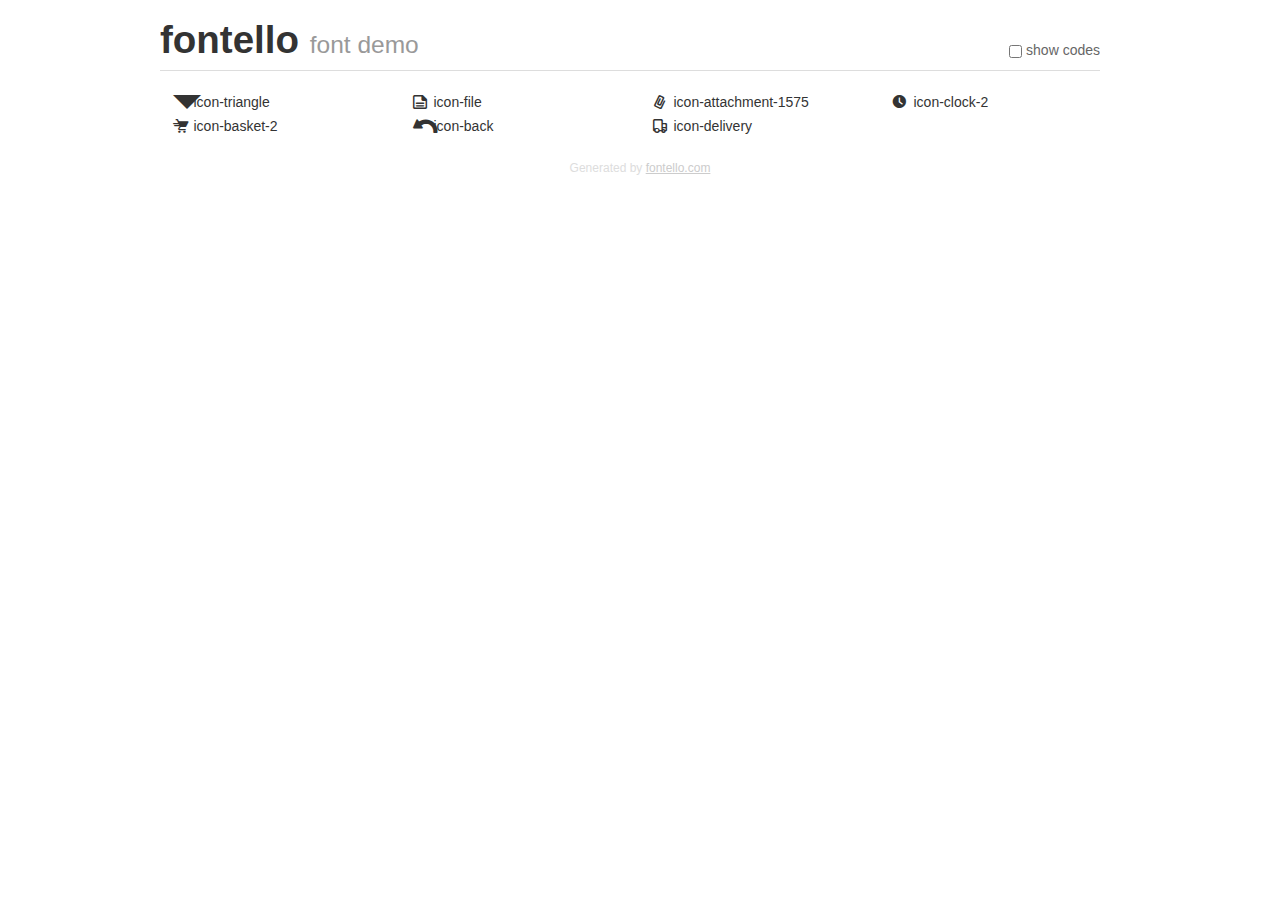
<file: fonts/fontello/demo.html>
<!DOCTYPE html>
<html>
  <head><!--[if lt IE 9]><script language="javascript" type="text/javascript" src="//html5shim.googlecode.com/svn/trunk/html5.js"></script><![endif]-->
    <meta charset="UTF-8"><style>/*
 * Bootstrap v2.2.1
 *
 * Copyright 2012 Twitter, Inc
 * Licensed under the Apache License v2.0
 * http://www.apache.org/licenses/LICENSE-2.0
 *
 * Designed and built with all the love in the world @twitter by @mdo and @fat.
 */
.clearfix {
  *zoom: 1;
}
.clearfix:before,
.clearfix:after {
  display: table;
  content: "";
  line-height: 0;
}
.clearfix:after {
  clear: both;
}
html {
  font-size: 100%;
  -webkit-text-size-adjust: 100%;
  -ms-text-size-adjust: 100%;
}
a:focus {
  outline: thin dotted #333;
  outline: 5px auto -webkit-focus-ring-color;
  outline-offset: -2px;
}
a:hover,
a:active {
  outline: 0;
}
button,
input,
select,
textarea {
  margin: 0;
  font-size: 100%;
  vertical-align: middle;
}
button,
input {
  *overflow: visible;
  line-height: normal;
}
button::-moz-focus-inner,
input::-moz-focus-inner {
  padding: 0;
  border: 0;
}
body {
  margin: 0;
  font-family: "Helvetica Neue", Helvetica, Arial, sans-serif;
  font-size: 14px;
  line-height: 20px;
  color: #333;
  background-color: #fff;
}
a {
  color: #08c;
  text-decoration: none;
}
a:hover {
  color: #005580;
  text-decoration: underline;
}
.row {
  margin-left: -20px;
  *zoom: 1;
}
.row:before,
.row:after {
  display: table;
  content: "";
  line-height: 0;
}
.row:after {
  clear: both;
}
[class*="span"] {
  float: left;
  min-height: 1px;
  margin-left: 20px;
}
.container,
.navbar-static-top .container,
.navbar-fixed-top .container,
.navbar-fixed-bottom .container {
  width: 940px;
}
.span12 {
  width: 940px;
}
.span11 {
  width: 860px;
}
.span10 {
  width: 780px;
}
.span9 {
  width: 700px;
}
.span8 {
  width: 620px;
}
.span7 {
  width: 540px;
}
.span6 {
  width: 460px;
}
.span5 {
  width: 380px;
}
.span4 {
  width: 300px;
}
.span3 {
  width: 220px;
}
.span2 {
  width: 140px;
}
.span1 {
  width: 60px;
}
[class*="span"].pull-right,
.row-fluid [class*="span"].pull-right {
  float: right;
}
.container {
  margin-right: auto;
  margin-left: auto;
  *zoom: 1;
}
.container:before,
.container:after {
  display: table;
  content: "";
  line-height: 0;
}
.container:after {
  clear: both;
}
p {
  margin: 0 0 10px;
}
.lead {
  margin-bottom: 20px;
  font-size: 21px;
  font-weight: 200;
  line-height: 30px;
}
small {
  font-size: 85%;
}
h1 {
  margin: 10px 0;
  font-family: inherit;
  font-weight: bold;
  line-height: 20px;
  color: inherit;
  text-rendering: optimizelegibility;
}
h1 small {
  font-weight: normal;
  line-height: 1;
  color: #999;
}
h1 {
  line-height: 40px;
}
h1 {
  font-size: 38.5px;
}
h1 small {
  font-size: 24.5px;
}
body {
  margin-top: 90px;
}
.header {
  position: fixed;
  top: 0;
  left: 50%;
  margin-left: -480px;
  background-color: #fff;
  border-bottom: 1px solid #ddd;
  padding-top: 10px;
  z-index: 10;
}
.footer {
  color: #ddd;
  font-size: 12px;
  text-align: center;
  margin-top: 20px;
}
.footer a {
  color: #ccc;
  text-decoration: underline;
}
.the-icons {
  font-size: 14px;
  line-height: 24px;
}
.switch {
  position: absolute;
  right: 0;
  bottom: 10px;
  color: #666;
}
.switch input {
  margin-right: 0.3em;
}
.codesOn .i-name {
  display: none;
}
.codesOn .i-code {
  display: inline;
}
.i-code {
  display: none;
}
@font-face {
      font-family: 'fontello';
      src: url('./font/fontello.eot?71858454');
      src: url('./font/fontello.eot?71858454#iefix') format('embedded-opentype'),
           url('./font/fontello.woff?71858454') format('woff'),
           url('./font/fontello.ttf?71858454') format('truetype'),
           url('./font/fontello.svg?71858454#fontello') format('svg');
      font-weight: normal;
      font-style: normal;
    }
     
     
    .demo-icon
    {
      font-family: "fontello";
      font-style: normal;
      font-weight: normal;
      speak: none;
     
      display: inline-block;
      text-decoration: inherit;
      width: 1em;
      margin-right: .2em;
      text-align: center;
      /* opacity: .8; */
     
      /* For safety - reset parent styles, that can break glyph codes*/
      font-variant: normal;
      text-transform: none;
     
      /* fix buttons height, for twitter bootstrap */
      line-height: 1em;
     
      /* Animation center compensation - margins should be symmetric */
      /* remove if not needed */
      margin-left: .2em;
     
      /* You can be more comfortable with increased icons size */
      /* font-size: 120%; */
     
      /* Font smoothing. That was taken from TWBS */
      -webkit-font-smoothing: antialiased;
      -moz-osx-font-smoothing: grayscale;
     
      /* Uncomment for 3D effect */
      /* text-shadow: 1px 1px 1px rgba(127, 127, 127, 0.3); */
    }
     </style>
    <link rel="stylesheet" href="css/animation.css"><!--[if IE 7]><link rel="stylesheet" href="css/" + font.fontname + "-ie7.css"><![endif]-->
    <script>
      function toggleCodes(on) {
        var obj = document.getElementById('icons');
      
        if (on) {
          obj.className += ' codesOn';
        } else {
          obj.className = obj.className.replace(' codesOn', '');
        }
      }
      
    </script>
  </head>
  <body>
    <div class="container header">
      <h1>fontello <small>font demo</small></h1>
      <label class="switch">
        <input type="checkbox" onclick="toggleCodes(this.checked)">show codes
      </label>
    </div>
    <div class="container" id="icons">
      <div class="row">
        <div class="the-icons span3" title="Code: 0xe81a"><i class="demo-icon icon-triangle">&#xe81a;</i> <span class="i-name">icon-triangle</span><span class="i-code">0xe81a</span></div>
        <div class="the-icons span3" title="Code: 0xe82a"><i class="demo-icon icon-file">&#xe82a;</i> <span class="i-name">icon-file</span><span class="i-code">0xe82a</span></div>
        <div class="the-icons span3" title="Code: 0xe834"><i class="demo-icon icon-attachment-1575">&#xe834;</i> <span class="i-name">icon-attachment-1575</span><span class="i-code">0xe834</span></div>
        <div class="the-icons span3" title="Code: 0xe839"><i class="demo-icon icon-clock-2">&#xe839;</i> <span class="i-name">icon-clock-2</span><span class="i-code">0xe839</span></div>
      </div>
      <div class="row">
        <div class="the-icons span3" title="Code: 0xe83a"><i class="demo-icon icon-basket-2">&#xe83a;</i> <span class="i-name">icon-basket-2</span><span class="i-code">0xe83a</span></div>
        <div class="the-icons span3" title="Code: 0xe83b"><i class="demo-icon icon-back">&#xe83b;</i> <span class="i-name">icon-back</span><span class="i-code">0xe83b</span></div>
        <div class="the-icons span3" title="Code: 0xe83c"><i class="demo-icon icon-delivery">&#xe83c;</i> <span class="i-name">icon-delivery</span><span class="i-code">0xe83c</span></div>
      </div>
    </div>
    <div class="container footer">Generated by <a href="http://fontello.com">fontello.com</a></div>
  </body>
</html>
</file>
